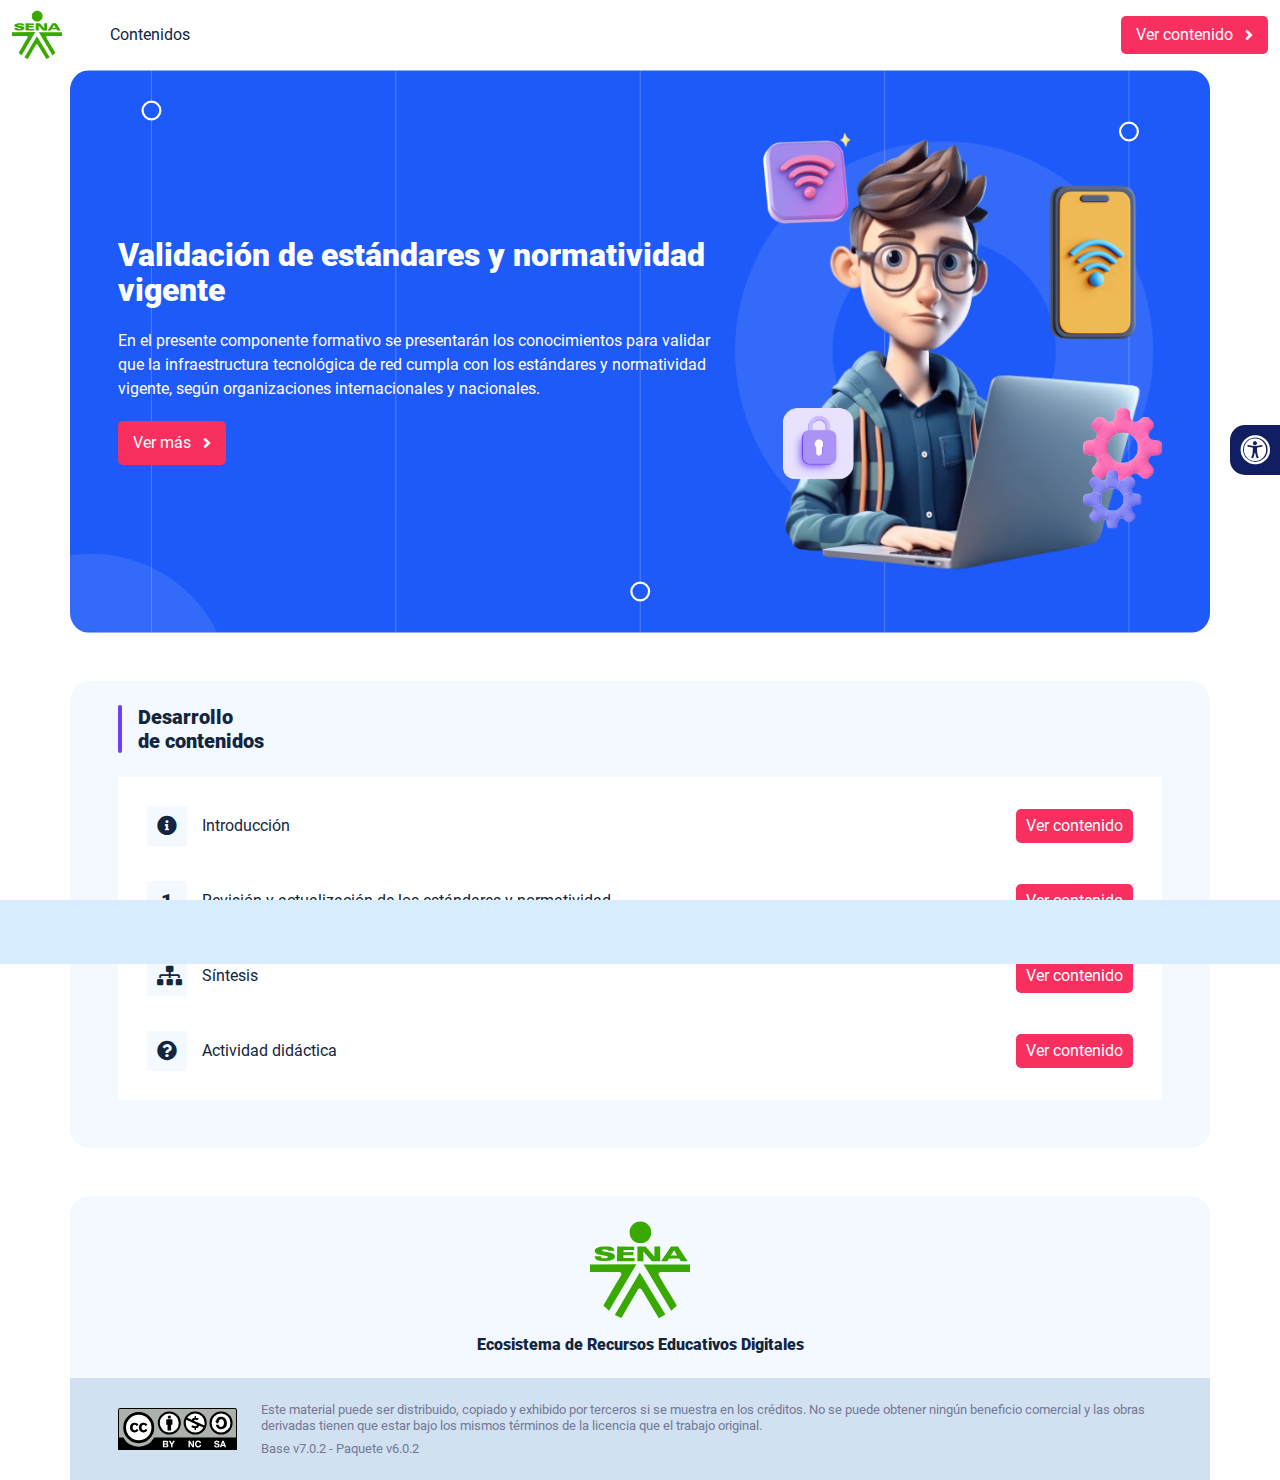
<file: index.html>
<!DOCTYPE html><html lang=""><head><meta charset="utf-8"><meta http-equiv="X-UA-Compatible" content="IE=edge"><meta name="viewport" content="width=device-width,initial-scale=1"><link rel="icon" href="favicon.ico"><title>Validación de estándares y normatividad vigente</title><link href="css/chunk-110f1f0b.52141945.css" rel="prefetch"><link href="css/chunk-179248a2.52141945.css" rel="prefetch"><link href="css/chunk-2a9fce91.52141945.css" rel="prefetch"><link href="css/chunk-515a8379.da194529.css" rel="prefetch"><link href="css/chunk-59974754.4790560c.css" rel="prefetch"><link href="css/chunk-5d1ce150.52141945.css" rel="prefetch"><link href="css/chunk-60cbc06b.09438581.css" rel="prefetch"><link href="css/chunk-623f2040.52141945.css" rel="prefetch"><link href="css/chunk-6a43ec24.52141945.css" rel="prefetch"><link href="css/chunk-6e1e538a.3ba0a060.css" rel="prefetch"><link href="css/chunk-6e613899.52141945.css" rel="prefetch"><link href="css/chunk-766a929b.d7258099.css" rel="prefetch"><link href="css/chunk-7794bb60.52141945.css" rel="prefetch"><link href="css/comple.42ceea7e.css" rel="prefetch"><link href="css/creditos.0fb9ba6f.css" rel="prefetch"><link href="css/glosario.e6608166.css" rel="prefetch"><link href="css/referencias.092f24f9.css" rel="prefetch"><link href="js/actividad.464d04b1.js" rel="prefetch"><link href="js/chunk-0206bfa0.07f4fcb8.js" rel="prefetch"><link href="js/chunk-110f1f0b.c729ecf3.js" rel="prefetch"><link href="js/chunk-13a6037e.725eca6a.js" rel="prefetch"><link href="js/chunk-179248a2.0882ec97.js" rel="prefetch"><link href="js/chunk-18f95272.bb47be6d.js" rel="prefetch"><link href="js/chunk-2a9fce91.79146cce.js" rel="prefetch"><link href="js/chunk-2c06842c.f5617033.js" rel="prefetch"><link href="js/chunk-2d0c5615.01eba69d.js" rel="prefetch"><link href="js/chunk-2d0e96ec.ec734bee.js" rel="prefetch"><link href="js/chunk-2d208d90.ab67193c.js" rel="prefetch"><link href="js/chunk-2d21d0e2.f77c22e4.js" rel="prefetch"><link href="js/chunk-2d22c123.c9115eca.js" rel="prefetch"><link href="js/chunk-2e80bb9a.b3e4ecbc.js" rel="prefetch"><link href="js/chunk-319206de.06f535cf.js" rel="prefetch"><link href="js/chunk-36769079.0093655a.js" rel="prefetch"><link href="js/chunk-4cdd78c0.b1eae698.js" rel="prefetch"><link href="js/chunk-515a8379.471b9110.js" rel="prefetch"><link href="js/chunk-53ccb27e.03f89fab.js" rel="prefetch"><link href="js/chunk-55d286b8.69a8245e.js" rel="prefetch"><link href="js/chunk-59974754.d7b5c639.js" rel="prefetch"><link href="js/chunk-5d1ce150.33dbeb12.js" rel="prefetch"><link href="js/chunk-60cbc06b.e7f70342.js" rel="prefetch"><link href="js/chunk-623f2040.f9fac6f0.js" rel="prefetch"><link href="js/chunk-659152b8.3f7b8817.js" rel="prefetch"><link href="js/chunk-6a43ec24.3e891bb4.js" rel="prefetch"><link href="js/chunk-6e1e538a.666d4e09.js" rel="prefetch"><link href="js/chunk-6e613899.2a976d39.js" rel="prefetch"><link href="js/chunk-766a929b.1ae4942d.js" rel="prefetch"><link href="js/chunk-7794bb60.f954ae38.js" rel="prefetch"><link href="js/chunk-c796899c.ed37a8e2.js" rel="prefetch"><link href="js/chunk-e8a7823a.c0dd9220.js" rel="prefetch"><link href="js/chunk-fde47172.7ec6a62b.js" rel="prefetch"><link href="js/comple.e90dc015.js" rel="prefetch"><link href="js/creditos.60ec47a6.js" rel="prefetch"><link href="js/glosario.681f57de.js" rel="prefetch"><link href="js/intro.a7cb3b59.js" rel="prefetch"><link href="js/referencias.39c8e922.js" rel="prefetch"><link href="js/sintesis.7d0013b5.js" rel="prefetch"><link href="js/tema3.3886a8a5.js" rel="prefetch"><link href="css/app.ae56ea42.css" rel="preload" as="style"><link href="css/chunk-vendors.3714d23d.css" rel="preload" as="style"><link href="js/app.d7b8267c.js" rel="preload" as="script"><link href="js/chunk-vendors.f0825ded.js" rel="preload" as="script"><link href="css/chunk-vendors.3714d23d.css" rel="stylesheet"><link href="css/app.ae56ea42.css" rel="stylesheet"></head><body><noscript><strong>We're sorry but Validación de estándares y normatividad vigente doesn't work properly without JavaScript enabled. Please enable it to continue.</strong></noscript><div id="app"></div><script src="js/chunk-vendors.f0825ded.js"></script><script src="js/app.d7b8267c.js"></script></body></html>
</file>
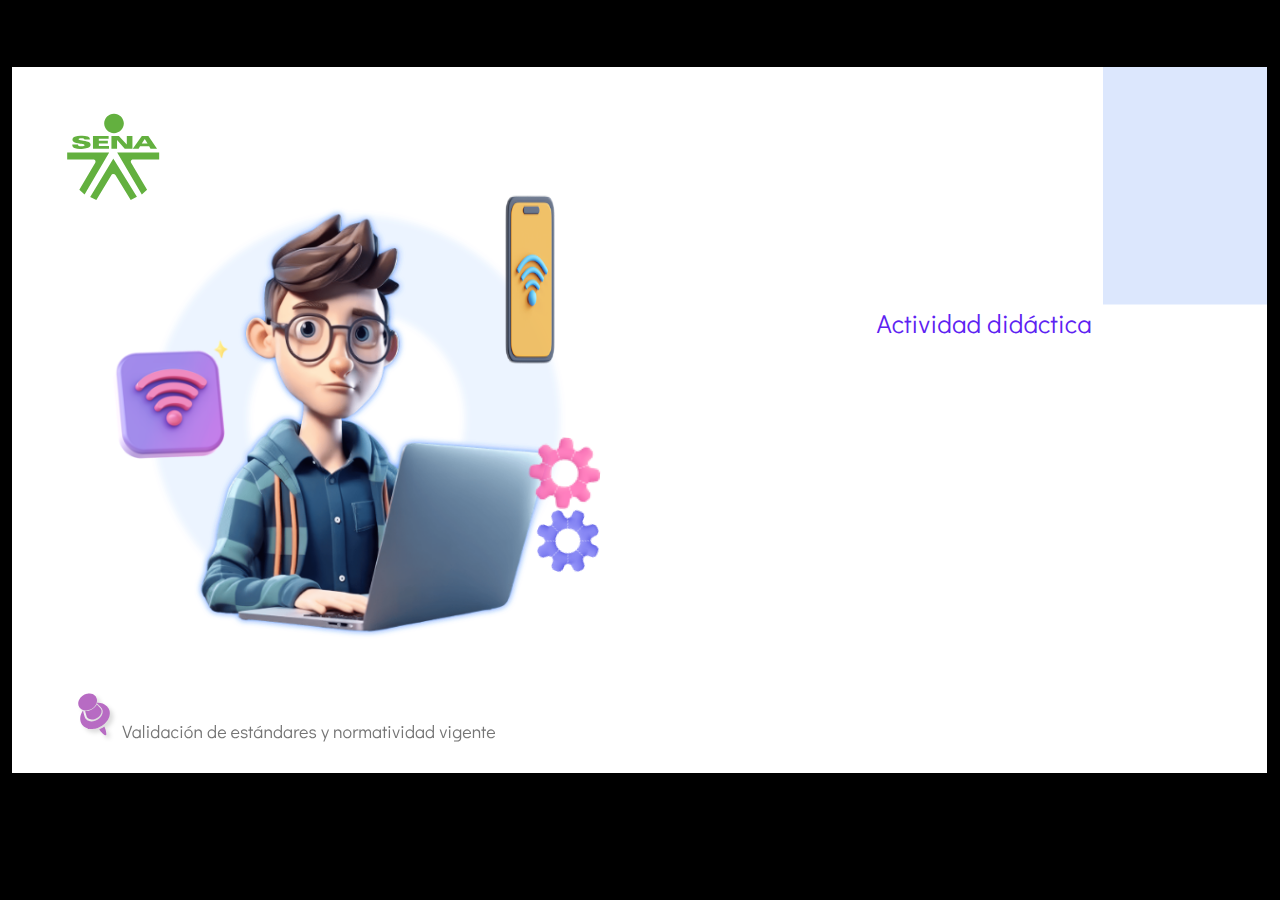
<file: actividades/story.html>
﻿<!doctype html>
<html lang="es">
<head>
  <meta charset="utf-8">
  <!-- Creado con Storyline 360 - http://www.articulate.com  -->
  <!-- version: 3.79.30834.0 -->
  <title>Actividad did&#225;ctica</title>
  <meta http-equiv="x-ua-compatible" content="IE=edge"/>
  <meta name="viewport" content="width=device-width,initial-scale=1,user-scalable=no,shrink-to-fit=no,minimal-ui"/>
  <meta name="apple-mobile-web-app-capable" content="yes"/>
  <style>
    html, body { height: 100%; padding: 0; margin: 0 }
    #app { height: 100%; width: 100%; }
  </style>

  <script>
    window.DS = {};
    window.globals = {
      DATA_PATH_BASE: '',
      HAS_FRAME: true,
      HAS_SLIDE: true,

      lmsPresent: false,
      tinCanPresent: false,
      cmi5Present: false,
      aoSupport: false,
      scale: 'show all',
      captureRc: false,
      browserSize: 'optimal',
      bgColor: '#000000',
      features: 'ConnectionMessages,DropIn1,DropIn2,DropIn3,DropIn4,FullScreenToggle,LayerPresentAsDialog,MultipleQuizTracking,UpdatedThemeEditor,VideoSync',
      themeName: 'classic',
      preloaderColor: '#FFFFFF',
      suppressAnalytics: false,
      productChannel: 'stable',
      publishSource: 'storyline',
      aid: 'aid|5304b41d-7af7-4125-b8d1-83eb222823e2',
      cid: '04bfd34e-cd07-4569-9f02-371561cab23e',
      playerVersion: '3.79.30834.0',
      publishTimestamp: '2023-11-20T14:07:03.0192745Z',
      maxIosVideoElements: 10,
      connectionSettings: { mode: 'disabled' },

      
      parseParams: function(qs) {
        if (window.globals.parsedParams != null) {
          return window.globals.parsedParams;
        }
        qs = (qs || window.location.search.substr(1)).split('+').join(' ');
        var params = {},
            tokens,
            re = /[?&]?([^=]+)=([^&]*)/g;

        while (tokens = re.exec(qs)) {
          params[decodeURIComponent(tokens[1]).trim()] =
            decodeURIComponent(tokens[2]).trim();
        }
        window.globals.parsedParams = params;
        return params;
      }

    };
  </script>
  <script>
    var isIe11 = ('ActiveXObject' in window || window.MSBlobBuilder != null)
      && window.msCrypto != null && !window.ActiveXObject;
    if (isIe11) {
      window.globals.unsupportedBrowser = true;
      document.write(atob('[base64]'));
    }
  </script>
  
  <script>window.THREE = { };</script>
  
</head>
<body style="background: #000000" class="cs-HTML theme-classic">
  <!-- 360 -->
  <script>!function(){var e,i=/iPhone/i,o=/iPod/i,n=/iPad/i,t=/\biOS-universal(?:.+)Mac\b/i,r=/\bAndroid(?:.+)Mobile\b/i,a=/Android/i,d=/(?:SD4930UR|\bSilk(?:.+)Mobile\b)/i,p=/Silk/i,l=/Windows Phone/i,u=/\bWindows(?:.+)ARM\b/i,b=/BlackBerry/i,s=/BB10/i,c=/Opera Mini/i,f=/\b(CriOS|Chrome)(?:.+)Mobile/i,h=/Mobile(?:.+)Firefox\b/i,v=function(e){return void 0!==e&&"MacIntel"===e.platform&&"number"==typeof e.maxTouchPoints&&e.maxTouchPoints>1&&"undefined"==typeof MSStream};e=function(e){var m={userAgent:"",platform:"",maxTouchPoints:0};e||"undefined"==typeof navigator?"string"==typeof e?m.userAgent=e:e&&e.userAgent&&(m={userAgent:e.userAgent,platform:e.platform,maxTouchPoints:e.maxTouchPoints||0}):m={userAgent:navigator.userAgent,platform:navigator.platform,maxTouchPoints:navigator.maxTouchPoints||0};var g=m.userAgent,y=g.split("[FBAN");void 0!==y[1]&&(g=y[0]),void 0!==(y=g.split("Twitter"))[1]&&(g=y[0]);var A=function(e){return function(i){return i.test(e)}}(g),w={apple:{phone:A(i)&&!A(l),ipod:A(o),tablet:!A(i)&&(A(n)||v(m))&&!A(l),universal:A(t),device:(A(i)||A(o)||A(n)||A(t)||v(m))&&!A(l)},amazon:{phone:A(d),tablet:!A(d)&&A(p),device:A(d)||A(p)},android:{phone:!A(l)&&A(d)||!A(l)&&A(r),tablet:!A(l)&&!A(d)&&!A(r)&&(A(p)||A(a)),device:!A(l)&&(A(d)||A(p)||A(r)||A(a))||A(/\bokhttp\b/i)},windows:{phone:A(l),tablet:A(u),device:A(l)||A(u)},other:{blackberry:A(b),blackberry10:A(s),opera:A(c),firefox:A(h),chrome:A(f),device:A(b)||A(s)||A(c)||A(h)||A(f)},any:!1,phone:!1,tablet:!1};return w.any=w.apple.device||w.android.device||w.windows.device||w.other.device,w.phone=w.apple.phone||w.android.phone||w.windows.phone,w.tablet=w.apple.tablet||w.android.tablet||w.windows.tablet,w}(),"object"==typeof exports&&"undefined"!=typeof module?module.exports=e:"function"==typeof define&&define.amd?define((function(){return e})):this.isMobile=e}();
    window.isMobile.apple.tablet = window.isMobile.apple.tablet ||
      (navigator.platform === 'MacIntel' && navigator.maxTouchPoints > 1);
    window.isMobile.apple.device = window.isMobile.apple.device || window.isMobile.apple.tablet;
    window.isMobile.tablet = window.isMobile.tablet || window.isMobile.apple.tablet;
    window.isMobile.any = window.isMobile.any || window.isMobile.apple.tablet;
  </script>

  <div id="focus-sink" tabindex="-1"></div>

  <div id="preso"></div>
  <script>
    (function() {

      var classTypes = [ 'desktop', 'mobile', 'phone', 'tablet' ];

      var addDeviceClasses = function(prefix, testObj) {
        var curr, i;
        for (i = 0; i < classTypes.length; i++) {
          curr = classTypes[i];
          if (testObj[curr]) {
            document.body.classList.add(prefix + curr);
          }
        }
      };

      var params = window.globals.parseParams(),
          isDevicePreview = params.devicepreview === '1',
          isPhoneOverride = params.deviceType === 'phone' || (isDevicePreview && params.phone == '1'),
          isTabletOverride = (params.deviceType === 'tablet' || isDevicePreview) && !isPhoneOverride,
          isMobileOverride = isPhoneOverride || isTabletOverride;

      var deviceView = {
        desktop: !window.isMobile.any && !isMobileOverride,
        mobile: window.isMobile.any || isMobileOverride,
        phone: isPhoneOverride || (window.isMobile.phone && !isTabletOverride),
        tablet: isTabletOverride || window.isMobile.tablet
      };

      window.globals.deviceView = deviceView;
      window.isMobile.desktop = !window.isMobile.any;
      window.isMobile.mobile = window.isMobile.any;

      addDeviceClasses('view-', deviceView);

    })();
  </script>
  
  <script src='story_content/user.js' type=text/javascript></script>
  <div class="slide-loader"></div>

  <script>
    if (window.globals.deviceView.isMobile) { var doc = document, loader = doc.body.querySelector('.slide-loader'); [ 1, 2, 3 ].forEach(function(n) { var d = doc.createElement('div'); d.style.backgroundColor = window.globals.preloaderColor; d.classList.add('mobile-loader-dot'); d.classList.add('dot' + n); loader.appendChild(d); }); }
  </script>

  <div class="mobile-load-title-overlay" style="display: none">
    <div class="mobile-load-title">Actividad did&#225;ctica</div>
  </div>

  <div class="mobile-chrome-warning"></div>

  
<style>
  .warn-connection-dialog {
    display: none;
    background: transparent;
    pointer-events: all;
    position: fixed;
    left: 0;
    top: 0;
    width: 100%;
    height: 100%;
    z-index: 999;
  }

  .warn-connection-content {
    pointer-events: all;
    border-radius: 4px;
    background: white;
    border: 1px solid #E7E7E7;
    color: #333333;
    box-shadow: 0 2px 4px rgba(0, 0, 0, 0.25);
    transition: all 150ms ease-out;
    position: absolute;
    white-space: nowrap;
  }

  .view-phone.is-landscape .warn-connection-content {
    left: 23px;
    bottom: 23px;
  }

  .view-tablet.is-landscape .warn-connection-content {
    left: 50%;
    top: 20px;
    transform: translateX(-50%);
  }

  .is-portrait .warn-connection-content {
    transform: translate(-50%, calc(-100% - 15px));
  }

  .warn-connection-content p {
    display: inline-block;
    margin: 0 8px 0 0;
    line-height: 33px;
    font-size: 11px;
  }

  .warn-connection-content svg {
    position: relative;
    vertical-align: middle;
    margin: 0 2px 2px 8px;
  }

  .view-desktop .warn-connection-content {
    left: 1.5em;
    bottom: 1.5em;
  }

  .view-desktop .warn-connection-content p {
    font-size: 1.1em;
  }

  .is-offline .warn-connection-dialog {
    display: block;
  }

  .is-offline .cs-panel * {
    pointer-events: none !important;
  }

  .is-offline .cs-panel {
    pointer-events: all !important;
  }

  .is-offline #nav-controls * {
    pointer-events: none !important;
  }

  .is-offline #nav-controls {
    pointer-events: all !important;
  }
</style>

<div class="warn-connection-dialog" role="alertdialog" aria-modal="true" tabindex="0" aria-labelledby="warn-connection-message">
  <div class="warn-connection-content">
    <svg width="17" height="15" viewBox="0 0 17 15" xmlns="http://www.w3.org/2000/svg">
      <path fill="#8F0000" stroke="white" d="M16.07,12.98 L15.88,12.23 L9.51,1.21 C8.97,0.26,7.6,0.26,7.06,1.21 L0.69,12.23 C0.15,13.16,0.81,14.36,1.91,14.36 H14.65 C15.47,14.36,16.05,13.7,16.07,12.98 Z"/>
      <path fill="white" stroke="white" d="M8.58,5.5 C8.35,5.28,8.5,5.35,8.21,5.32 C8.09,5.35,7.97,5.49,7.96,5.67 C7.97,5.79,7.98,5.92,7.98,6.04 L7.98,6.04 C7.99,6.17,8,6.31,8.01,6.43 L8.01,6.44 C8.03,6.92,8.06,7.41,8.09,7.9 L8.09,7.9 C8.12,8.39,8.14,8.88,8.17,9.37 C8.17,9.39,8.18,9.42,8.2,9.44 C8.23,9.46,8.25,9.47,8.28,9.47 C8.31,9.47,8.34,9.46,8.35,9.44 C8.37,9.43,8.38,9.4,8.39,9.35 L8.39,9.34 C8.39,9.24,8.4,9.15,8.4,9.05 L8.4,9.05 C8.41,8.96,8.41,8.86,8.42,8.75 C8.43,8.44,8.45,8.12,8.47,7.81 L8.47,7.81 C8.49,7.49,8.51,7.18,8.53,6.87 C8.55,6.46,8.56,6.05,8.59,5.64 L8.6,5.62 C8.6,5.57,8.59,5.53,8.58,5.5 L8.21,5.32 Z"/>
      <circle fill="white" stroke="white" cx="8.3" cy="11.35" r="0.3"/>
    </svg>
    <p id="warn-connection-message">You are offline. Trying to reconnect...</p>
  </div>
</div>

<script>
  (function() {
    window.DS.connection = {
      warningShown: false,
      assets: {},
      loadingAssetGroup: false,
      retryDelay: 500
    };

    var connectionSettings = window.globals.connectionSettings || {};

    // The `window.globals.features` variable must be set in `webpack.dev.config` when testing locally - it is not enough
    // to have it in the data - but it must be set there as well.
    var useConnectionMessages = window.AbortController != null &&
      window.location.protocol != 'file:' &&
      window.globals.features.indexOf('ConnectionMessages') != -1 &&
      connectionSettings.mode === 'normal';

    window.DS.connection.useConnectionMessages = useConnectionMessages;

    var assetCount = 0;
    var checkLoadedId;


    if (useConnectionMessages && connectionSettings != null) {
      var contentEl = document.querySelector('.warn-connection-content');
      var messageEl = contentEl.querySelector('p');

      if (connectionSettings.useDarkTheme) {
        contentEl.style.borderColor = '#BABBBA';
        contentEl.style.backgroundColor = '#282828';
        contentEl.style.color = '#FFFFFF';
      }

      if (connectionSettings.message != null) {
        messageEl.textContent = window.decodeURIComponent(connectionSettings.message);
      }
    }

    function checkAssetsReady() {
      for (var i in DS.connection.assets) {
        if (!DS.connection.assets[i].success) {
          return false;
        }
      }
      return true;
    }

    function stopAssetGroup() {
      if (!useConnectionMessages) { return; }

      assetCount = 0;

      DS.connection.oldAssetGroup = DS.connection.assets;
      DS.connection.assets = {};
      DS.connection.loadingAssetGroup = false;
      clearInterval(checkLoadedId);
    }

    function startAssetGroup() {
      if (!useConnectionMessages) { return; }
      var ticks = 0;
      clearInterval(checkLoadedId);
      checkLoadedId = setInterval(function() {
        var loaded = 0;
        if (assetCount === 0 && loaded === 0) {
          clearInterval(checkLoadedId);
          return;
        }

        for (var i in DS.connection.assets) {
          if (DS.connection.assets[i].success) {
            loaded++;
          }
        }

        if (assetCount === loaded && checkAssetsReady()) {
          for (var i in DS.connection.assets) {
            if (DS.connection.assets[i].action) {
              DS.connection.assets[i].action();
            }
          }
          hideWarning();
          stopAssetGroup();
        }
      }, 100)
    }

    function requiredAsset(url, action, retry, type) {
      if (!useConnectionMessages) { return; }
      if (DS.connection.assets[url]) { return; }

      DS.connection.assets[url] = {
        success: false, action: action, retry: retry, type: type
      };
      assetCount = Object.keys(DS.connection.assets).length;
      if (!DS.connection.loadingAssetGroup) {
        startAssetGroup();
      }
      DS.connection.loadingAssetGroup = true;
    }

    function assetLoaded(url) {
      if (!useConnectionMessages) { return; }
      if (DS.connection.assets[url]) {
        DS.connection.assets[url].success = true;
      }
    }

    function assetFailed(url) {
      if (!useConnectionMessages) { return; }
      if (!DS.connection.assets[url]) {
        if (/\.js$/.test(url) && url.indexOf('transcripts') === -1) {
          setTimeout(function() {
            if (DS.connection.lastSlideLoaded != null) {
              DS.connection.lastSlideLoaded();
            }
          }, DS.connection.retryDelay);
        }
        return;
      }
      if (!DS.connection.warningShown) { showWarning(); }
      if (DS.connection.assets[url].retry) {
        setTimeout(function() {
          if (!DS.connection.assets[url].success) {
            DS.connection.assets[url].retry()
          }
        }, DS.connection.retryDelay);
      }
    }

    function hideWarning() {
      document.body.classList.remove('is-offline');
      DS.connection.warningShown = false;
      enableKeys();
    }
    DS.connection.hideWarning = hideWarning

    function showWarning(btn) {
      document.body.classList.add('is-offline')
      DS.connection.warningShown = true;
      updateWarningPosition();
      disableKeys();
    }

    function updateWarningPosition() {
      if (!DS.connection.warningShown) {
        return;
      }

      var isPortrait = document.body.classList.contains('is-portrait');
      var warningEl = document.querySelector('.warn-connection-content');

      if (isPortrait) {
        var slide = document.querySelector('.primary-slide');
        var slideRect = slide.getBoundingClientRect();

        warningEl.style.top = `${slideRect.top}px`
        warningEl.style.left = `${slideRect.left + slideRect.width / 2}px`
      } else {
        warningEl.style.top = null;
        warningEl.style.left = null;
      }

      window.requestAnimationFrame(updateWarningPosition);
    }

    function onDisableKeyDown(e) {
      e.preventDefault();
      e.stopImmediatePropagation();
    }

    function onDisableKeyUp(e) {
      e.preventDefault();
      e.stopImmediatePropagation();
    }

    var accStyle = document.createElement('style');
    var warnDialogEl = document.querySelector('.warn-connection-dialog');

    function disableKeys() {
      if (DS.views.nsStack.length === 1) {
        DS.views.nsStack[0].tabReachable = false
        DS.views.nsStack[0].updateTabIndex(true, true);
      }

      accStyle.innerHTML = '.acc-shadow-dom { display: none; }';
      document.body.appendChild(accStyle);

      warnDialogEl.parentNode.append(warnDialogEl);
      warnDialogEl.focus();
    }

    function enableKeys() {
      document.body.removeChild(accStyle);
      if (DS.views.nsStack.length === 1 && DS.views.nsStack[0].name === '_frame') {
        DS.views.nsStack[0].tabReachable = true;
        DS.views.nsStack[0].updateTabIndex();
      }
    }

    // these will all be noops if the feature flag isn't set in
    // the data and `window.globals.features`
    DS.connection.requiredAsset = requiredAsset;
    DS.connection.assetLoaded = assetLoaded;
    DS.connection.assetFailed = assetFailed;
    DS.connection.stopAssetGroup = stopAssetGroup;
    DS.connection.startAssetGroup = startAssetGroup;
  })();
</script>


  <script>
    
    if (window.autoSpider && window.vInterfaceObject) {
      document.querySelector('.mobile-load-title-overlay').style.display = 'none';
    }
  </script>

  

  <link rel="stylesheet" href="html5/data/css/output.min.css" data-noprefix/>
</body>
<script src="html5/lib/scripts/bootstrapper.min.js"></script>
</html>
</file>
<file: css/chunk-110f1f0b.52141945.css>
.actividad[data-v-c4e6906c]{background-color:#f2f2f2}.horizontal-scroll__wrapper[data-v-c4e6906c]{overflow:hidden}.horizontal-scroll[data-v-c4e6906c]{display:flex;transition:transform .5s ease-in-out;align-items:center;flex-wrap:nowrap}.horizontal-scroll[data-v-c4e6906c]:not(.row){width:100%}.horizontal-scroll--item-fw[data-v-c4e6906c]>div{flex-grow:0;flex-shrink:0;width:100%;margin:0!important}
</file>
<file: css/chunk-179248a2.52141945.css>
.actividad[data-v-c4e6906c]{background-color:#f2f2f2}.horizontal-scroll__wrapper[data-v-c4e6906c]{overflow:hidden}.horizontal-scroll[data-v-c4e6906c]{display:flex;transition:transform .5s ease-in-out;align-items:center;flex-wrap:nowrap}.horizontal-scroll[data-v-c4e6906c]:not(.row){width:100%}.horizontal-scroll--item-fw[data-v-c4e6906c]>div{flex-grow:0;flex-shrink:0;width:100%;margin:0!important}
</file>
<file: css/chunk-2a9fce91.52141945.css>
.actividad[data-v-c4e6906c]{background-color:#f2f2f2}.horizontal-scroll__wrapper[data-v-c4e6906c]{overflow:hidden}.horizontal-scroll[data-v-c4e6906c]{display:flex;transition:transform .5s ease-in-out;align-items:center;flex-wrap:nowrap}.horizontal-scroll[data-v-c4e6906c]:not(.row){width:100%}.horizontal-scroll--item-fw[data-v-c4e6906c]>div{flex-grow:0;flex-shrink:0;width:100%;margin:0!important}
</file>
<file: css/chunk-515a8379.da194529.css>
.actividad{background-color:#f2f2f2}.banner-interno{position:relative}.banner-interno__fondo{position:absolute;top:0;bottom:-50px;left:0;right:0;background-color:#fff;background-size:cover;background-position:50%}.banner-interno__titulo{display:flex;align-items:center}.banner-interno__titulo__icono{display:block;width:32px;height:32px;border-radius:50%;background-color:#fff;position:relative}.banner-interno__titulo__icono i{color:#fff;position:absolute;left:50%;top:50%;transform:translate(-50%,-50%)}.banner-interno__titulo h1,.banner-interno__titulo h2,.banner-interno__titulo h3,.banner-interno__titulo h4,.banner-interno__titulo h5,.banner-interno__titulo h6{color:#fff;line-height:1.1em}
</file>
<file: css/chunk-59974754.4790560c.css>
.actividad{background-color:#f2f2f2}.aside-menu{position:fixed;top:70px;min-height:calc(100vh - 70px);max-height:calc(100vh - 70px);background-color:#f3f9ff;transition:flex .5s ease-in-out,width .5s ease-in-out;overflow-x:hidden;z-index:100001;width:300px}.aside-menu__black-background{position:fixed;inset:0;top:70px;background:rgba(0,0,0,.8);cursor:pointer}.aside-menu a{color:#111e61}.aside-menu__content{width:300px;display:flex;flex-direction:column;justify-content:space-between;min-height:calc(100vh - 70px);max-height:calc(100vh - 70px);border-right:1px solid #d8ecff;position:absolute;background:#fff}@media (max-height:800px){.aside-menu__content{min-height:800px;max-height:800px;overflow-y:auto}}.aside-menu__header{padding:10px;text-align:center;background-color:#d8ecff}.aside-menu__header h4{margin:0}.aside-menu__menu{overflow-y:auto;flex-grow:1;list-style:none;padding-left:0;margin-bottom:0}.aside-menu__menu__item--active .aside-menu__menu__item__lnk,.aside-menu__menu__item--active .aside-menu__sec-menu__item__lnk{background-color:#d8ecff;font-weight:700}.aside-menu__menu__item--sub-menu:hover,.aside-menu__menu__item:hover,.aside-menu__sec-menu__item:hover{background-color:#d8ecff}.aside-menu__menu__item--sub-menu{padding-left:10px}.aside-menu__menu__item--sub-menu--active .aside-menu__menu__item__lnk,.aside-menu__menu__item--sub-menu--active .aside-menu__sec-menu__item__lnk{background-color:#d8ecff;font-weight:700;position:relative}.aside-menu__menu__item--sub-menu--active .aside-menu__menu__item__lnk:before,.aside-menu__menu__item--sub-menu--active .aside-menu__sec-menu__item__lnk:before{content:"";display:block;position:absolute;left:0;bottom:0;top:0;width:4px;border-radius:2px;background-color:#6e40fc}.aside-menu__menu__item__lnk,.aside-menu__sec-menu__item__lnk{display:flex;align-items:center;padding:10px 15px;line-height:1.1em}.aside-menu__menu__item__lnk i,.aside-menu__menu__item__lnk span,.aside-menu__sec-menu__item__lnk i,.aside-menu__sec-menu__item__lnk span{margin-right:10px}.aside-menu__menu__item__lnk i:last-child,.aside-menu__menu__item__lnk span:last-child,.aside-menu__sec-menu__item__lnk i:last-child,.aside-menu__sec-menu__item__lnk span:last-child{margin-right:0}.aside-menu__sec-menu{background-color:#d8ecff;padding:10px 0;flex-shrink:0;margin-bottom:0}.aside-menu__sec-menu__item{padding:10px 15px}.aside-menu__sec-menu__item__lnk{padding:0;border-radius:1em}.aside-menu__sec-menu__item__lnk i{display:block;width:2em;height:2em;padding:.5em 0;text-align:center;background-color:#fff;border-radius:50%}.aside-menu__sec-menu__item__lnk:hover{background-color:#fff}@media (max-width:576px){.aside-menu__sec-menu{padding-bottom:110px}}.main-menu-enter-active{animation:main-menu-open-animation .3s}.main-menu-enter-active .aside-menu__black-background{animation:main-menu-background-animation .3s}.main-menu-leave-active{animation:main-menu-open-animation .3s reverse}.main-menu-leave-active .aside-menu__black-background{animation:main-menu-background-animation .3s reverse}@keyframes main-menu-open-animation{0%{width:0}to{width:300px}}@keyframes main-menu-background-animation{0%{opacity:0}to{opacity:1}}
</file>
<file: css/chunk-5d1ce150.52141945.css>
.actividad[data-v-c4e6906c]{background-color:#f2f2f2}.horizontal-scroll__wrapper[data-v-c4e6906c]{overflow:hidden}.horizontal-scroll[data-v-c4e6906c]{display:flex;transition:transform .5s ease-in-out;align-items:center;flex-wrap:nowrap}.horizontal-scroll[data-v-c4e6906c]:not(.row){width:100%}.horizontal-scroll--item-fw[data-v-c4e6906c]>div{flex-grow:0;flex-shrink:0;width:100%;margin:0!important}
</file>
<file: css/chunk-60cbc06b.09438581.css>
.actividad[data-v-7e5a4120]{background-color:#f2f2f2}.header[data-v-7e5a4120]{position:sticky;top:0;padding-top:10px;padding-bottom:10px;background-color:#fff;z-index:10010;line-height:1.1em}.header__logo[data-v-7e5a4120]{width:50px}@media (max-width:576px){.header__componente-formativo[data-v-7e5a4120]{font-size:.8em}}.header__menu[data-v-7e5a4120]{cursor:pointer}.header__menu span[data-v-7e5a4120]{font-size:.7em;display:block;line-height:1em;text-align:center;color:#111e61}.header__menu__btn[data-v-7e5a4120]{width:30px;height:30px;position:relative;margin-bottom:4px}.header__menu__btn .line-1[data-v-7e5a4120],.header__menu__btn .line-2[data-v-7e5a4120],.header__menu__btn .line-3[data-v-7e5a4120]{height:4px;width:30px;background-color:#111e61;transform-origin:center center;position:absolute;left:0;border-radius:2px}.header__menu__btn .line-1[data-v-7e5a4120]{top:4px;animation:line-1-inactive-data-v-7e5a4120 .5s ease-in-out forwards}.header__menu__btn .line-2[data-v-7e5a4120]{top:13px;animation:line-2-inactive-data-v-7e5a4120 .5s ease-in-out forwards}.header__menu__btn .line-3[data-v-7e5a4120]{top:22px;animation:line-3-inactive-data-v-7e5a4120 .5s ease-in-out forwards}.header__menu__btn[data-v-7e5a4120]:hover{cursor:pointer}.header__menu__btn--open .line-1[data-v-7e5a4120]{animation:line-1-active-data-v-7e5a4120 .5s ease-in-out forwards}.header__menu__btn--open .line-2[data-v-7e5a4120]{animation:line-2-active-data-v-7e5a4120 .5s ease-in-out forwards}.header__menu__btn--open .line-3[data-v-7e5a4120]{animation:line-3-active-data-v-7e5a4120 .5s ease-in-out forwards}@keyframes line-1-active-data-v-7e5a4120{0%{transform:translate(0) rotate(0)}50%{transform:translateY(9px) rotate(0)}to{transform:translateY(9px) rotate(45deg)}}@keyframes line-2-active-data-v-7e5a4120{0%{transform:scale(1)}to{transform:scale(0)}}@keyframes line-3-active-data-v-7e5a4120{0%{transform:translate(0) rotate(0)}50%{transform:translateY(-9px) rotate(0)}to{transform:translateY(-9px) rotate(-45deg)}}@keyframes line-1-inactive-data-v-7e5a4120{0%{transform:translateY(9px) rotate(45deg)}50%{transform:translateY(9px) rotate(0)}to{transform:translate(0) rotate(0)}}@keyframes line-2-inactive-data-v-7e5a4120{0%{transform:scale(0)}to{transform:scale(1)}}@keyframes line-3-inactive-data-v-7e5a4120{0%{transform:translateY(-9px) rotate(-45deg)}50%{transform:translateY(-9px) rotate(0)}to{transform:translate(0) rotate(0)}}
</file>
<file: css/chunk-623f2040.52141945.css>
.actividad[data-v-c4e6906c]{background-color:#f2f2f2}.horizontal-scroll__wrapper[data-v-c4e6906c]{overflow:hidden}.horizontal-scroll[data-v-c4e6906c]{display:flex;transition:transform .5s ease-in-out;align-items:center;flex-wrap:nowrap}.horizontal-scroll[data-v-c4e6906c]:not(.row){width:100%}.horizontal-scroll--item-fw[data-v-c4e6906c]>div{flex-grow:0;flex-shrink:0;width:100%;margin:0!important}
</file>
<file: css/chunk-6a43ec24.52141945.css>
.actividad[data-v-c4e6906c]{background-color:#f2f2f2}.horizontal-scroll__wrapper[data-v-c4e6906c]{overflow:hidden}.horizontal-scroll[data-v-c4e6906c]{display:flex;transition:transform .5s ease-in-out;align-items:center;flex-wrap:nowrap}.horizontal-scroll[data-v-c4e6906c]:not(.row){width:100%}.horizontal-scroll--item-fw[data-v-c4e6906c]>div{flex-grow:0;flex-shrink:0;width:100%;margin:0!important}
</file>
<file: css/chunk-6e1e538a.3ba0a060.css>
.actividad[data-v-4f6b7c58]{background-color:#f2f2f2}.accesibilidad[data-v-4f6b7c58]{position:fixed;right:0;top:50vh;height:50px;background-color:#111e61;border-top-left-radius:15px;border-bottom-left-radius:15px;transform:translateY(-50%) translateX(100%) translateX(-50px);overflow:hidden;transition:transform .3s ease-in-out,height .3s ease-in-out}.accesibilidad[data-v-4f6b7c58]:hover{transform:translateY(-50%) translateX(0);height:12.75rem}.accesibilidad [data-v-4f6b7c58]{color:#fff}.accesibilidad__menu__content .accesibilidad__menu__item[data-v-4f6b7c58]{cursor:pointer}.accesibilidad__menu__content .accesibilidad__menu__item[data-v-4f6b7c58]:hover{background-color:#273685}.accesibilidad__menu__content .accesibilidad__menu__item[data-v-4f6b7c58]:last-child{border:none}.accesibilidad__menu__item[data-v-4f6b7c58]{display:flex;align-items:center;padding:10px;border-bottom:1px solid #273685;line-height:1em;-moz-user-select:none;user-select:none}.accesibilidad__menu i[data-v-4f6b7c58]{font-size:30px;font-style:normal;margin-right:10px;line-height:1em}.accesibilidad__menu img[data-v-4f6b7c58]{width:30px;margin-right:10px}
</file>
<file: css/chunk-6e613899.52141945.css>
.actividad[data-v-c4e6906c]{background-color:#f2f2f2}.horizontal-scroll__wrapper[data-v-c4e6906c]{overflow:hidden}.horizontal-scroll[data-v-c4e6906c]{display:flex;transition:transform .5s ease-in-out;align-items:center;flex-wrap:nowrap}.horizontal-scroll[data-v-c4e6906c]:not(.row){width:100%}.horizontal-scroll--item-fw[data-v-c4e6906c]>div{flex-grow:0;flex-shrink:0;width:100%;margin:0!important}
</file>
<file: css/chunk-766a929b.d7258099.css>
.actividad{background-color:#f2f2f2}.barra-avance{display:flex;align-items:center;justify-content:space-between;position:fixed;bottom:0;left:0;width:100%;padding:10px;background-color:#d8ecff;transition:transform .5s ease-in-out;z-index:100000}.barra-avance__barra{margin:0 20px;flex:1;position:relative;max-width:800px}.barra-avance__barra--amarilla,.barra-avance__barra--blanca{height:4px}.barra-avance__barra--amarilla:after,.barra-avance__barra--amarilla:before,.barra-avance__barra--blanca:after,.barra-avance__barra--blanca:before{content:"";display:block;width:10px;height:10px;border-radius:50%;position:absolute;top:50%}.barra-avance__barra--amarilla:before,.barra-avance__barra--blanca:before{left:0;transform:translate(-50%,-50%)}.barra-avance__barra--amarilla:after,.barra-avance__barra--blanca:after{right:0;transform:translate(50%,-50%)}.barra-avance__barra--blanca{background-color:#fff}.barra-avance__barra--blanca:after,.barra-avance__barra--blanca:before{background-color:#fff}.barra-avance__barra--amarilla{position:absolute;width:100%;top:0;background-color:#f9305f}.barra-avance__barra--amarilla:after,.barra-avance__barra--amarilla:before{background-color:#f9305f}.barra-avance__boton--regresar{background-color:#b0c0d2}.barra-avance__boton--regresar span{color:#111e61!important}.barra-avance__boton--disable{opacity:0;pointer-events:none}.barra-avance--open{transform:translateY(0)}.barra-avance--close{transform:translateY(100%)}
</file>
<file: css/chunk-7794bb60.52141945.css>
.actividad[data-v-c4e6906c]{background-color:#f2f2f2}.horizontal-scroll__wrapper[data-v-c4e6906c]{overflow:hidden}.horizontal-scroll[data-v-c4e6906c]{display:flex;transition:transform .5s ease-in-out;align-items:center;flex-wrap:nowrap}.horizontal-scroll[data-v-c4e6906c]:not(.row){width:100%}.horizontal-scroll--item-fw[data-v-c4e6906c]>div{flex-grow:0;flex-shrink:0;width:100%;margin:0!important}
</file>
<file: css/comple.42ceea7e.css>
.banner-interno{position:relative}.banner-interno__fondo{position:absolute;top:0;bottom:-50px;left:0;right:0;background-color:#fff;background-size:cover;background-position:50%}.banner-interno__titulo{display:flex;align-items:center}.banner-interno__titulo__icono{display:block;width:32px;height:32px;border-radius:50%;background-color:#fff;position:relative}.banner-interno__titulo__icono i{color:#fff;position:absolute;left:50%;top:50%;transform:translate(-50%,-50%)}.banner-interno__titulo h1,.banner-interno__titulo h2,.banner-interno__titulo h3,.banner-interno__titulo h4,.banner-interno__titulo h5,.banner-interno__titulo h6{color:#fff;line-height:1.1em}.actividad{background-color:#f2f2f2}.complementario__enlaces{display:flex;justify-content:center;flex-wrap:wrap}.complementario__enlaces a{margin:0 5px}.complementario__btn{font-size:1.5em;line-height:1em}table{width:calc(100% - 1px);min-width:800px}table thead{background-color:#d8ecff}table thead th{border-color:#d8ecff}table td,table th{padding:25px 20px;text-align:center}
</file>
<file: css/creditos.0fb9ba6f.css>
.banner-interno{position:relative}.banner-interno__fondo{position:absolute;top:0;bottom:-50px;left:0;right:0;background-color:#fff;background-size:cover;background-position:50%}.banner-interno__titulo{display:flex;align-items:center}.banner-interno__titulo__icono{display:block;width:32px;height:32px;border-radius:50%;background-color:#fff;position:relative}.banner-interno__titulo__icono i{color:#fff;position:absolute;left:50%;top:50%;transform:translate(-50%,-50%)}.banner-interno__titulo h1,.banner-interno__titulo h2,.banner-interno__titulo h3,.banner-interno__titulo h4,.banner-interno__titulo h5,.banner-interno__titulo h6{color:#fff;line-height:1.1em}.actividad{background-color:#f2f2f2}.creditos-vista .tarjeta.credito{background-color:#d2e1f1}.creditos{color:#727997;overflow-x:auto}.creditos__item{min-width:490px}.creditos p{line-height:1.3em;margin-bottom:0;color:#727997}.creditos__titulo{font-weight:700;background-color:#d2e1f1;padding:5px 10px;border-top-radius:5px;border-top-left-radius:5px;border-top-right-radius:5px}.creditos table td,.creditos table th{border-color:#d2e1f1}
</file>
<file: css/glosario.e6608166.css>
.banner-interno{position:relative}.banner-interno__fondo{position:absolute;top:0;bottom:-50px;left:0;right:0;background-color:#fff;background-size:cover;background-position:50%}.banner-interno__titulo{display:flex;align-items:center}.banner-interno__titulo__icono{display:block;width:32px;height:32px;border-radius:50%;background-color:#fff;position:relative}.banner-interno__titulo__icono i{color:#fff;position:absolute;left:50%;top:50%;transform:translate(-50%,-50%)}.banner-interno__titulo h1,.banner-interno__titulo h2,.banner-interno__titulo h3,.banner-interno__titulo h4,.banner-interno__titulo h5,.banner-interno__titulo h6{color:#fff;line-height:1.1em}.actividad{background-color:#f2f2f2}.glosario__letra-item{display:flex}.glosario__letra-item__texto{padding-top:5px}.glosario__letra-item__letra__icono{width:32px;height:32px;position:relative;line-height:1em;border-radius:50%;background-color:#d2e1f1}.glosario__letra-item__letra__icono span{position:absolute;left:50%;top:50%;transform:translate(-50%,-50%);font-size:1.1em;font-weight:900}
</file>
<file: css/referencias.092f24f9.css>
.banner-interno{position:relative}.banner-interno__fondo{position:absolute;top:0;bottom:-50px;left:0;right:0;background-color:#fff;background-size:cover;background-position:50%}.banner-interno__titulo{display:flex;align-items:center}.banner-interno__titulo__icono{display:block;width:32px;height:32px;border-radius:50%;background-color:#fff;position:relative}.banner-interno__titulo__icono i{color:#fff;position:absolute;left:50%;top:50%;transform:translate(-50%,-50%)}.banner-interno__titulo h1,.banner-interno__titulo h2,.banner-interno__titulo h3,.banner-interno__titulo h4,.banner-interno__titulo h5,.banner-interno__titulo h6{color:#fff;line-height:1.1em}.actividad{background-color:#f2f2f2}.referencias__item:last-child hr{display:none}.referencias__item a{color:#2196f3;text-decoration:underline;overflow-wrap:break-word}
</file>
<file: css/app.ae56ea42.css>
*{box-sizing:inherit}:after,:before{box-sizing:inherit}html{height:100%;line-height:1.15;box-sizing:border-box;-webkit-font-smoothing:antialiased;-moz-osx-font-smoothing:grayscale;-webkit-text-size-adjust:100%;-ms-text-size-adjust:100%;text-rendering:optimizeLegibility}a,abbr,acronym,address,applet,article,aside,audio,b,big,blockquote,body,canvas,caption,center,cite,code,dd,del,details,dfn,div,dl,dt,em,embed,fieldset,figcaption,figure,footer,form,h1,h2,h3,h4,h5,h6,header,hgroup,html,i,iframe,img,ins,kbd,label,legend,li,mark,menu,nav,object,ol,output,p,pre,q,ruby,s,samp,section,small,span,strike,strong,sub,summary,sup,table,tbody,td,tfoot,th,thead,time,tr,tt,u,ul,var,video{margin:0;padding:0;border:0;outline:0;background:transparent;vertical-align:baseline}article,aside,details,figcaption,figure,footer,header,main,menu,nav,section,summary{display:block}[hidden],template{display:none}hr{box-sizing:content-box;height:0;border-bottom:1px solid #e8e8e8;border-left:0;border-right:0;border-top:0;margin:1.5em 0;overflow:visible}[hidden]{display:none}a{font-family:Roboto,sans-serif;font-size:1em;font-weight:400;text-decoration:none;color:#12263f;background-color:transparent;transition:all .15s ease-in-out;-webkit-text-decoration-skip:objects}a:active,a:hover{outline-width:0}a:active,a:focus,a:hover{color:#000}[type=button],[type=reset],[type=submit],button{-moz-appearance:none;appearance:none;cursor:pointer;display:inline-block;vertical-align:middle;border:0;border-radius:5px;color:#fff;background-color:#f9305f;font-family:Roboto,sans-serif;font-weight:400;font-size:1em;-webkit-font-smoothing:antialiased;line-height:1em;white-space:nowrap;text-decoration:none;text-transform:none;padding:.75em 1.5em;margin:0;-moz-user-select:none;user-select:none;overflow:visible;transition:background-color .15s ease-in-out}[type=button]:focus,[type=button]:hover,[type=reset]:focus,[type=reset]:hover,[type=submit]:focus,[type=submit]:hover,button:focus,button:hover{background-color:#f9305f;color:#fff}[type=button]:disabled,[type=reset]:disabled,[type=submit]:disabled,button:disabled{cursor:not-allowed;opacity:.5}[type=button]:disabled:hover,[type=reset]:disabled:hover,[type=submit]:disabled:hover,button:disabled:hover{background-color:#f9305f}input,select,textarea{margin:0;display:block;font-family:Roboto,sans-serif;font-size:16px}input{overflow:visible}[type=color],[type=date],[type=datetime-local],[type=datetime],[type=email],[type=month],[type=number],[type=password],[type=search],[type=tel],[type=text],[type=time],[type=url],[type=week],input:not([type]),select,select[multiple],textarea{background-color:#fff;border:1px solid #e8e8e8;border-radius:5px;box-shadow:inset 0 1px 3px rgba(0,0,0,.06);box-sizing:inherit;margin-bottom:.75em;padding:.5em;transition:border-color .15s ease-in-out;width:100%}[type=color]:hover,[type=date]:hover,[type=datetime-local]:hover,[type=datetime]:hover,[type=email]:hover,[type=month]:hover,[type=number]:hover,[type=password]:hover,[type=search]:hover,[type=tel]:hover,[type=text]:hover,[type=time]:hover,[type=url]:hover,[type=week]:hover,input:not([type]):hover,select:hover,select[multiple]:hover,textarea:hover{border-color:shade(#e8e8e8,20%)}[type=color]:focus,[type=date]:focus,[type=datetime-local]:focus,[type=datetime]:focus,[type=email]:focus,[type=month]:focus,[type=number]:focus,[type=password]:focus,[type=search]:focus,[type=tel]:focus,[type=text]:focus,[type=time]:focus,[type=url]:focus,[type=week]:focus,input:not([type]):focus,select:focus,select[multiple]:focus,textarea:focus{border-color:#6e40fc;box-shadow:inset 0 1px 3px rgba(0,0,0,.06),0 0 5px rgba(7,72,247,.7);outline:none}[type=color]:disabled,[type=date]:disabled,[type=datetime-local]:disabled,[type=datetime]:disabled,[type=email]:disabled,[type=month]:disabled,[type=number]:disabled,[type=password]:disabled,[type=search]:disabled,[type=tel]:disabled,[type=text]:disabled,[type=time]:disabled,[type=url]:disabled,[type=week]:disabled,input:not([type]):disabled,select:disabled,select[multiple]:disabled,textarea:disabled{background-color:shade(#fff,5%);cursor:not-allowed}[type=color]:disabled:hover,[type=date]:disabled:hover,[type=datetime-local]:disabled:hover,[type=datetime]:disabled:hover,[type=email]:disabled:hover,[type=month]:disabled:hover,[type=number]:disabled:hover,[type=password]:disabled:hover,[type=search]:disabled:hover,[type=tel]:disabled:hover,[type=text]:disabled:hover,[type=time]:disabled:hover,[type=url]:disabled:hover,[type=week]:disabled:hover,input:not([type]):disabled:hover,select:disabled:hover,select[multiple]:disabled:hover,textarea:disabled:hover{border:1px solid #e8e8e8}select{text-transform:none;max-width:100%;border-radius:5px}::-webkit-file-upload-button{background-color:#f9305f;border:none;cursor:pointer;color:#fff;border-radius:5px;padding:.75em 1.5em}::-webkit-file-upload-button:hover{background-color:#f9305f}optgroup{font-weight:700}fieldset{border:1px solid #e8e8e8;background-color:transparent;padding:1.5em;-webkit-margin-start:0;-webkit-margin-end:0;-webkit-padding-before:1.5em;-webkit-padding-start:1.5em;-webkit-padding-end:1.5em;-webkit-padding-after:1.5em}legend{box-sizing:border-box;color:inherit;display:table;max-width:100%;padding:0;white-space:normal;font-weight:600;-webkit-padding-start:0;-webkit-padding-end:0}label,legend{margin-bottom:.375em}label{display:block;font-size:1em;font-family:Roboto,sans-serif;font-weight:900}textarea{overflow:auto;resize:vertical}[type=checkbox],[type=radio]{box-sizing:border-box;padding:0;display:inline;margin-right:.375em}[type=number]::-webkit-inner-spin-button,[type=number]::-webkit-outer-spin-button{height:auto}[type=search]{-webkit-appearance:textfield;outline-offset:-2px}[type=search]::-webkit-search-cancel-button,[type=search]::-webkit-search-decoration{-webkit-appearance:none;-moz-appearance:none}::-moz-placeholder{color:#999}::placeholder{color:#999}::-webkit-file-upload-button{-webkit-appearance:button;-moz-appearance:button;font:inherit}[type=file]{margin-bottom:.75em;width:100%}[type=button],[type=reset],[type=submit],button{-webkit-appearance:button}[type=button]::-moz-focus-inner,[type=reset]::-moz-focus-inner,[type=submit]::-moz-focus-inner,button::-moz-focus-inner{border-style:none;padding:0}[type=button]:-moz-focusring,[type=reset]:-moz-focusring,[type=submit]:-moz-focusring,button:-moz-focusring{outline:1px dotted ButtonText}progress{vertical-align:baseline}ol,ul{list-style:none;margin-bottom:1em}dt{font-weight:700}figure,img,picture,svg{margin:0;width:100%;max-width:100%}figcaption{display:block;background-color:#e8e8e8;padding:.75em 1.5em;font-size:.8em;font-weight:700}img,svg{display:block;border-style:none}svg:not(:root){overflow:hidden}audio,canvas,progress,video{display:inline-block}audio:not([controls]){display:none;height:0}template{display:none}table{border-collapse:collapse;border-spacing:0;table-layout:fixed;width:100%}td,th,tr{vertical-align:middle}td,th{border:1px solid #e8e8e8;padding:.75em}th{font-size:.875em;line-height:1.2}td{line-height:1.5}body{font-size:16px;font-weight:400;line-height:1.5}body,h1,h2,h3,h4,h5,h6{color:#12263f;font-family:Roboto,sans-serif}h1,h2,h3,h4,h5,h6{font-weight:900;line-height:1.2;margin:0 0 .75em}h1{font-size:2em}h2{font-size:1.5em}h3{font-size:1.25em}h4{font-size:1.125em}h5{font-size:1em}h6{font-size:.875em}p{font-family:Roboto,sans-serif;font-size:1em;font-weight:400;line-height:1.5;color:#12263f;margin-bottom:1em}b,strong{font-weight:700}dfn,em,i{font-style:italic}br{line-height:2em}u{text-decoration:underline}code,kbd,pre,samp{color:#727997;font-family:Lucida Console,Courier New,monospace;font-size:1em}sub,sup{font-size:75%;line-height:0;position:relative;vertical-align:baseline}sub{bottom:-.25em}sup{top:-.5em}small{font-size:80%}mark{background-color:#ffeb3b;color:#000}abbr[title]{border-bottom:none;text-decoration:underline;text-decoration:underline dotted}blockquote,q{quotes:none}::selection{background:#2196f3!important;color:#fff!important;text-shadow:none}::-moz-selection{background:#2196f3!important;color:#fff!important;text-shadow:none}img::selection{background:transparent}img::-moz-selection{background:transparent}body{-webkit-tap-highlight-color:#2196F3!important}details,menu{display:block}summary{display:list-item}@media print{*{background:transparent!important;color:#000!important;box-shadow:none!important;text-shadow:none!important}:after,:before,:first-letter,:first-line{background:transparent!important;color:#000!important;box-shadow:none!important;text-shadow:none!important}a,a:visited{text-decoration:underline}a[href]:after{content:" (" attr(href) ")"}a abbr[title]:after{content:" (" attr(title) ")"}a[href^="#"]:after,a[href^="javascript:"]:after{content:""}blockquote,pre{border:1px solid #999;page-break-inside:avoid}thead{display:table-header-group}img,tr{page-break-inside:avoid}img{max-width:100%!important}h2,h3,p{orphans:3;widows:3}h2,h3{page-break-after:avoid}}[data-aos][data-aos][data-aos-duration="50"],body[data-aos-duration="50"] [data-aos]{transition-duration:50ms}[data-aos][data-aos][data-aos-delay="50"],body[data-aos-delay="50"] [data-aos]{transition-delay:0s}[data-aos][data-aos][data-aos-delay="50"].aos-animate,body[data-aos-delay="50"] [data-aos].aos-animate{transition-delay:50ms}[data-aos][data-aos][data-aos-duration="100"],body[data-aos-duration="100"] [data-aos]{transition-duration:.1s}[data-aos][data-aos][data-aos-delay="100"],body[data-aos-delay="100"] [data-aos]{transition-delay:0s}[data-aos][data-aos][data-aos-delay="100"].aos-animate,body[data-aos-delay="100"] [data-aos].aos-animate{transition-delay:.1s}[data-aos][data-aos][data-aos-duration="150"],body[data-aos-duration="150"] [data-aos]{transition-duration:.15s}[data-aos][data-aos][data-aos-delay="150"],body[data-aos-delay="150"] [data-aos]{transition-delay:0s}[data-aos][data-aos][data-aos-delay="150"].aos-animate,body[data-aos-delay="150"] [data-aos].aos-animate{transition-delay:.15s}[data-aos][data-aos][data-aos-duration="200"],body[data-aos-duration="200"] [data-aos]{transition-duration:.2s}[data-aos][data-aos][data-aos-delay="200"],body[data-aos-delay="200"] [data-aos]{transition-delay:0s}[data-aos][data-aos][data-aos-delay="200"].aos-animate,body[data-aos-delay="200"] [data-aos].aos-animate{transition-delay:.2s}[data-aos][data-aos][data-aos-duration="250"],body[data-aos-duration="250"] [data-aos]{transition-duration:.25s}[data-aos][data-aos][data-aos-delay="250"],body[data-aos-delay="250"] [data-aos]{transition-delay:0s}[data-aos][data-aos][data-aos-delay="250"].aos-animate,body[data-aos-delay="250"] [data-aos].aos-animate{transition-delay:.25s}[data-aos][data-aos][data-aos-duration="300"],body[data-aos-duration="300"] [data-aos]{transition-duration:.3s}[data-aos][data-aos][data-aos-delay="300"],body[data-aos-delay="300"] [data-aos]{transition-delay:0s}[data-aos][data-aos][data-aos-delay="300"].aos-animate,body[data-aos-delay="300"] [data-aos].aos-animate{transition-delay:.3s}[data-aos][data-aos][data-aos-duration="350"],body[data-aos-duration="350"] [data-aos]{transition-duration:.35s}[data-aos][data-aos][data-aos-delay="350"],body[data-aos-delay="350"] [data-aos]{transition-delay:0s}[data-aos][data-aos][data-aos-delay="350"].aos-animate,body[data-aos-delay="350"] [data-aos].aos-animate{transition-delay:.35s}[data-aos][data-aos][data-aos-duration="400"],body[data-aos-duration="400"] [data-aos]{transition-duration:.4s}[data-aos][data-aos][data-aos-delay="400"],body[data-aos-delay="400"] [data-aos]{transition-delay:0s}[data-aos][data-aos][data-aos-delay="400"].aos-animate,body[data-aos-delay="400"] [data-aos].aos-animate{transition-delay:.4s}[data-aos][data-aos][data-aos-duration="450"],body[data-aos-duration="450"] [data-aos]{transition-duration:.45s}[data-aos][data-aos][data-aos-delay="450"],body[data-aos-delay="450"] [data-aos]{transition-delay:0s}[data-aos][data-aos][data-aos-delay="450"].aos-animate,body[data-aos-delay="450"] [data-aos].aos-animate{transition-delay:.45s}[data-aos][data-aos][data-aos-duration="500"],body[data-aos-duration="500"] [data-aos]{transition-duration:.5s}[data-aos][data-aos][data-aos-delay="500"],body[data-aos-delay="500"] [data-aos]{transition-delay:0s}[data-aos][data-aos][data-aos-delay="500"].aos-animate,body[data-aos-delay="500"] [data-aos].aos-animate{transition-delay:.5s}[data-aos][data-aos][data-aos-duration="550"],body[data-aos-duration="550"] [data-aos]{transition-duration:.55s}[data-aos][data-aos][data-aos-delay="550"],body[data-aos-delay="550"] [data-aos]{transition-delay:0s}[data-aos][data-aos][data-aos-delay="550"].aos-animate,body[data-aos-delay="550"] [data-aos].aos-animate{transition-delay:.55s}[data-aos][data-aos][data-aos-duration="600"],body[data-aos-duration="600"] [data-aos]{transition-duration:.6s}[data-aos][data-aos][data-aos-delay="600"],body[data-aos-delay="600"] [data-aos]{transition-delay:0s}[data-aos][data-aos][data-aos-delay="600"].aos-animate,body[data-aos-delay="600"] [data-aos].aos-animate{transition-delay:.6s}[data-aos][data-aos][data-aos-duration="650"],body[data-aos-duration="650"] [data-aos]{transition-duration:.65s}[data-aos][data-aos][data-aos-delay="650"],body[data-aos-delay="650"] [data-aos]{transition-delay:0s}[data-aos][data-aos][data-aos-delay="650"].aos-animate,body[data-aos-delay="650"] [data-aos].aos-animate{transition-delay:.65s}[data-aos][data-aos][data-aos-duration="700"],body[data-aos-duration="700"] [data-aos]{transition-duration:.7s}[data-aos][data-aos][data-aos-delay="700"],body[data-aos-delay="700"] [data-aos]{transition-delay:0s}[data-aos][data-aos][data-aos-delay="700"].aos-animate,body[data-aos-delay="700"] [data-aos].aos-animate{transition-delay:.7s}[data-aos][data-aos][data-aos-duration="750"],body[data-aos-duration="750"] [data-aos]{transition-duration:.75s}[data-aos][data-aos][data-aos-delay="750"],body[data-aos-delay="750"] [data-aos]{transition-delay:0s}[data-aos][data-aos][data-aos-delay="750"].aos-animate,body[data-aos-delay="750"] [data-aos].aos-animate{transition-delay:.75s}[data-aos][data-aos][data-aos-duration="800"],body[data-aos-duration="800"] [data-aos]{transition-duration:.8s}[data-aos][data-aos][data-aos-delay="800"],body[data-aos-delay="800"] [data-aos]{transition-delay:0s}[data-aos][data-aos][data-aos-delay="800"].aos-animate,body[data-aos-delay="800"] [data-aos].aos-animate{transition-delay:.8s}[data-aos][data-aos][data-aos-duration="850"],body[data-aos-duration="850"] [data-aos]{transition-duration:.85s}[data-aos][data-aos][data-aos-delay="850"],body[data-aos-delay="850"] [data-aos]{transition-delay:0s}[data-aos][data-aos][data-aos-delay="850"].aos-animate,body[data-aos-delay="850"] [data-aos].aos-animate{transition-delay:.85s}[data-aos][data-aos][data-aos-duration="900"],body[data-aos-duration="900"] [data-aos]{transition-duration:.9s}[data-aos][data-aos][data-aos-delay="900"],body[data-aos-delay="900"] [data-aos]{transition-delay:0s}[data-aos][data-aos][data-aos-delay="900"].aos-animate,body[data-aos-delay="900"] [data-aos].aos-animate{transition-delay:.9s}[data-aos][data-aos][data-aos-duration="950"],body[data-aos-duration="950"] [data-aos]{transition-duration:.95s}[data-aos][data-aos][data-aos-delay="950"],body[data-aos-delay="950"] [data-aos]{transition-delay:0s}[data-aos][data-aos][data-aos-delay="950"].aos-animate,body[data-aos-delay="950"] [data-aos].aos-animate{transition-delay:.95s}[data-aos][data-aos][data-aos-duration="1000"],body[data-aos-duration="1000"] [data-aos]{transition-duration:1s}[data-aos][data-aos][data-aos-delay="1000"],body[data-aos-delay="1000"] [data-aos]{transition-delay:0s}[data-aos][data-aos][data-aos-delay="1000"].aos-animate,body[data-aos-delay="1000"] [data-aos].aos-animate{transition-delay:1s}[data-aos][data-aos][data-aos-duration="1050"],body[data-aos-duration="1050"] [data-aos]{transition-duration:1.05s}[data-aos][data-aos][data-aos-delay="1050"],body[data-aos-delay="1050"] [data-aos]{transition-delay:0s}[data-aos][data-aos][data-aos-delay="1050"].aos-animate,body[data-aos-delay="1050"] [data-aos].aos-animate{transition-delay:1.05s}[data-aos][data-aos][data-aos-duration="1100"],body[data-aos-duration="1100"] [data-aos]{transition-duration:1.1s}[data-aos][data-aos][data-aos-delay="1100"],body[data-aos-delay="1100"] [data-aos]{transition-delay:0s}[data-aos][data-aos][data-aos-delay="1100"].aos-animate,body[data-aos-delay="1100"] [data-aos].aos-animate{transition-delay:1.1s}[data-aos][data-aos][data-aos-duration="1150"],body[data-aos-duration="1150"] [data-aos]{transition-duration:1.15s}[data-aos][data-aos][data-aos-delay="1150"],body[data-aos-delay="1150"] [data-aos]{transition-delay:0s}[data-aos][data-aos][data-aos-delay="1150"].aos-animate,body[data-aos-delay="1150"] [data-aos].aos-animate{transition-delay:1.15s}[data-aos][data-aos][data-aos-duration="1200"],body[data-aos-duration="1200"] [data-aos]{transition-duration:1.2s}[data-aos][data-aos][data-aos-delay="1200"],body[data-aos-delay="1200"] [data-aos]{transition-delay:0s}[data-aos][data-aos][data-aos-delay="1200"].aos-animate,body[data-aos-delay="1200"] [data-aos].aos-animate{transition-delay:1.2s}[data-aos][data-aos][data-aos-duration="1250"],body[data-aos-duration="1250"] [data-aos]{transition-duration:1.25s}[data-aos][data-aos][data-aos-delay="1250"],body[data-aos-delay="1250"] [data-aos]{transition-delay:0s}[data-aos][data-aos][data-aos-delay="1250"].aos-animate,body[data-aos-delay="1250"] [data-aos].aos-animate{transition-delay:1.25s}[data-aos][data-aos][data-aos-duration="1300"],body[data-aos-duration="1300"] [data-aos]{transition-duration:1.3s}[data-aos][data-aos][data-aos-delay="1300"],body[data-aos-delay="1300"] [data-aos]{transition-delay:0s}[data-aos][data-aos][data-aos-delay="1300"].aos-animate,body[data-aos-delay="1300"] [data-aos].aos-animate{transition-delay:1.3s}[data-aos][data-aos][data-aos-duration="1350"],body[data-aos-duration="1350"] [data-aos]{transition-duration:1.35s}[data-aos][data-aos][data-aos-delay="1350"],body[data-aos-delay="1350"] [data-aos]{transition-delay:0s}[data-aos][data-aos][data-aos-delay="1350"].aos-animate,body[data-aos-delay="1350"] [data-aos].aos-animate{transition-delay:1.35s}[data-aos][data-aos][data-aos-duration="1400"],body[data-aos-duration="1400"] [data-aos]{transition-duration:1.4s}[data-aos][data-aos][data-aos-delay="1400"],body[data-aos-delay="1400"] [data-aos]{transition-delay:0s}[data-aos][data-aos][data-aos-delay="1400"].aos-animate,body[data-aos-delay="1400"] [data-aos].aos-animate{transition-delay:1.4s}[data-aos][data-aos][data-aos-duration="1450"],body[data-aos-duration="1450"] [data-aos]{transition-duration:1.45s}[data-aos][data-aos][data-aos-delay="1450"],body[data-aos-delay="1450"] [data-aos]{transition-delay:0s}[data-aos][data-aos][data-aos-delay="1450"].aos-animate,body[data-aos-delay="1450"] [data-aos].aos-animate{transition-delay:1.45s}[data-aos][data-aos][data-aos-duration="1500"],body[data-aos-duration="1500"] [data-aos]{transition-duration:1.5s}[data-aos][data-aos][data-aos-delay="1500"],body[data-aos-delay="1500"] [data-aos]{transition-delay:0s}[data-aos][data-aos][data-aos-delay="1500"].aos-animate,body[data-aos-delay="1500"] [data-aos].aos-animate{transition-delay:1.5s}[data-aos][data-aos][data-aos-duration="1550"],body[data-aos-duration="1550"] [data-aos]{transition-duration:1.55s}[data-aos][data-aos][data-aos-delay="1550"],body[data-aos-delay="1550"] [data-aos]{transition-delay:0s}[data-aos][data-aos][data-aos-delay="1550"].aos-animate,body[data-aos-delay="1550"] [data-aos].aos-animate{transition-delay:1.55s}[data-aos][data-aos][data-aos-duration="1600"],body[data-aos-duration="1600"] [data-aos]{transition-duration:1.6s}[data-aos][data-aos][data-aos-delay="1600"],body[data-aos-delay="1600"] [data-aos]{transition-delay:0s}[data-aos][data-aos][data-aos-delay="1600"].aos-animate,body[data-aos-delay="1600"] [data-aos].aos-animate{transition-delay:1.6s}[data-aos][data-aos][data-aos-duration="1650"],body[data-aos-duration="1650"] [data-aos]{transition-duration:1.65s}[data-aos][data-aos][data-aos-delay="1650"],body[data-aos-delay="1650"] [data-aos]{transition-delay:0s}[data-aos][data-aos][data-aos-delay="1650"].aos-animate,body[data-aos-delay="1650"] [data-aos].aos-animate{transition-delay:1.65s}[data-aos][data-aos][data-aos-duration="1700"],body[data-aos-duration="1700"] [data-aos]{transition-duration:1.7s}[data-aos][data-aos][data-aos-delay="1700"],body[data-aos-delay="1700"] [data-aos]{transition-delay:0s}[data-aos][data-aos][data-aos-delay="1700"].aos-animate,body[data-aos-delay="1700"] [data-aos].aos-animate{transition-delay:1.7s}[data-aos][data-aos][data-aos-duration="1750"],body[data-aos-duration="1750"] [data-aos]{transition-duration:1.75s}[data-aos][data-aos][data-aos-delay="1750"],body[data-aos-delay="1750"] [data-aos]{transition-delay:0s}[data-aos][data-aos][data-aos-delay="1750"].aos-animate,body[data-aos-delay="1750"] [data-aos].aos-animate{transition-delay:1.75s}[data-aos][data-aos][data-aos-duration="1800"],body[data-aos-duration="1800"] [data-aos]{transition-duration:1.8s}[data-aos][data-aos][data-aos-delay="1800"],body[data-aos-delay="1800"] [data-aos]{transition-delay:0s}[data-aos][data-aos][data-aos-delay="1800"].aos-animate,body[data-aos-delay="1800"] [data-aos].aos-animate{transition-delay:1.8s}[data-aos][data-aos][data-aos-duration="1850"],body[data-aos-duration="1850"] [data-aos]{transition-duration:1.85s}[data-aos][data-aos][data-aos-delay="1850"],body[data-aos-delay="1850"] [data-aos]{transition-delay:0s}[data-aos][data-aos][data-aos-delay="1850"].aos-animate,body[data-aos-delay="1850"] [data-aos].aos-animate{transition-delay:1.85s}[data-aos][data-aos][data-aos-duration="1900"],body[data-aos-duration="1900"] [data-aos]{transition-duration:1.9s}[data-aos][data-aos][data-aos-delay="1900"],body[data-aos-delay="1900"] [data-aos]{transition-delay:0s}[data-aos][data-aos][data-aos-delay="1900"].aos-animate,body[data-aos-delay="1900"] [data-aos].aos-animate{transition-delay:1.9s}[data-aos][data-aos][data-aos-duration="1950"],body[data-aos-duration="1950"] [data-aos]{transition-duration:1.95s}[data-aos][data-aos][data-aos-delay="1950"],body[data-aos-delay="1950"] [data-aos]{transition-delay:0s}[data-aos][data-aos][data-aos-delay="1950"].aos-animate,body[data-aos-delay="1950"] [data-aos].aos-animate{transition-delay:1.95s}[data-aos][data-aos][data-aos-duration="2000"],body[data-aos-duration="2000"] [data-aos]{transition-duration:2s}[data-aos][data-aos][data-aos-delay="2000"],body[data-aos-delay="2000"] [data-aos]{transition-delay:0s}[data-aos][data-aos][data-aos-delay="2000"].aos-animate,body[data-aos-delay="2000"] [data-aos].aos-animate{transition-delay:2s}[data-aos][data-aos][data-aos-duration="2050"],body[data-aos-duration="2050"] [data-aos]{transition-duration:2.05s}[data-aos][data-aos][data-aos-delay="2050"],body[data-aos-delay="2050"] [data-aos]{transition-delay:0s}[data-aos][data-aos][data-aos-delay="2050"].aos-animate,body[data-aos-delay="2050"] [data-aos].aos-animate{transition-delay:2.05s}[data-aos][data-aos][data-aos-duration="2100"],body[data-aos-duration="2100"] [data-aos]{transition-duration:2.1s}[data-aos][data-aos][data-aos-delay="2100"],body[data-aos-delay="2100"] [data-aos]{transition-delay:0s}[data-aos][data-aos][data-aos-delay="2100"].aos-animate,body[data-aos-delay="2100"] [data-aos].aos-animate{transition-delay:2.1s}[data-aos][data-aos][data-aos-duration="2150"],body[data-aos-duration="2150"] [data-aos]{transition-duration:2.15s}[data-aos][data-aos][data-aos-delay="2150"],body[data-aos-delay="2150"] [data-aos]{transition-delay:0s}[data-aos][data-aos][data-aos-delay="2150"].aos-animate,body[data-aos-delay="2150"] [data-aos].aos-animate{transition-delay:2.15s}[data-aos][data-aos][data-aos-duration="2200"],body[data-aos-duration="2200"] [data-aos]{transition-duration:2.2s}[data-aos][data-aos][data-aos-delay="2200"],body[data-aos-delay="2200"] [data-aos]{transition-delay:0s}[data-aos][data-aos][data-aos-delay="2200"].aos-animate,body[data-aos-delay="2200"] [data-aos].aos-animate{transition-delay:2.2s}[data-aos][data-aos][data-aos-duration="2250"],body[data-aos-duration="2250"] [data-aos]{transition-duration:2.25s}[data-aos][data-aos][data-aos-delay="2250"],body[data-aos-delay="2250"] [data-aos]{transition-delay:0s}[data-aos][data-aos][data-aos-delay="2250"].aos-animate,body[data-aos-delay="2250"] [data-aos].aos-animate{transition-delay:2.25s}[data-aos][data-aos][data-aos-duration="2300"],body[data-aos-duration="2300"] [data-aos]{transition-duration:2.3s}[data-aos][data-aos][data-aos-delay="2300"],body[data-aos-delay="2300"] [data-aos]{transition-delay:0s}[data-aos][data-aos][data-aos-delay="2300"].aos-animate,body[data-aos-delay="2300"] [data-aos].aos-animate{transition-delay:2.3s}[data-aos][data-aos][data-aos-duration="2350"],body[data-aos-duration="2350"] [data-aos]{transition-duration:2.35s}[data-aos][data-aos][data-aos-delay="2350"],body[data-aos-delay="2350"] [data-aos]{transition-delay:0s}[data-aos][data-aos][data-aos-delay="2350"].aos-animate,body[data-aos-delay="2350"] [data-aos].aos-animate{transition-delay:2.35s}[data-aos][data-aos][data-aos-duration="2400"],body[data-aos-duration="2400"] [data-aos]{transition-duration:2.4s}[data-aos][data-aos][data-aos-delay="2400"],body[data-aos-delay="2400"] [data-aos]{transition-delay:0s}[data-aos][data-aos][data-aos-delay="2400"].aos-animate,body[data-aos-delay="2400"] [data-aos].aos-animate{transition-delay:2.4s}[data-aos][data-aos][data-aos-duration="2450"],body[data-aos-duration="2450"] [data-aos]{transition-duration:2.45s}[data-aos][data-aos][data-aos-delay="2450"],body[data-aos-delay="2450"] [data-aos]{transition-delay:0s}[data-aos][data-aos][data-aos-delay="2450"].aos-animate,body[data-aos-delay="2450"] [data-aos].aos-animate{transition-delay:2.45s}[data-aos][data-aos][data-aos-duration="2500"],body[data-aos-duration="2500"] [data-aos]{transition-duration:2.5s}[data-aos][data-aos][data-aos-delay="2500"],body[data-aos-delay="2500"] [data-aos]{transition-delay:0s}[data-aos][data-aos][data-aos-delay="2500"].aos-animate,body[data-aos-delay="2500"] [data-aos].aos-animate{transition-delay:2.5s}[data-aos][data-aos][data-aos-duration="2550"],body[data-aos-duration="2550"] [data-aos]{transition-duration:2.55s}[data-aos][data-aos][data-aos-delay="2550"],body[data-aos-delay="2550"] [data-aos]{transition-delay:0s}[data-aos][data-aos][data-aos-delay="2550"].aos-animate,body[data-aos-delay="2550"] [data-aos].aos-animate{transition-delay:2.55s}[data-aos][data-aos][data-aos-duration="2600"],body[data-aos-duration="2600"] [data-aos]{transition-duration:2.6s}[data-aos][data-aos][data-aos-delay="2600"],body[data-aos-delay="2600"] [data-aos]{transition-delay:0s}[data-aos][data-aos][data-aos-delay="2600"].aos-animate,body[data-aos-delay="2600"] [data-aos].aos-animate{transition-delay:2.6s}[data-aos][data-aos][data-aos-duration="2650"],body[data-aos-duration="2650"] [data-aos]{transition-duration:2.65s}[data-aos][data-aos][data-aos-delay="2650"],body[data-aos-delay="2650"] [data-aos]{transition-delay:0s}[data-aos][data-aos][data-aos-delay="2650"].aos-animate,body[data-aos-delay="2650"] [data-aos].aos-animate{transition-delay:2.65s}[data-aos][data-aos][data-aos-duration="2700"],body[data-aos-duration="2700"] [data-aos]{transition-duration:2.7s}[data-aos][data-aos][data-aos-delay="2700"],body[data-aos-delay="2700"] [data-aos]{transition-delay:0s}[data-aos][data-aos][data-aos-delay="2700"].aos-animate,body[data-aos-delay="2700"] [data-aos].aos-animate{transition-delay:2.7s}[data-aos][data-aos][data-aos-duration="2750"],body[data-aos-duration="2750"] [data-aos]{transition-duration:2.75s}[data-aos][data-aos][data-aos-delay="2750"],body[data-aos-delay="2750"] [data-aos]{transition-delay:0s}[data-aos][data-aos][data-aos-delay="2750"].aos-animate,body[data-aos-delay="2750"] [data-aos].aos-animate{transition-delay:2.75s}[data-aos][data-aos][data-aos-duration="2800"],body[data-aos-duration="2800"] [data-aos]{transition-duration:2.8s}[data-aos][data-aos][data-aos-delay="2800"],body[data-aos-delay="2800"] [data-aos]{transition-delay:0s}[data-aos][data-aos][data-aos-delay="2800"].aos-animate,body[data-aos-delay="2800"] [data-aos].aos-animate{transition-delay:2.8s}[data-aos][data-aos][data-aos-duration="2850"],body[data-aos-duration="2850"] [data-aos]{transition-duration:2.85s}[data-aos][data-aos][data-aos-delay="2850"],body[data-aos-delay="2850"] [data-aos]{transition-delay:0s}[data-aos][data-aos][data-aos-delay="2850"].aos-animate,body[data-aos-delay="2850"] [data-aos].aos-animate{transition-delay:2.85s}[data-aos][data-aos][data-aos-duration="2900"],body[data-aos-duration="2900"] [data-aos]{transition-duration:2.9s}[data-aos][data-aos][data-aos-delay="2900"],body[data-aos-delay="2900"] [data-aos]{transition-delay:0s}[data-aos][data-aos][data-aos-delay="2900"].aos-animate,body[data-aos-delay="2900"] [data-aos].aos-animate{transition-delay:2.9s}[data-aos][data-aos][data-aos-duration="2950"],body[data-aos-duration="2950"] [data-aos]{transition-duration:2.95s}[data-aos][data-aos][data-aos-delay="2950"],body[data-aos-delay="2950"] [data-aos]{transition-delay:0s}[data-aos][data-aos][data-aos-delay="2950"].aos-animate,body[data-aos-delay="2950"] [data-aos].aos-animate{transition-delay:2.95s}[data-aos][data-aos][data-aos-duration="3000"],body[data-aos-duration="3000"] [data-aos]{transition-duration:3s}[data-aos][data-aos][data-aos-delay="3000"],body[data-aos-delay="3000"] [data-aos]{transition-delay:0s}[data-aos][data-aos][data-aos-delay="3000"].aos-animate,body[data-aos-delay="3000"] [data-aos].aos-animate{transition-delay:3s}[data-aos]{pointer-events:none}[data-aos].aos-animate{pointer-events:auto}[data-aos][data-aos][data-aos-easing=linear],body[data-aos-easing=linear] [data-aos]{transition-timing-function:cubic-bezier(.25,.25,.75,.75)}[data-aos][data-aos][data-aos-easing=ease],body[data-aos-easing=ease] [data-aos]{transition-timing-function:ease}[data-aos][data-aos][data-aos-easing=ease-in],body[data-aos-easing=ease-in] [data-aos]{transition-timing-function:ease-in}[data-aos][data-aos][data-aos-easing=ease-out],body[data-aos-easing=ease-out] [data-aos]{transition-timing-function:ease-out}[data-aos][data-aos][data-aos-easing=ease-in-out],body[data-aos-easing=ease-in-out] [data-aos]{transition-timing-function:ease-in-out}[data-aos][data-aos][data-aos-easing=ease-in-back],body[data-aos-easing=ease-in-back] [data-aos]{transition-timing-function:cubic-bezier(.6,-.28,.735,.045)}[data-aos][data-aos][data-aos-easing=ease-out-back],body[data-aos-easing=ease-out-back] [data-aos]{transition-timing-function:cubic-bezier(.175,.885,.32,1.275)}[data-aos][data-aos][data-aos-easing=ease-in-out-back],body[data-aos-easing=ease-in-out-back] [data-aos]{transition-timing-function:cubic-bezier(.68,-.55,.265,1.55)}[data-aos][data-aos][data-aos-easing=ease-in-sine],body[data-aos-easing=ease-in-sine] [data-aos]{transition-timing-function:cubic-bezier(.47,0,.745,.715)}[data-aos][data-aos][data-aos-easing=ease-out-sine],body[data-aos-easing=ease-out-sine] [data-aos]{transition-timing-function:cubic-bezier(.39,.575,.565,1)}[data-aos][data-aos][data-aos-easing=ease-in-out-sine],body[data-aos-easing=ease-in-out-sine] [data-aos]{transition-timing-function:cubic-bezier(.445,.05,.55,.95)}[data-aos][data-aos][data-aos-easing=ease-in-quad],body[data-aos-easing=ease-in-quad] [data-aos]{transition-timing-function:cubic-bezier(.55,.085,.68,.53)}[data-aos][data-aos][data-aos-easing=ease-out-quad],body[data-aos-easing=ease-out-quad] [data-aos]{transition-timing-function:cubic-bezier(.25,.46,.45,.94)}[data-aos][data-aos][data-aos-easing=ease-in-out-quad],body[data-aos-easing=ease-in-out-quad] [data-aos]{transition-timing-function:cubic-bezier(.455,.03,.515,.955)}[data-aos][data-aos][data-aos-easing=ease-in-cubic],body[data-aos-easing=ease-in-cubic] [data-aos]{transition-timing-function:cubic-bezier(.55,.085,.68,.53)}[data-aos][data-aos][data-aos-easing=ease-out-cubic],body[data-aos-easing=ease-out-cubic] [data-aos]{transition-timing-function:cubic-bezier(.25,.46,.45,.94)}[data-aos][data-aos][data-aos-easing=ease-in-out-cubic],body[data-aos-easing=ease-in-out-cubic] [data-aos]{transition-timing-function:cubic-bezier(.455,.03,.515,.955)}[data-aos][data-aos][data-aos-easing=ease-in-quart],body[data-aos-easing=ease-in-quart] [data-aos]{transition-timing-function:cubic-bezier(.55,.085,.68,.53)}[data-aos][data-aos][data-aos-easing=ease-out-quart],body[data-aos-easing=ease-out-quart] [data-aos]{transition-timing-function:cubic-bezier(.25,.46,.45,.94)}[data-aos][data-aos][data-aos-easing=ease-in-out-quart],body[data-aos-easing=ease-in-out-quart] [data-aos]{transition-timing-function:cubic-bezier(.455,.03,.515,.955)}@media screen{html:not(.no-js) [data-aos^=fade][data-aos^=fade]{opacity:0;transition-property:opacity,transform}html:not(.no-js) [data-aos^=fade][data-aos^=fade].aos-animate{opacity:1;transform:none}html:not(.no-js) [data-aos=fade-up]{transform:translate3d(0,100px,0)}html:not(.no-js) [data-aos=fade-down]{transform:translate3d(0,-100px,0)}html:not(.no-js) [data-aos=fade-right]{transform:translate3d(-100px,0,0)}html:not(.no-js) [data-aos=fade-left]{transform:translate3d(100px,0,0)}html:not(.no-js) [data-aos=fade-up-right]{transform:translate3d(-100px,100px,0)}html:not(.no-js) [data-aos=fade-up-left]{transform:translate3d(100px,100px,0)}html:not(.no-js) [data-aos=fade-down-right]{transform:translate3d(-100px,-100px,0)}html:not(.no-js) [data-aos=fade-down-left]{transform:translate3d(100px,-100px,0)}html:not(.no-js) [data-aos^=zoom][data-aos^=zoom]{opacity:0;transition-property:opacity,transform}html:not(.no-js) [data-aos^=zoom][data-aos^=zoom].aos-animate{opacity:1;transform:translateZ(0) scale(1)}html:not(.no-js) [data-aos=zoom-in]{transform:scale(.6)}html:not(.no-js) [data-aos=zoom-in-up]{transform:translate3d(0,100px,0) scale(.6)}html:not(.no-js) [data-aos=zoom-in-down]{transform:translate3d(0,-100px,0) scale(.6)}html:not(.no-js) [data-aos=zoom-in-right]{transform:translate3d(-100px,0,0) scale(.6)}html:not(.no-js) [data-aos=zoom-in-left]{transform:translate3d(100px,0,0) scale(.6)}html:not(.no-js) [data-aos=zoom-out]{transform:scale(1.2)}html:not(.no-js) [data-aos=zoom-out-up]{transform:translate3d(0,100px,0) scale(1.2)}html:not(.no-js) [data-aos=zoom-out-down]{transform:translate3d(0,-100px,0) scale(1.2)}html:not(.no-js) [data-aos=zoom-out-right]{transform:translate3d(-100px,0,0) scale(1.2)}html:not(.no-js) [data-aos=zoom-out-left]{transform:translate3d(100px,0,0) scale(1.2)}html:not(.no-js) [data-aos^=flip][data-aos^=flip]{backface-visibility:hidden;transition-property:transform}html:not(.no-js) [data-aos=flip-left]{transform:perspective(2500px) rotateY(-100deg)}html:not(.no-js) [data-aos=flip-left].aos-animate{transform:perspective(2500px) rotateY(0)}html:not(.no-js) [data-aos=flip-right]{transform:perspective(2500px) rotateY(100deg)}html:not(.no-js) [data-aos=flip-right].aos-animate{transform:perspective(2500px) rotateY(0)}html:not(.no-js) [data-aos=flip-up]{transform:perspective(2500px) rotateX(-100deg)}html:not(.no-js) [data-aos=flip-up].aos-animate{transform:perspective(2500px) rotateX(0)}html:not(.no-js) [data-aos=flip-down]{transform:perspective(2500px) rotateX(100deg)}html:not(.no-js) [data-aos=flip-down].aos-animate{transform:perspective(2500px) rotateX(0)}}.actividad{background-color:#f2f2f2}.acordion{position:relative}.acordion__header{display:flex;align-items:center;margin-bottom:25px;cursor:pointer;justify-content:space-between}.acordion__accion__btn--a,.acordion__accion__btn--b{width:40px;height:40px;border-radius:50%;position:relative}.acordion__accion__btn--a i,.acordion__accion__btn--b i{position:absolute;top:50%;left:50%;transform:translate(-50%,-50%)}.acordion__accion__btn--a{background-color:#fff;box-shadow:0 3px 5px 0 rgba(17,30,97,.3)}.acordion__accion__btn--b{border:1px solid #111e61}.acordion__contenido{overflow:hidden;transition:height .5s ease-in-out}.acordion .indicador__container{transform:translateY(15px)}.bloque-texto-a{position:relative}.bloque-texto-a:before{content:"";display:block;position:absolute;top:0;bottom:0;left:50%;right:0}.bloque-texto-a>div{position:relative}.bloque-texto-a.color-primario,.bloque-texto-a__texto{background-color:#fff}.bloque-texto-a.color-primario:before{background-color:#1e5af9}.bloque-texto-a.color-secundario{background-color:#66dbfe}.bloque-texto-a.color-secundario:before{background-color:#01c3fd}.bloque-texto-a.color-acento-contenido{background-color:#cdbefe}.bloque-texto-a.color-acento-contenido:before{background-color:#6e40fc}.bloque-texto-a.color-acento-botones{background-color:#fdc5d2}.bloque-texto-a.color-acento-botones:before{background-color:#f9305f}.bloque-texto-b{position:relative}.bloque-texto-b:before{content:"";display:block;position:absolute;top:40%;bottom:0;left:35%;right:0}.bloque-texto-b__texto{position:relative}.bloque-texto-b__texto *{display:inline}.bloque-texto-b i{font-size:2.5em;color:#6e40fc}.bloque-texto-b i:first-of-type{margin-right:15px}.bloque-texto-b i:last-of-type{margin-left:15px;vertical-align:text-top}.bloque-texto-b.color-primario:before{background-color:#1e5af9}.bloque-texto-b.color-secundario:before{background-color:#01c3fd}.bloque-texto-b.color-acento-contenido:before{background-color:#6e40fc}.bloque-texto-b.color-acento-botones:before{background-color:#f9305f}.bloque-texto-c i{font-size:2.5em;color:#6e40fc}.bloque-texto-c:after{content:"";display:block;width:30px;height:30px;background-color:#6e40fc;position:relative;left:calc(100% - 30px)}.bloque-texto-c.color-primario{background-color:#1e5af9}.bloque-texto-c.color-secundario{background-color:#01c3fd}.bloque-texto-c.color-acento-contenido{background-color:#6e40fc}.bloque-texto-c.color-acento-botones{background-color:#f9305f}.bloque-texto-d{border-top:1px solid #6e40fc;position:relative}.bloque-texto-d:before{content:"";display:block;position:absolute;top:40%;bottom:0;left:35%;right:0}.bloque-texto-d__texto{position:relative}.bloque-texto-d__texto *{display:inline}.bloque-texto-d i{font-size:2.5em;color:#6e40fc}.bloque-texto-d i:first-of-type{margin-right:15px}.bloque-texto-d i:last-of-type{margin-left:15px;vertical-align:text-top}.bloque-texto-d__autor,.bloque-texto-e__autor{text-align:right;position:relative}.bloque-texto-d.color-primario:before{background-color:#1e5af9}.bloque-texto-d.color-secundario:before{background-color:#01c3fd}.bloque-texto-d.color-acento-contenido:before{background-color:#6e40fc}.bloque-texto-d.color-acento-botones:before{background-color:#f9305f}.bloque-texto-e__texto *{display:inline}.bloque-texto-e i{font-size:2.5em;color:#6e40fc}.bloque-texto-e i:first-of-type{margin-right:15px}.bloque-texto-e i:last-of-type{margin-left:15px;vertical-align:text-top}.bloque-texto-e.color-primario{background-color:#1e5af9}.bloque-texto-e.color-secundario{background-color:#01c3fd}.bloque-texto-e.color-acento-contenido{background-color:#6e40fc}.bloque-texto-e.color-acento-botones{background-color:#f9305f}.bloque-texto-f{display:flex;flex-direction:column;position:relative;padding-bottom:50px}.bloque-texto-f:before{content:"";display:block;position:absolute;top:0;left:0;right:0;bottom:50px}.bloque-texto-f__comillas{position:static}.bloque-texto-f__comillas i{position:absolute;font-size:2.5em;color:#6e40fc}.bloque-texto-f__comillas i:first-of-type{margin-right:15px;top:0;left:40px;transform:translate(-50%,-50%)}.bloque-texto-f__comillas i:last-of-type{margin-left:15px;vertical-align:text-top;top:calc(100% - 50px);right:10px;margin:0;transform:translate(-50%,-50%)}.bloque-texto-f__texto{position:relative}.bloque-texto-f__texto *{display:inline}.bloque-texto-f__autor{text-align:center;position:relative}.bloque-texto-f__avatar{position:relative;height:50px}.bloque-texto-f__avatar__img{background-color:#fff;position:absolute;top:0;left:50%;transform:translateX(-50%);width:100px;border-radius:50%;overflow:hidden;border:5px solid #fff;box-shadow:0 0 10px 0 rgba(0,0,0,.3)}.bloque-texto-f.color-primario:before{background-color:#1e5af9}.bloque-texto-f.color-secundario:before{background-color:#01c3fd}.bloque-texto-f.color-acento-contenido:before{background-color:#6e40fc}.bloque-texto-f.color-acento-botones:before{background-color:#f9305f}.bloque-texto-g{position:relative;display:flex;justify-content:flex-end}.bloque-texto-g__img{width:50%;position:absolute;top:0;left:0;bottom:0;background-position:50%;background-size:cover}.bloque-texto-g__texto{position:relative;width:60%;background-color:hsla(0,0%,100%,.95)}.bloque-texto-g__texto *{display:inline}.bloque-texto-g--inverso{justify-content:flex-start}.bloque-texto-g--inverso .bloque-texto-g__img{left:auto;right:0}@media (max-width:992px){.bloque-texto-g{padding-top:40%!important}.bloque-texto-g__img{width:100%;height:50%}.bloque-texto-g__texto{width:100%}}@media (max-width:576px){.bloque-texto-g{padding-top:200px!important}.bloque-texto-g__img{height:250px}}.bloque-texto-g.color-primario{background-color:#1e5af9}.bloque-texto-g.color-secundario{background-color:#01c3fd}.bloque-texto-g.color-acento-contenido{background-color:#6e40fc}.bloque-texto-g.color-acento-botones{background-color:#f9305f}.tabs-a__tab{display:block;width:100%;text-align:left;background-color:#d8ecff;padding:15px 20px;border-radius:5px;color:#111e61;line-height:1.2em}.tabs-a__tab__text{overflow:hidden;text-overflow:ellipsis}.tabs-a__tab:last-child{margin-bottom:0!important}.tabs-a__tab:active,.tabs-a__tab:focus,.tabs-a__tab:hover{color:#111e61}.tabs-a__tab__selected{font-weight:700}@media (min-width:992px){.tabs-a__tab__selected{position:relative}.tabs-a__tab__selected:before{content:"";display:block;position:absolute;right:0;top:50%;width:15px;height:15px;transform:translate(5px,-50%) rotate(45deg);background-color:#f9305f}}.tabs-a__content-item{opacity:0}.tabs-a__content-item--active{animation:tab-content-active .5s ease-in-out forwards}.tabs-a.color-primario .tabs-a__tab:active,.tabs-a.color-primario .tabs-a__tab:focus,.tabs-a.color-primario .tabs-a__tab:hover{background-color:#1e5af9;color:#12263f}.tabs-a.color-primario .tabs-a__tab__selected{background-color:#1e5af9;color:#12263f}.tabs-a.color-primario .tabs-a__tab__selected:before{background-color:#1e5af9}.tabs-a.color-secundario .tabs-a__tab:active,.tabs-a.color-secundario .tabs-a__tab:focus,.tabs-a.color-secundario .tabs-a__tab:hover{background-color:#01c3fd;color:#fff}.tabs-a.color-secundario .tabs-a__tab__selected{background-color:#01c3fd;color:#fff}.tabs-a.color-secundario .tabs-a__tab__selected:before{background-color:#01c3fd}.tabs-a.color-acento-contenido .tabs-a__tab:active,.tabs-a.color-acento-contenido .tabs-a__tab:focus,.tabs-a.color-acento-contenido .tabs-a__tab:hover{background-color:#6e40fc;color:#12263f}.tabs-a.color-acento-contenido .tabs-a__tab__selected{background-color:#6e40fc;color:#12263f}.tabs-a.color-acento-contenido .tabs-a__tab__selected:before{background-color:#6e40fc}.tabs-a.color-acento-botones .tabs-a__tab:active,.tabs-a.color-acento-botones .tabs-a__tab:focus,.tabs-a.color-acento-botones .tabs-a__tab:hover{background-color:#f9305f;color:#12263f}.tabs-a.color-acento-botones .tabs-a__tab__selected{background-color:#f9305f;color:#12263f}.tabs-a.color-acento-botones .tabs-a__tab__selected:before{background-color:#f9305f}@keyframes tab-content-active{0%{opacity:0}to{opacity:1}}.tabs-b{border-bottom:1px solid #afafaf}.tabs-b__tab{display:flex;flex-direction:column;align-items:center;padding:20px;background-color:#f6f6f6;border-right:2px solid #afafaf;border-bottom:2px solid #afafaf;cursor:pointer}.tabs-b__tab:active,.tabs-b__tab:focus,.tabs-b__tab:hover{background-color:#e8e8e8}.tabs-b__tab:last-child{border-right:none}.tabs-b__tab__icon{width:50px;margin-bottom:20px}.tabs-b__tab__title{text-align:center;font-size:.875em;line-height:1.1em;display:flex;height:100%;align-items:center}.tabs-b__tab--active{background-color:transparent;border-top:5px solid!important;border-bottom:none}.tabs-b__tab--active:active,.tabs-b__tab--active:focus,.tabs-b__tab--active:hover{background-color:transparent}.tabs-b__tab--active .tabs-b__tab__title{font-weight:700}@media (min-width:576px) and (max-width:992px){.tabs-b__tab{border-top:2px solid #afafaf}.tabs-b__tab:first-child{border-left:2px solid #afafaf}.tabs-b__tab:last-child{border-right:2px solid #afafaf}.tabs-b__tab:nth-child(4){border-left:2px solid #afafaf}.tabs-b__tab:nth-child(n+4){border-top:none}.tabs-b__tab--active:nth-child(-n+3){border-bottom:2px solid #afafaf}}@media (max-width:576px){.tabs-b__tab:last-child{border-right:2px solid #afafaf}.tabs-b__tab:nth-child(-n+2){border-top:2px solid #afafaf}.tabs-b__tab:nth-child(odd){border-left:2px solid #afafaf}}.tabs-b.color-primario .tabs-b__tab--active{border-top-color:#1e5af9!important}.tabs-b.color-secundario .tabs-b__tab--active{border-top-color:#01c3fd!important}.tabs-b.color-acento-contenido .tabs-b__tab--active{border-top-color:#6e40fc!important}.tabs-b.color-acento-botones .tabs-b__tab--active{border-top-color:#f9305f!important}.tabs-c{border-bottom:1px solid #afafaf}.tabs-c__header{margin-bottom:15px}.tabs-c__tab{border-bottom:4px solid #e8e8e8;line-height:1.2;text-align:center;display:flex;align-items:center;justify-content:center;position:relative}.tabs-c__tab:after,.tabs-c__tab:before{content:"";display:block;position:absolute;transform:translate(-50%,-50%)}.tabs-c__tab:after{width:2px;height:20px;top:50%;right:-2px;background-color:#e8e8e8}.tabs-c__tab:last-child:after{display:none}@media (min-width:992px) and (max-width:1200px){.tabs-c__tab:nth-child(3n):after{display:none}}@media (min-width:576px) and (max-width:992px){.tabs-c__tab:nth-child(2n):after{display:none}}@media (max-width:576px){.tabs-c__tab:after{display:none}}.tabs-c__tab--active{border-bottom:4px solid!important}.tabs-c__tab--active:before{width:0;height:0;border-left:10px solid transparent;border-right:10px solid transparent;border-top:10px solid;left:50%;top:calc(100% + 6px)}.tabs-c__tab--active:active,.tabs-c__tab--active:focus,.tabs-c__tab--active:hover{background-color:transparent}.tabs-c__tab--active .tabs-b__tab__title{font-weight:700}.tabs-c.color-primario .tabs-c__tab--active{border-bottom-color:#1e5af9!important}.tabs-c.color-primario .tabs-c__tab--active:before{border-top-color:#1e5af9}.tabs-c.color-secundario .tabs-c__tab--active{border-bottom-color:#01c3fd!important}.tabs-c.color-secundario .tabs-c__tab--active:before{border-top-color:#01c3fd}.tabs-c.color-acento-contenido .tabs-c__tab--active{border-bottom-color:#6e40fc!important}.tabs-c.color-acento-contenido .tabs-c__tab--active:before{border-top-color:#6e40fc}.tabs-c.color-acento-botones .tabs-c__tab--active{border-bottom-color:#f9305f!important}.tabs-c.color-acento-botones .tabs-c__tab--active:before{border-top-color:#f9305f}.fade-enter-active,.fade-leave-active{transition:opacity .5s}.fade-enter,.fade-leave-to{opacity:0}table *{line-height:1.2}table caption{margin-top:5px;color:#12263f;font-size:.8em;background-color:#e8e8e8;padding:.75em 1.5em;font-weight:700}.tabla-a{overflow-x:auto}.tabla-a table{min-width:700px}.tabla-a thead{border-top:5px solid;color:#111e61;background-color:#e8e8e8}.tabla-a th{border-color:#e8e8e8;font-weight:700;text-align:center;font-size:1.125em}.tabla-a.color-primario thead{border-color:#1e5af9}.tabla-a.color-secundario thead{border-color:#01c3fd}.tabla-a.color-acento-contenido thead{border-color:#6e40fc}.tabla-a.color-acento-botones thead{border-color:#f9305f}.tabla-b,.tabla-c{overflow-x:auto}.tabla-b__header{background-color:#6e40fc;padding:15px;text-align:center;position:sticky;left:0}.tabla-b__header *{color:#fff}.tabla-b table,.tabla-c table{table-layout:auto;min-width:700px}.tabla-b tr:nth-child(2n),.tabla-c tr:nth-child(2n){background-color:hsla(0,0%,91%,.4)}.tabla-b td,.tabla-b th,.tabla-c td,.tabla-c th{border:none;padding:20px 40px}.tabla-b th,.tabla-c th{width:200px;border-right:1px solid #e8e8e8}.color-primario.tabla-c .tabla-b__header,.tabla-b.color-primario .tabla-b__header{background-color:#1e5af9}.color-primario.tabla-c .tabla-b__header *,.tabla-b.color-primario .tabla-b__header *{color:#12263f}.color-secundario.tabla-c .tabla-b__header,.tabla-b.color-secundario .tabla-b__header{background-color:#01c3fd}.color-secundario.tabla-c .tabla-b__header *,.tabla-b.color-secundario .tabla-b__header *{color:#fff}.color-acento-contenido.tabla-c .tabla-b__header,.tabla-b.color-acento-contenido .tabla-b__header{background-color:#6e40fc}.color-acento-contenido.tabla-c .tabla-b__header *,.tabla-b.color-acento-contenido .tabla-b__header *{color:#12263f}.color-acento-botones.tabla-c .tabla-b__header,.tabla-b.color-acento-botones .tabla-b__header{background-color:#f9305f}.color-acento-botones.tabla-c .tabla-b__header *,.tabla-b.color-acento-botones .tabla-b__header *{color:#12263f}.tabla-c{box-shadow:0 0 10px 0 rgba(0,0,0,.25)}.tabla-c table{border-radius:10px;border-collapse:collapse}.tabla-c caption{border-radius:0}.tabla-c td,.tabla-c th{border:none;padding:20px}.tabla-c th{width:16%}.tabla-c th+td{width:36%}.tabla-c td{width:16%}.tabla-c td:first-child{width:36%}.linea-tiempo-a{position:relative;padding:30px 0}.linea-tiempo-a__row{display:flex;align-items:center;margin-bottom:90px;position:relative;cursor:pointer}.linea-tiempo-a__row:after,.linea-tiempo-a__row:before{content:"";display:block;top:50%;left:50%;width:40px;height:40px;border-radius:50%;position:absolute;transform:translate(-50%,-50%)}.linea-tiempo-a__row:after{width:20px;height:20px;background:#d2e1f1}.linea-tiempo-a__row:nth-child(2n){flex-direction:row-reverse}.linea-tiempo-a__row:nth-child(2n) .linea-tiempo-a__content{text-align:left}.linea-tiempo-a__row:nth-child(2n) .linea-tiempo-a__text{align-items:flex-start;margin-right:0;margin-left:80px}.linea-tiempo-a__row:nth-child(2n) .linea-tiempo-a__icon{justify-content:flex-end}.linea-tiempo-a__row:nth-child(2n) .linea-tiempo-a__icon__container{margin-left:0;margin-right:50px}.linea-tiempo-a__row:nth-child(2n) .linea-tiempo-a__icon__container:before{left:auto;right:0;transform:translate(35%,-50%) rotate(45deg)}.linea-tiempo-a__row:nth-child(2n):hover .linea-tiempo-a__icon__container{transform:scale(1.3) translateX(-15px)}.linea-tiempo-a__row:nth-child(2n):hover .linea-tiempo-a__text{transform:translateX(-30px)}.linea-tiempo-a__row:hover .linea-tiempo-a__icon__container{transform:scale(1.3) translateX(15px)}.linea-tiempo-a__row:hover .linea-tiempo-a__text{transform:translateX(30px)}.linea-tiempo-a__row:last-child{margin-bottom:0}.linea-tiempo-a__content{width:50%;text-align:right}.linea-tiempo-a__content span{display:block;margin:0;max-width:250px;line-height:1.1em}.linea-tiempo-a__text{display:flex;flex-direction:column;align-items:flex-end;margin-right:80px;transition:transform .3s ease-in-out}.linea-tiempo-a__icon{display:flex}.linea-tiempo-a__icon__container{position:relative;width:130px;height:130px;background:#6e40fc;border-radius:50%;margin-left:50px;transition:transform .3s ease-in-out;display:flex;justify-content:center;align-items:center}.linea-tiempo-a__icon__container:before{content:"";display:block;top:50%;left:0;width:30px;height:30px;position:absolute;background:#6e40fc;transform:translate(-35%,-50%) rotate(45deg)}.linea-tiempo-a__icon__container span{position:relative;text-align:center;font-weight:900}.linea-tiempo-a__icon img{width:60px;position:absolute;top:50%;left:50%;transform:translate(-50%,-50%)}.linea-tiempo-a:before{content:"";display:block;top:0;left:50%;width:10px;height:100%;border-radius:5px;position:absolute;background:#d2e1f1;transform:translate(-50%)}@media screen and (max-width:768px){.linea-tiempo-a__row:nth-child(2n) .linea-tiempo-a__text{margin-left:40px}.linea-tiempo-a__row:nth-child(2n):hover .linea-tiempo-a__icon__container{transform:scale(1.3) translateX(-5px)}.linea-tiempo-a__row:nth-child(2n):hover .linea-tiempo-a__text{transform:translateX(-10px)}.linea-tiempo-a__row:hover .linea-tiempo-a__icon__container{transform:scale(1.3) translateX(5px)}.linea-tiempo-a__row:hover .linea-tiempo-a__text{transform:translateX(10px)}.linea-tiempo-a__text{margin-right:40px}}@media screen and (max-width:450px){.linea-tiempo-a__content span{font-size:16px}.linea-tiempo-a__icon__container{width:100px;height:100px}.linea-tiempo-a__icon__container span{font-size:16px}.linea-tiempo-a__icon__inner{width:100%;height:100%}.linea-tiempo-a__icon__inner:after{width:70px;height:70px}.linea-tiempo-a__icon img{width:40px}}.linea-tiempo-a.color-primario .linea-tiempo-a__row:before{background-color:#1e5af9}.linea-tiempo-a.color-primario .linea-tiempo-a__icon__container{background-color:#1e5af9;color:#12263f}.linea-tiempo-a.color-primario .linea-tiempo-a__icon__container:before{background-color:#1e5af9}.linea-tiempo-a.color-secundario .linea-tiempo-a__row:before{background-color:#01c3fd}.linea-tiempo-a.color-secundario .linea-tiempo-a__icon__container{background-color:#01c3fd;color:#fff}.linea-tiempo-a.color-secundario .linea-tiempo-a__icon__container:before{background-color:#01c3fd}.linea-tiempo-a.color-acento-contenido .linea-tiempo-a__row:before{background-color:#6e40fc}.linea-tiempo-a.color-acento-contenido .linea-tiempo-a__icon__container{background-color:#6e40fc;color:#12263f}.linea-tiempo-a.color-acento-contenido .linea-tiempo-a__icon__container:before{background-color:#6e40fc}.linea-tiempo-a.color-acento-botones .linea-tiempo-a__row:before{background-color:#f9305f}.linea-tiempo-a.color-acento-botones .linea-tiempo-a__icon__container{background-color:#f9305f;color:#12263f}.linea-tiempo-a.color-acento-botones .linea-tiempo-a__icon__container:before{background-color:#f9305f}.linea-tiempo-b{position:relative}.linea-tiempo-b__icon{padding-top:100%;border-radius:50%;position:relative}.linea-tiempo-b__icon:after{content:"";display:block;width:15px;height:4px;position:absolute;left:100%;top:50%;transform:translateY(-50%)}.linea-tiempo-b__icon img{position:absolute;width:80%;top:50%;left:50%;transform:translate(-50%,-50%)}.linea-tiempo-b__row{margin-bottom:50px}.linea-tiempo-b__row:last-child{margin-bottom:0}@media (min-width:768px){.linea-tiempo-b__row:nth-child(odd){flex-direction:row-reverse}.linea-tiempo-b__row:nth-child(odd) .linea-tiempo-b__content{text-align:right}.linea-tiempo-b__row:nth-child(odd) .linea-tiempo-b__icon:after{right:100%;left:auto}}.linea-tiempo-b__line{margin-left:calc(50% - 2px)}.linea-tiempo-b__line:after{content:"";display:block;position:absolute;border-left:4px dotted #727997;top:0;bottom:0}.linea-tiempo-b.color-primario .linea-tiempo-b__icon{background-color:#1e5af9}.linea-tiempo-b.color-primario .linea-tiempo-b__icon:after{background-color:#1e5af9}.linea-tiempo-b.color-secundario .linea-tiempo-b__icon{background-color:#01c3fd}.linea-tiempo-b.color-secundario .linea-tiempo-b__icon:after{background-color:#01c3fd}.linea-tiempo-b.color-acento-contenido .linea-tiempo-b__icon{background-color:#6e40fc}.linea-tiempo-b.color-acento-contenido .linea-tiempo-b__icon:after{background-color:#6e40fc}.linea-tiempo-b.color-acento-botones .linea-tiempo-b__icon{background-color:#f9305f}.linea-tiempo-b.color-acento-botones .linea-tiempo-b__icon:after{background-color:#f9305f}.linea-tiempo-c{display:flex;flex-direction:column}.linea-tiempo-c__header{display:flex;align-items:center}.linea-tiempo-c__header__items{display:flex;flex:auto}.linea-tiempo-c__header__items .horizontal-scroll{align-items:flex-end!important}.linea-tiempo-c__header__item{display:flex;flex-direction:column;align-items:center;cursor:pointer}.linea-tiempo-c__header__item__year{line-height:1.1em;text-align:center;margin-bottom:10px}.linea-tiempo-c__header__item__line-container{width:100%;display:flex;align-items:center}.linea-tiempo-c__header__item__line-container:after,.linea-tiempo-c__header__item__line-container:before{content:"";display:block;width:50%;height:3px;background-color:#ccc}.linea-tiempo-c__header__item__dot{min-width:20px;max-width:20px;min-height:20px;max-height:20px;border:3px solid #ccc;border-radius:50%}.linea-tiempo-c__header__item--active .linea-tiempo-c__header__item__year{font-weight:900}.linea-tiempo-c__header__item--active .linea-tiempo-c__header__item__line-container:before{background-color:#6e40fc}.linea-tiempo-c__header__item--active .linea-tiempo-c__header__item__dot{border-color:#6e40fc;position:relative}.linea-tiempo-c__header__item--active .linea-tiempo-c__header__item__dot:after{content:"";display:block;width:9px;height:9px;background-color:#6e40fc;border-radius:50%;position:absolute;left:50%;top:50%;transform:translate(-50%,-50%)}.linea-tiempo-c__header__item--before .linea-tiempo-c__header__item__line-container:after,.linea-tiempo-c__header__item--before .linea-tiempo-c__header__item__line-container:before{background-color:#6e40fc}.linea-tiempo-c__header__item--before .linea-tiempo-c__header__item__dot{border-color:#6e40fc}.linea-tiempo-c__header__item:first-child .linea-tiempo-c__header__item__line-container:before{background-color:transparent!important}.linea-tiempo-c__header__item:last-child .linea-tiempo-c__header__item__line-container:after{background-color:transparent!important}.linea-tiempo-c__header__btn,.linea-tiempo-c__header__btn--left,.linea-tiempo-c__header__btn--right,.pasos-b__header__btn--left,.pasos-b__header__btn--right{min-width:50px;max-width:50px;min-height:50px;max-height:50px;flex:auto;border-radius:50%;border:2px solid #ccc;background-color:#fff;position:relative;cursor:pointer;transition:border-color .2s ease-in-out}.linea-tiempo-c__header__btn--left i,.linea-tiempo-c__header__btn--right i,.linea-tiempo-c__header__btn i,.pasos-b__header__btn--left i,.pasos-b__header__btn--right i{position:absolute;left:50%;top:50%;transform:translate(-45%,-45%);font-size:1.3em;display:block;line-height:1em}.linea-tiempo-c__header__btn--left:hover,.linea-tiempo-c__header__btn--right:hover,.linea-tiempo-c__header__btn:hover,.pasos-b__header__btn--left:hover,.pasos-b__header__btn--right:hover{border-color:#6e40fc}@media (max-width:768px){.linea-tiempo-c__header__items{flex-wrap:wrap;justify-content:center}.linea-tiempo-c__header__item{flex:none;min-width:25%;margin-bottom:10px}}@media (max-width:576px){.linea-tiempo-c__header__btn,.linea-tiempo-c__header__btn--left,.linea-tiempo-c__header__btn--right,.pasos-b__header__btn--left,.pasos-b__header__btn--right{min-width:30px;max-width:30px;min-height:30px;max-height:30px}}.linea-tiempo-c.color-primario .linea-tiempo-c__header__item--active .linea-tiempo-c__header__item__line-container:before{background-color:#1e5af9}.linea-tiempo-c.color-primario .linea-tiempo-c__header__item--active .linea-tiempo-c__header__item__dot{border-color:#1e5af9}.linea-tiempo-c.color-primario .linea-tiempo-c__header__item--active .linea-tiempo-c__header__item__dot:after{background-color:#1e5af9}.linea-tiempo-c.color-primario .linea-tiempo-c__header__item--before .linea-tiempo-c__header__item__line-container:after,.linea-tiempo-c.color-primario .linea-tiempo-c__header__item--before .linea-tiempo-c__header__item__line-container:before{background-color:#1e5af9}.linea-tiempo-c.color-primario .linea-tiempo-c__header__item--before .linea-tiempo-c__header__item__dot{border-color:#1e5af9}.linea-tiempo-c.color-secundario .linea-tiempo-c__header__item--active .linea-tiempo-c__header__item__line-container:before{background-color:#01c3fd}.linea-tiempo-c.color-secundario .linea-tiempo-c__header__item--active .linea-tiempo-c__header__item__dot{border-color:#01c3fd}.linea-tiempo-c.color-secundario .linea-tiempo-c__header__item--active .linea-tiempo-c__header__item__dot:after{background-color:#01c3fd}.linea-tiempo-c.color-secundario .linea-tiempo-c__header__item--before .linea-tiempo-c__header__item__line-container:after,.linea-tiempo-c.color-secundario .linea-tiempo-c__header__item--before .linea-tiempo-c__header__item__line-container:before{background-color:#01c3fd}.linea-tiempo-c.color-secundario .linea-tiempo-c__header__item--before .linea-tiempo-c__header__item__dot{border-color:#01c3fd}.linea-tiempo-c.color-acento-contenido .linea-tiempo-c__header__item--active .linea-tiempo-c__header__item__line-container:before{background-color:#6e40fc}.linea-tiempo-c.color-acento-contenido .linea-tiempo-c__header__item--active .linea-tiempo-c__header__item__dot{border-color:#6e40fc}.linea-tiempo-c.color-acento-contenido .linea-tiempo-c__header__item--active .linea-tiempo-c__header__item__dot:after{background-color:#6e40fc}.linea-tiempo-c.color-acento-contenido .linea-tiempo-c__header__item--before .linea-tiempo-c__header__item__line-container:after,.linea-tiempo-c.color-acento-contenido .linea-tiempo-c__header__item--before .linea-tiempo-c__header__item__line-container:before{background-color:#6e40fc}.linea-tiempo-c.color-acento-contenido .linea-tiempo-c__header__item--before .linea-tiempo-c__header__item__dot{border-color:#6e40fc}.linea-tiempo-c.color-acento-botones .linea-tiempo-c__header__item--active .linea-tiempo-c__header__item__line-container:before{background-color:#f9305f}.linea-tiempo-c.color-acento-botones .linea-tiempo-c__header__item--active .linea-tiempo-c__header__item__dot{border-color:#f9305f}.linea-tiempo-c.color-acento-botones .linea-tiempo-c__header__item--active .linea-tiempo-c__header__item__dot:after{background-color:#f9305f}.linea-tiempo-c.color-acento-botones .linea-tiempo-c__header__item--before .linea-tiempo-c__header__item__line-container:after,.linea-tiempo-c.color-acento-botones .linea-tiempo-c__header__item--before .linea-tiempo-c__header__item__line-container:before{background-color:#f9305f}.linea-tiempo-c.color-acento-botones .linea-tiempo-c__header__item--before .linea-tiempo-c__header__item__dot{border-color:#f9305f}.linea-tiempo-c .indicador__container{transform:translateY(10px)}.linea-tiempo-d__item--selected .linea-tiempo-d__item__content__title,.linea-tiempo-d__item--selected .linea-tiempo-d__item__number{font-weight:700}.linea-tiempo-d__item__col-number{display:flex;flex-direction:column}.linea-tiempo-d__item__dots{flex:1;display:flex;justify-content:center;padding:5px 0}.linea-tiempo-d__item__dots:after{content:"";display:block;width:0;height:100%;border-left:5px dotted #d8ecff}.linea-tiempo-d__item__number{justify-content:center;min-width:40px;transition:background-color .3s ease-in-out,color .3s ease-in-out}.linea-tiempo-d__item__content__title,.linea-tiempo-d__item__number{display:flex;align-items:center;height:40px;cursor:pointer}.linea-tiempo-d__item__content__title:hover{font-weight:700}.linea-tiempo-d__item__content__slot{overflow:hidden;transition:height .5s ease-in-out}.linea-tiempo-d .tarjeta{border-radius:5px}.linea-tiempo-d.color-primario .linea-tiempo-d__item--selected .linea-tiempo-d__item__number{background-color:#1e5af9;color:#12263f}.linea-tiempo-d.color-secundario .linea-tiempo-d__item--selected .linea-tiempo-d__item__number{background-color:#01c3fd;color:#fff}.linea-tiempo-d.color-acento-contenido .linea-tiempo-d__item--selected .linea-tiempo-d__item__number{background-color:#6e40fc;color:#12263f}.linea-tiempo-d.color-acento-botones .linea-tiempo-d__item--selected .linea-tiempo-d__item__number{background-color:#f9305f;color:#12263f}.linea-tiempo-e{width:100%;position:relative}.linea-tiempo-e:before{content:"";position:absolute;top:0;bottom:0;left:25%;width:5px;background:#ddd;transform:translateX(-50%)}.linea-tiempo-e__item{display:flex;position:relative;padding:25px 0}.linea-tiempo-e__item__header{margin-bottom:.5em;width:25%;padding-right:30px;text-align:right;position:relative}.linea-tiempo-e__item__header:before{content:"";position:absolute;width:20px;height:20px;border-radius:50%;border:5px solid;background-color:#fff;top:20px;right:-20px;z-index:99;transform:translateX(-50%)}.linea-tiempo-e__item__body{width:75%;padding-left:30px}@media (max-width:576px){.linea-tiempo-e:before{display:none}.linea-tiempo-e .linea-tiempo-e__item{flex-direction:column}.linea-tiempo-e .linea-tiempo-e__item__header{width:100%;text-align:left;padding:0;margin-bottom:15px}.linea-tiempo-e .linea-tiempo-e__item__header:before{display:none}.linea-tiempo-e .linea-tiempo-e__item__body{width:100%;padding:0}}.linea-tiempo-e.color-primario .linea-tiempo-e__item__header:before{border-color:#1e5af9}.linea-tiempo-e.color-secundario .linea-tiempo-e__item__header:before{border-color:#01c3fd}.linea-tiempo-e.color-acento-contenido .linea-tiempo-e__item__header:before{border-color:#6e40fc}.linea-tiempo-e.color-acento-botones .linea-tiempo-e__item__header:before{border-color:#f9305f}.anexo{display:block;background-color:#f3f9ff;position:relative;margin-left:30px;padding:20px;padding-left:50px;white-space:normal;text-align:left;border-radius:10px}.anexo *{line-height:1.2;color:#2196f3}.anexo p{margin-bottom:0}.anexo__icono{width:45px;position:absolute;left:-15px;top:0}.anexo:active,.anexo:focus,.anexo:hover{background-color:#daecff}.pasos-a,.pasos-a__numero{position:relative}.pasos-a__numero{align-self:stretch}.pasos-a__numero:after{content:"";position:absolute;border-left:3px solid;z-index:1}.pasos-a .bottom:after{height:50%;left:50%;top:50%}.pasos-a .full:after{height:100%;left:50%}.pasos-a .top:after{height:50%;left:50%;top:0}.pasos-a__linea div{padding:0;height:40px}.pasos-a__linea .hor-line{border-top:3px solid;margin:0;top:17px;position:relative}.pasos-a__linea__esquina{display:flex;overflow:hidden}.pasos-a__linea__esquina__linea{border:3px solid;width:100%;position:relative;border-radius:15px}.pasos-a__linea .top-right{left:50%;top:-50%}.pasos-a__linea .left-bottom{left:calc(-50% + 3px);top:calc(50% - 3px)}.pasos-a__linea .top-left{left:calc(-50% + 3px);top:-50%}.pasos-a__linea .right-bottom{left:50%;top:calc(50% - 3px)}.pasos-a__circle{width:50px;height:50px;min-width:50px;border-radius:50%;z-index:2;position:relative}.pasos-a__circle div{position:absolute;top:50%;left:50%;transform:translate(-50%,-50%)}.pasos-a.color-primario .pasos-a__numero:after{border-left-color:#1e5af9}.pasos-a.color-primario .pasos-a__linea .hor-line{border-top-color:#1e5af9}.pasos-a.color-primario .pasos-a__linea__esquina__linea{border-color:#1e5af9}.pasos-a.color-primario .pasos-a__circle{background-color:#1e5af9}.pasos-a.color-primario .pasos-a__circle div{color:#12263f}.pasos-a.color-secundario .pasos-a__numero:after{border-left-color:#01c3fd}.pasos-a.color-secundario .pasos-a__linea .hor-line{border-top-color:#01c3fd}.pasos-a.color-secundario .pasos-a__linea__esquina__linea{border-color:#01c3fd}.pasos-a.color-secundario .pasos-a__circle{background-color:#01c3fd}.pasos-a.color-secundario .pasos-a__circle div{color:#fff}.pasos-a.color-acento-contenido .pasos-a__numero:after{border-left-color:#6e40fc}.pasos-a.color-acento-contenido .pasos-a__linea .hor-line{border-top-color:#6e40fc}.pasos-a.color-acento-contenido .pasos-a__linea__esquina__linea{border-color:#6e40fc}.pasos-a.color-acento-contenido .pasos-a__circle{background-color:#6e40fc}.pasos-a.color-acento-contenido .pasos-a__circle div{color:#12263f}.pasos-a.color-acento-botones .pasos-a__numero:after{border-left-color:#f9305f}.pasos-a.color-acento-botones .pasos-a__linea .hor-line{border-top-color:#f9305f}.pasos-a.color-acento-botones .pasos-a__linea__esquina__linea{border-color:#f9305f}.pasos-a.color-acento-botones .pasos-a__circle{background-color:#f9305f}.pasos-a.color-acento-botones .pasos-a__circle div{color:#12263f}.pasos-b{flex-direction:column}.pasos-b,.pasos-b__header{display:flex}.pasos-b__header__items{display:flex;flex:auto}.pasos-b__header__item{display:flex;flex-direction:column;align-items:center}.pasos-b__header__item__tittle{text-align:center;line-height:1.1em}.pasos-b__header__item__line-container{width:100%;display:flex;align-items:center;margin-bottom:10px}.pasos-b__header__item__line-container:after,.pasos-b__header__item__line-container:before{content:"";display:block;width:50%;height:3px;background-color:#ccc}.pasos-b__header__item__dot{min-width:40px;max-width:40px;min-height:40px;max-height:40px;border:3px solid #ccc;border-radius:50%;position:relative}.pasos-b__header__item__dot i,.pasos-b__header__item__dot span{display:block;position:absolute;left:50%;top:50%;transform:translate(-50%,-50%);line-height:1em}.pasos-b__header__item__dot i{color:#fff;display:none}.pasos-b__header__item--active .pasos-b__header__item__tittle{font-weight:900}.pasos-b__header__item--active .pasos-b__header__item__line-container:before{background-color:#6ec071}.pasos-b__header__item--active .pasos-b__header__item__dot{position:relative}.pasos-b__header__item--active .pasos-b__header__item__dot span{color:#fff}.pasos-b__header__item--before .pasos-b__header__item__line-container:after,.pasos-b__header__item--before .pasos-b__header__item__line-container:before{background-color:#6ec071}.pasos-b__header__item--before .pasos-b__header__item__dot{border-color:#6ec071;background-color:#6ec071}.pasos-b__header__item--before .pasos-b__header__item__dot span{display:none}.pasos-b__header__item--before .pasos-b__header__item__dot i{display:block}.pasos-b__header__item:first-child .pasos-b__header__item__line-container:before{background-color:transparent}.pasos-b__header__item:last-child .pasos-b__header__item__line-container:after{background-color:transparent}.pasos-b__header__btn{min-width:50px;max-width:50px;min-height:50px;max-height:50px;flex:auto;border-radius:50%;border:2px solid #ccc;background-color:#fff;position:relative;cursor:pointer;transition:border-color .2s ease-in-out}.pasos-b__header__btn i{position:absolute;left:50%;top:50%;transform:translate(-45%,-45%);font-size:1.3em;display:block;line-height:1em}.pasos-b__header__btn:hover{border-color:#6e40fc}.pasos-b__header .horizontal-scroll{align-items:baseline!important}@media (max-width:768px){.pasos-b__header__items{flex-wrap:wrap;justify-content:center}.pasos-b__header__item{flex:none;min-width:25%;margin-bottom:10px}}@media (max-width:576px){.pasos-b__header__btn{min-width:30px;max-width:30px;min-height:30px;max-height:30px}}.pasos-b.color-primario .pasos-b__header__item--active .pasos-b__header__item__dot{border-color:#1e5af9;background-color:#1e5af9}.pasos-b.color-primario .pasos-b__header__item--active .pasos-b__header__item__dot span{color:#12263f}.pasos-b.color-secundario .pasos-b__header__item--active .pasos-b__header__item__dot{border-color:#01c3fd;background-color:#01c3fd}.pasos-b.color-secundario .pasos-b__header__item--active .pasos-b__header__item__dot span{color:#fff}.pasos-b.color-acento-contenido .pasos-b__header__item--active .pasos-b__header__item__dot{border-color:#6e40fc;background-color:#6e40fc}.pasos-b.color-acento-contenido .pasos-b__header__item--active .pasos-b__header__item__dot span{color:#12263f}.pasos-b.color-acento-botones .pasos-b__header__item--active .pasos-b__header__item__dot{border-color:#f9305f;background-color:#f9305f}.pasos-b.color-acento-botones .pasos-b__header__item--active .pasos-b__header__item__dot span{color:#12263f}.pasos-b .indicador__container{transform:translateY(15px)}.video{position:relative;padding-top:56.25%}.video iframe{position:absolute;top:0;left:0;width:100%;height:100%}.imagen-titulo,.imagen-titulo--der,.imagen-titulo--izq{position:relative}.imagen-titulo--der:before,.imagen-titulo--izq:before,.imagen-titulo:before{content:"";display:block;position:absolute;width:50%;height:70%;bottom:-10px;border-radius:10px}.imagen-titulo--der figure,.imagen-titulo--izq figure,.imagen-titulo figure{position:relative}.imagen-titulo__titulo{position:absolute;bottom:10%;background-color:#01c3fd;padding:10px}.imagen-titulo--der{margin-right:10px}.imagen-titulo--der:before{right:-10px}.imagen-titulo--der .imagen-titulo__titulo{right:0}.imagen-titulo--izq{margin-left:10px}.imagen-titulo--izq:before{left:-10px}.imagen-titulo--izq .imagen-titulo__titulo{left:0}.color-primario.imagen-titulo--der:before,.color-primario.imagen-titulo--izq:before,.imagen-titulo.color-primario:before{background-color:#1e5af9}.color-primario.imagen-titulo--der .imagen-titulo__titulo,.color-primario.imagen-titulo--izq .imagen-titulo__titulo,.imagen-titulo.color-primario .imagen-titulo__titulo{background-color:#1e5af9}.color-primario.imagen-titulo--der .imagen-titulo__titulo *,.color-primario.imagen-titulo--izq .imagen-titulo__titulo *,.imagen-titulo.color-primario .imagen-titulo__titulo *{color:#12263f}.color-secundario.imagen-titulo--der:before,.color-secundario.imagen-titulo--izq:before,.imagen-titulo.color-secundario:before{background-color:#01c3fd}.color-secundario.imagen-titulo--der .imagen-titulo__titulo,.color-secundario.imagen-titulo--izq .imagen-titulo__titulo,.imagen-titulo.color-secundario .imagen-titulo__titulo{background-color:#01c3fd}.color-secundario.imagen-titulo--der .imagen-titulo__titulo *,.color-secundario.imagen-titulo--izq .imagen-titulo__titulo *,.imagen-titulo.color-secundario .imagen-titulo__titulo *{color:#fff}.color-acento-contenido.imagen-titulo--der:before,.color-acento-contenido.imagen-titulo--izq:before,.imagen-titulo.color-acento-contenido:before{background-color:#6e40fc}.color-acento-contenido.imagen-titulo--der .imagen-titulo__titulo,.color-acento-contenido.imagen-titulo--izq .imagen-titulo__titulo,.imagen-titulo.color-acento-contenido .imagen-titulo__titulo{background-color:#6e40fc}.color-acento-contenido.imagen-titulo--der .imagen-titulo__titulo *,.color-acento-contenido.imagen-titulo--izq .imagen-titulo__titulo *,.imagen-titulo.color-acento-contenido .imagen-titulo__titulo *{color:#12263f}.color-acento-botones.imagen-titulo--der:before,.color-acento-botones.imagen-titulo--izq:before,.imagen-titulo.color-acento-botones:before{background-color:#f9305f}.color-acento-botones.imagen-titulo--der .imagen-titulo__titulo,.color-acento-botones.imagen-titulo--izq .imagen-titulo__titulo,.imagen-titulo.color-acento-botones .imagen-titulo__titulo{background-color:#f9305f}.color-acento-botones.imagen-titulo--der .imagen-titulo__titulo *,.color-acento-botones.imagen-titulo--izq .imagen-titulo__titulo *,.imagen-titulo.color-acento-botones .imagen-titulo__titulo *{color:#12263f}.tarjeta{border-radius:20px}.tarjeta--container>.tarjeta{border-radius:0}.tarjeta--container>.tarjeta:first-child{border-top-left-radius:20px;border-bottom-left-radius:20px}.tarjeta--container>.tarjeta:last-child{border-top-right-radius:20px;border-bottom-right-radius:20px}.tarjeta--blanca{background-color:#fff}.tarjeta--gris{background-color:#f6f6f6}.tarjeta--azul{background-color:#d8ecff}.tarjeta--boton{border-radius:20px;background-color:#f6f6f6;cursor:pointer;transition:background-color .3s ease-in-out}.tarjeta--boton.color-primario:active,.tarjeta--boton.color-primario:focus,.tarjeta--boton.color-primario:hover{background-color:#1e5af9}.tarjeta--boton.color-primario:active *,.tarjeta--boton.color-primario:focus *,.tarjeta--boton.color-primario:hover *{color:#12263f}.tarjeta--boton.color-secundario:active,.tarjeta--boton.color-secundario:focus,.tarjeta--boton.color-secundario:hover{background-color:#01c3fd}.tarjeta--boton.color-secundario:active *,.tarjeta--boton.color-secundario:focus *,.tarjeta--boton.color-secundario:hover *{color:#fff}.tarjeta--boton.color-acento-contenido:active,.tarjeta--boton.color-acento-contenido:focus,.tarjeta--boton.color-acento-contenido:hover{background-color:#6e40fc}.tarjeta--boton.color-acento-contenido:active *,.tarjeta--boton.color-acento-contenido:focus *,.tarjeta--boton.color-acento-contenido:hover *{color:#12263f}.tarjeta--boton.color-acento-botones:active,.tarjeta--boton.color-acento-botones:focus,.tarjeta--boton.color-acento-botones:hover{background-color:#f9305f}.tarjeta--boton.color-acento-botones:active *,.tarjeta--boton.color-acento-botones:focus *,.tarjeta--boton.color-acento-botones:hover *{color:#12263f}.tarjeta--tabla{background-color:#d8ecff}.tarjeta--tabla:nth-child(2n){background-color:#f3f9ff}.tarjeta.color-primario{background-color:#1e5af9}.tarjeta.color-primario *{color:#12263f}.tarjeta.color-primario--borde{background-color:#fff;color:#12263f;border:4px solid #1e5af9}.tarjeta.color-secundario{background-color:#01c3fd}.tarjeta.color-secundario *{color:#fff}.tarjeta.color-secundario--borde{background-color:#feffff;color:#12263f;border:4px solid #01c3fd}.tarjeta.color-acento-contenido{background-color:#6e40fc}.tarjeta.color-acento-contenido *{color:#12263f}.tarjeta.color-acento-contenido--borde{background-color:#fff;color:#12263f;border:4px solid #6e40fc}.tarjeta.color-acento-botones{background-color:#f9305f}.tarjeta.color-acento-botones *{color:#12263f}.tarjeta.color-acento-botones--borde{background-color:#fff;color:#12263f;border:4px solid #f9305f}.tarjeta-avatar{height:100%;position:relative;padding-top:75px}.tarjeta-avatar>img{position:absolute;left:50%;top:0;transform:translateX(-50%);display:block;width:150px;margin:0 auto}.tarjeta-avatar .tarjeta{display:inline-block;padding-top:60px!important;height:100%}.tarjeta-avatar-b{display:flex}.tarjeta-avatar-b__img{min-width:20%;max-width:20%;position:relative;display:flex;align-items:center}.tarjeta-avatar-b .tarjeta{width:100%;margin-left:-10%;padding-left:10%}.tarjeta-numerada{border:2px solid;border-radius:20px;position:relative;margin-left:30px}.tarjeta-numerada__numero{border-radius:60px;width:60px;height:60px;display:inline-block;position:absolute;left:0;top:25px;transform:translateX(-50%)}.tarjeta-numerada__numero div{position:absolute;left:50%;top:50%;transform:translate(-50%,-50%)}.tarjeta-numerada.color-primario{border-color:#1e5af9}.tarjeta-numerada.color-primario .tarjeta-numerada__numero{background-color:#1e5af9}.tarjeta-numerada.color-primario .tarjeta-numerada__numero div{color:#12263f}.tarjeta-numerada.color-secundario{border-color:#01c3fd}.tarjeta-numerada.color-secundario .tarjeta-numerada__numero{background-color:#01c3fd}.tarjeta-numerada.color-secundario .tarjeta-numerada__numero div{color:#fff}.tarjeta-numerada.color-acento-contenido{border-color:#6e40fc}.tarjeta-numerada.color-acento-contenido .tarjeta-numerada__numero{background-color:#6e40fc}.tarjeta-numerada.color-acento-contenido .tarjeta-numerada__numero div{color:#12263f}.tarjeta-numerada.color-acento-botones{border-color:#f9305f}.tarjeta-numerada.color-acento-botones .tarjeta-numerada__numero{background-color:#f9305f}.tarjeta-numerada.color-acento-botones .tarjeta-numerada__numero div{color:#12263f}.tarjeta-flip{background-color:transparent!important;perspective:1000px;height:100%}.tarjeta-flip.tarjeta .tarjeta-flip__contenido,.tarjeta-flip.tarjeta .tarjeta-flip__img{border-radius:20px;overflow:hidden}.tarjeta-flip__contenedor{position:relative;width:100%;height:100%;transition:transform .5s ease-in-out;transform-style:preserve-3d}.tarjeta-flip:hover .tarjeta-flip__contenedor{transform:rotateY(180deg)}.tarjeta-flip__contenido,.tarjeta-flip__img{backface-visibility:hidden}.tarjeta-flip__img{position:absolute;inset:0;background-size:cover;background-position:50%}.tarjeta-flip__contenido{transform:rotateY(180deg);height:100%}.tarjeta-flip.color-primario .tarjeta-flip__img{background-color:#1e5af9}.tarjeta-flip.color-primario .tarjeta-flip__contenido{background-color:#1e5af9;color:#12263f}.tarjeta-flip.color-secundario .tarjeta-flip__img{background-color:#01c3fd}.tarjeta-flip.color-secundario .tarjeta-flip__contenido{background-color:#01c3fd;color:#fff}.tarjeta-flip.color-acento-contenido .tarjeta-flip__img{background-color:#6e40fc}.tarjeta-flip.color-acento-contenido .tarjeta-flip__contenido{background-color:#6e40fc;color:#12263f}.tarjeta-flip.color-acento-botones .tarjeta-flip__img{background-color:#f9305f}.tarjeta-flip.color-acento-botones .tarjeta-flip__contenido{background-color:#f9305f;color:#12263f}.tarjeta-slide{height:100%;position:relative;overflow:hidden}.tarjeta-slide__img{position:absolute;inset:0;background-size:cover;background-position:50%;transform:translate(0);transition:transform .3s ease-in-out}.tarjeta-slide.arriba:hover .tarjeta-slide__img{transform:translateY(-100%)}.tarjeta-slide.abajo:hover .tarjeta-slide__img{transform:translateY(100%)}.tarjeta-slide.izquierda:hover .tarjeta-slide__img{transform:translate(-100%)}.tarjeta-slide.derecha:hover .tarjeta-slide__img{transform:translate(100%)}.tarjeta-slide.color-primario .tarjeta-slide__img{background-color:#1e5af9}.tarjeta-slide.color-secundario .tarjeta-slide__img{background-color:#01c3fd}.tarjeta-slide.color-acento-contenido .tarjeta-slide__img{background-color:#6e40fc}.tarjeta-slide.color-acento-botones .tarjeta-slide__img{background-color:#f9305f}.tarjeta-avatar-slide{overflow-x:hidden}.tarjeta-avatar-slide:hover .tarjeta-avatar-slide__img{transform:translateX(-50%)}.tarjeta-avatar-slide__img{display:flex;width:200%;position:relative;transition:transform .3s ease-in-out}.tarjeta-avatar-slide__img__item{flex:1;display:flex;justify-content:center}.slyder-a{position:relative}.slyder-a__btn--atrs,.slyder-a__btn--sigt{width:50px;height:50px;background-color:#fff;border-radius:50%;background-image:url(../img/arrow.813beb4d.svg);background-repeat:no-repeat;background-size:16px 24px;background-position:50%;border:1px solid #d8ecff;top:50%;z-index:10000;opacity:.7;box-shadow:0 0 0 0 rgba(0,0,0,.3);transition:opacity .3s ease-in-out,box-shadow .3s ease-in-out;cursor:pointer}.slyder-a__btn--atrs:hover,.slyder-a__btn--sigt:hover{opacity:1;box-shadow:0 0 5px 0 rgba(0,0,0,.3);border-color:#fff}.slyder-a__bullets{display:flex;z-index:10000}.slyder-a__bullets__item{width:15px;height:15px;background-color:#fff;border-radius:50%;box-shadow:0 0 5px 0 transparent;margin:0 10px;cursor:pointer;opacity:.7;transition:opacity .3s ease-in-out,box-shadow .3s ease-in-out;border:1px solid #d8ecff}.slyder-a__bullets__item--active{background-color:#727997;border-color:#727997;opacity:1}.slyder-a__bullets__item:hover{opacity:1;box-shadow:0 0 5px 0 rgba(0,0,0,.3);border-color:#727997}.slyder-a__tipo-a{position:absolute;inset:0}.slyder-a__tipo-a .slyder-a__btn--atrs,.slyder-a__tipo-a .slyder-a__btn--sigt{position:absolute}.slyder-a__tipo-a .slyder-a__btn--sigt{transform:translateY(-50%) rotate(-90deg);right:15px}.slyder-a__tipo-a .slyder-a__btn--sigt .indicador__container{transform:translateY(15px) rotate(90deg)}.slyder-a__tipo-a .slyder-a__btn--atrs{transform:translateY(-50%) rotate(90deg);left:15px}.slyder-a__tipo-a .slyder-a__bullets{position:absolute;bottom:50px;left:50%;transform:translateX(-50%)}.slyder-a__tipo-b{position:relative;display:flex;justify-content:space-between;align-items:center}.slyder-a__tipo-b .slyder-a__btn--sigt{transform:rotate(-90deg);right:15px}.slyder-a__tipo-b .slyder-a__btn--sigt .indicador__container{transform:rotate(90deg)}.slyder-a__tipo-b .slyder-a__btn--atrs{transform:rotate(90deg);left:15px}.slyder-a__tipo-b .slyder-a__bullets{position:relative}.slyder-a__tipo-b .hide{opacity:0;pointer-events:none}.slyder-b__img,.slyder-c__img{border-radius:10px;overflow:hidden}.slyder-c__content__header{align-items:center;justify-content:space-between}.slyder-c .indicador__container{transform:translateX(-15px)}.slyder-d__imagen{position:relative}.slyder-d__content{position:absolute;bottom:0}.slyder-d__content__card{background-color:#fff}@media (max-width:768px){.slyder-d__content{position:relative}}.slyder-d .indicador__container{transform:translateY(5px)}.slyder__action{display:flex;align-items:center;justify-content:flex-end}.slyder__btn{display:block;width:30px;height:30px;position:relative;background-color:#e8e8e8;margin-left:15px}.slyder__btn i{position:absolute;top:50%;left:50%;transform:translate(-50%,-50%)}.slyder__btn:hover{background-color:#b0c0d2}.slyder-f{display:flex}.slyder-f__main{width:84%}.slyder-f__main .horizontal-scroll{align-items:stretch!important}.slyder-f__btn{width:8%;display:flex;align-items:center;justify-content:center;cursor:pointer}.slyder-f__btn i{font-size:4rem}.slyder-f__slyde>.tarjeta{height:100%}.modal-a{pointer-events:none}.modal-a__content{position:fixed;top:50%;left:50%;background-color:#fff;width:90%;max-width:1300px;max-height:100vh;overflow-y:auto;z-index:110001;border-radius:20px;transform:translate(-50%,-50%) scale(0);transition:transform .3s ease-in-out}.modal-a__fondo{position:fixed;background-color:rgba(0,0,0,.9);top:0;left:0;bottom:0;right:0;opacity:0;z-index:110000;transition:opacity .3s ease-in-out;cursor:pointer}.modal-a__close-btn{position:absolute;width:30px;height:30px;top:10px;right:10px;border-radius:50%;cursor:pointer}.modal-a__close-btn i{font-size:1.5em;position:absolute;top:50%;left:50%;transform:translate(-50%,-50%)}.modal-a--abierto{pointer-events:auto}.modal-a--abierto .modal-a__content{transform:translate(-50%,-50%) scale(1)}.modal-a--abierto .modal-a__fondo{opacity:1}.img-infografica,.img-infografica-b{position:relative}.img-infografica-b__item,.img-infografica__item{position:absolute;cursor:pointer;transform:translate(-50%,-50%);width:2.5%}.img-infografica-b__item:hover .img-infografica-b__item__tooltip,.img-infografica-b__item:hover .img-infografica__item__tooltip,.img-infografica__item:hover .img-infografica-b__item__tooltip,.img-infografica__item:hover .img-infografica__item__tooltip{opacity:1}.img-infografica-b__item__tooltip,.img-infografica__item__tooltip{position:absolute;bottom:calc(100% + 5px);left:50%;transform:translateX(-50%);background-color:#ccc;padding:10px;width:150px;opacity:0;transition:opacity .3s ease-in-out;pointer-events:none}.img-infografica-b__item__tooltip span,.img-infografica__item__tooltip span{display:block;text-align:center;line-height:1em}.img-infografica-b__item__dot,.img-infografica__item__dot{position:relative;width:100%;padding-top:100%}.img-infografica-b__item__dot i,.img-infografica__item__dot i{position:absolute;top:50%;left:50%;transform:translate(-50%,-50%)}.img-infografica-b__item__dot:after,.img-infografica-b__item__dot:before,.img-infografica__item__dot:after,.img-infografica__item__dot:before{content:"";display:block;width:100%;height:100%;border-radius:50%;position:absolute;top:0;left:0;transition:transform .3s ease-in-out,opacity .3s ease-in-out;opacity:.7}.img-infografica-b__item__dot:after,.img-infografica__item__dot:after{animation:pulse 2s infinite;pointer-events:none}.img-infografica-b__item__numero,.img-infografica__item__numero{position:absolute;left:50%;top:50%;transform:translate(-50%,-50%);font-weight:700;line-height:1em}.img-infografica-b__card,.img-infografica__card{position:absolute;width:300px;opacity:0;pointer-events:none;transition:opacity .3s ease-in-out,transform .3s ease-in-out;transform:translateY(-10px);cursor:pointer}.img-infografica-b__card--selected,.img-infografica__card--selected{opacity:1;transform:translateY(0);pointer-events:auto}.img-infografica-b__indicador,.img-infografica__indicador{position:absolute}.img-infografica-b.color-primario .img-infografica-b__item__dot i,.img-infografica-b.color-primario .img-infografica__item__dot i,.img-infografica.color-primario .img-infografica-b__item__dot i,.img-infografica.color-primario .img-infografica__item__dot i{color:#12263f}.img-infografica-b.color-primario .img-infografica-b__item__dot:after,.img-infografica-b.color-primario .img-infografica-b__item__dot:before,.img-infografica-b.color-primario .img-infografica__item__dot:after,.img-infografica-b.color-primario .img-infografica__item__dot:before,.img-infografica.color-primario .img-infografica-b__item__dot:after,.img-infografica.color-primario .img-infografica-b__item__dot:before,.img-infografica.color-primario .img-infografica__item__dot:after,.img-infografica.color-primario .img-infografica__item__dot:before{background-color:#1e5af9}.img-infografica-b.color-primario .img-infografica__item__numero,.img-infografica.color-primario .img-infografica__item__numero{color:#12263f}.img-infografica-b.color-secundario .img-infografica-b__item__dot i,.img-infografica-b.color-secundario .img-infografica__item__dot i,.img-infografica.color-secundario .img-infografica-b__item__dot i,.img-infografica.color-secundario .img-infografica__item__dot i{color:#fff}.img-infografica-b.color-secundario .img-infografica-b__item__dot:after,.img-infografica-b.color-secundario .img-infografica-b__item__dot:before,.img-infografica-b.color-secundario .img-infografica__item__dot:after,.img-infografica-b.color-secundario .img-infografica__item__dot:before,.img-infografica.color-secundario .img-infografica-b__item__dot:after,.img-infografica.color-secundario .img-infografica-b__item__dot:before,.img-infografica.color-secundario .img-infografica__item__dot:after,.img-infografica.color-secundario .img-infografica__item__dot:before{background-color:#01c3fd}.img-infografica-b.color-secundario .img-infografica__item__numero,.img-infografica.color-secundario .img-infografica__item__numero{color:#fff}.img-infografica-b.color-acento-contenido .img-infografica-b__item__dot i,.img-infografica-b.color-acento-contenido .img-infografica__item__dot i,.img-infografica.color-acento-contenido .img-infografica-b__item__dot i,.img-infografica.color-acento-contenido .img-infografica__item__dot i{color:#12263f}.img-infografica-b.color-acento-contenido .img-infografica-b__item__dot:after,.img-infografica-b.color-acento-contenido .img-infografica-b__item__dot:before,.img-infografica-b.color-acento-contenido .img-infografica__item__dot:after,.img-infografica-b.color-acento-contenido .img-infografica__item__dot:before,.img-infografica.color-acento-contenido .img-infografica-b__item__dot:after,.img-infografica.color-acento-contenido .img-infografica-b__item__dot:before,.img-infografica.color-acento-contenido .img-infografica__item__dot:after,.img-infografica.color-acento-contenido .img-infografica__item__dot:before{background-color:#6e40fc}.img-infografica-b.color-acento-botones .img-infografica-b__item__dot i,.img-infografica-b.color-acento-botones .img-infografica__item__dot i,.img-infografica-b.color-acento-contenido .img-infografica__item__numero,.img-infografica.color-acento-botones .img-infografica-b__item__dot i,.img-infografica.color-acento-botones .img-infografica__item__dot i,.img-infografica.color-acento-contenido .img-infografica__item__numero{color:#12263f}.img-infografica-b.color-acento-botones .img-infografica-b__item__dot:after,.img-infografica-b.color-acento-botones .img-infografica-b__item__dot:before,.img-infografica-b.color-acento-botones .img-infografica__item__dot:after,.img-infografica-b.color-acento-botones .img-infografica__item__dot:before,.img-infografica.color-acento-botones .img-infografica-b__item__dot:after,.img-infografica.color-acento-botones .img-infografica-b__item__dot:before,.img-infografica.color-acento-botones .img-infografica__item__dot:after,.img-infografica.color-acento-botones .img-infografica__item__dot:before{background-color:#f9305f}.img-infografica-b.color-acento-botones .img-infografica__item__numero,.img-infografica.color-acento-botones .img-infografica__item__numero{color:#12263f}@media (max-width:768px){.img-infografica-b__item,.img-infografica__item{width:5%}}.img-infografica-b--open .img-infografica-b__img{position:absolute;width:100%}.img-infografica-b__modal{background-color:rgba(0,0,0,.9);animation:entrada-modal .2s ease-in-out forwards}.img-infografica-b__modal__contenido div>*{color:#fff!important}.img-infografica-b__modal__btn-cerrar{position:absolute;right:10px;top:10px;padding:5px;cursor:pointer}.img-infografica-b__modal__btn-cerrar i{display:block;line-height:.8em;font-size:1.5rem;color:#fff}@media (max-width:1200px){.img-infografica-b__modal__btn-cerrar{right:0;top:0}.img-infografica-b__modal__btn-cerrar i{font-size:1rem}}.img-infografica-b.color-primario .img-infografica-b__item__numero,.img-infografica-b.color-primario .img-infografica-b__item__numero i{color:#12263f}.img-infografica-b.color-secundario .img-infografica-b__item__numero,.img-infografica-b.color-secundario .img-infografica-b__item__numero i{color:#fff}.img-infografica-b.color-acento-botones .img-infografica-b__item__numero,.img-infografica-b.color-acento-botones .img-infografica-b__item__numero i,.img-infografica-b.color-acento-contenido .img-infografica-b__item__numero,.img-infografica-b.color-acento-contenido .img-infografica-b__item__numero i{color:#12263f}@keyframes pulse{0%{transform:scale(1);opacity:0}10%{opacity:.7}to{transform:scale(2);opacity:0}}@keyframes entrada-modal{0%{transform:scale(.9);opacity:0}to{transform:scale(1);opacity:1}}.indicador__container{position:relative;z-index:1001}.indicador--click,.indicador--hover{position:absolute;top:50%;left:50%;pointer-events:none;z-index:1001}.indicador--click:after,.indicador--hover:after{content:"";display:block;position:absolute;width:50px;height:50px;z-index:1001;background-image:url(../img/puntero.2d3a3dfe.svg)}.indicador--sm{transform:scale(.6)}.indicador--hover:after{animation:indicador-hover 5s infinite}.indicador--click:after{animation:indicador-click 5s infinite}.indicador--click:before{content:"";display:block;position:absolute;width:10px;height:10px;top:0;left:0;border:1px solid #000;border-radius:50%;animation:indicador-onda 5s infinite}.indicador--left .indicador--hover:after{animation:indicador-hover-left 5s infinite}.indicador--left .indicador--click:after{animation:indicador-click-left 5s infinite}@keyframes indicador-hover{0%{transform:translatex(150px);opacity:0}30%{transform:translatex(0);opacity:1}55%{transform:translatex(0);opacity:1}65%{transform:translatex(0);opacity:0}to{transform:translatex(0);opacity:0}}@keyframes indicador-hover-left{0%{transform:translatex(-150px);opacity:0}30%{transform:translatex(0);opacity:1}55%{transform:translatex(0);opacity:1}65%{transform:translatex(0);opacity:0}to{transform:translatex(0);opacity:0}}@keyframes indicador-click{0%{transform:translatex(150px);opacity:0}20%{transform:translatex(0);opacity:1}23%{transform:scale(.9)}27%{transform:scale(1)}30%{transform:translatex(0);opacity:1}40%{transform:translatex(0);opacity:1}50%{transform:translatex(0);opacity:0}to{transform:translatex(0);opacity:0}}@keyframes indicador-click-left{0%{transform:translatex(-150px);opacity:0}20%{transform:translatex(0);opacity:1}23%{transform:scale(.9)}27%{transform:scale(1)}30%{transform:translatex(0);opacity:1}40%{transform:translatex(0);opacity:1}50%{transform:translatex(0);opacity:0}to{transform:translatex(0);opacity:0}}@keyframes indicador-onda{0%{opacity:0}20%{transform:scale(.5);opacity:0}23%{transform:scale(.5);opacity:1}30%{transform:scale(5);opacity:0}to{opacity:0}}.zoom,.zoom__img{position:relative}.zoom__img{cursor:crosshair}.zoom__lens{background:#fff;border-radius:50%;position:absolute;border:2px solid #fff;pointer-events:none;transition:transform .25s ease-in-out,opacity .2s ease;opacity:0;transform-origin:50% 50%;overflow:hidden;z-index:100}.zoom__lens:before{content:"";position:absolute;margin:auto;left:0;top:0;right:0;bottom:0;width:100%;height:100%;border-radius:50%;display:none}.zoom__lens img{position:absolute;left:0;top:0;transition:opacity .25s ease;display:initial;width:auto;max-width:none}.zoom__lens.show{opacity:1}.audio{width:34px;height:34px;display:flex;align-items:center;justify-content:center}.audio__btn{border-radius:50%;width:100%;display:block;padding:0;transition-property:background-color,transform;transition-duration:.2s}.audio__btn:hover{transform:scale(1.1)}.audio .spinner-border{border-right-color:transparent!important}.audio.color-primario .audio__btn,.tarjeta-audio.color-primario .audio__btn,.tarjeta-dialogo.color-primario .audio__btn{background-color:#1e5af9}.audio.color-primario .audio__btn:hover,.tarjeta-audio.color-primario .audio__btn:hover,.tarjeta-dialogo.color-primario .audio__btn:hover{background-color:#0641de}.audio.color-primario .spinner-border,.tarjeta-audio.color-primario .spinner-border,.tarjeta-dialogo.color-primario .spinner-border{border-color:#1e5af9}.audio.color-secundario .audio__btn,.tarjeta-audio.color-secundario .audio__btn,.tarjeta-dialogo.color-secundario .audio__btn{background-color:#01c3fd}.audio.color-secundario .audio__btn:hover,.tarjeta-audio.color-secundario .audio__btn:hover,.tarjeta-dialogo.color-secundario .audio__btn:hover{background-color:#019cca}.audio.color-secundario .spinner-border,.tarjeta-audio.color-secundario .spinner-border,.tarjeta-dialogo.color-secundario .spinner-border{border-color:#01c3fd}.audio.color-acento-contenido .audio__btn,.tarjeta-audio.color-acento-contenido .audio__btn,.tarjeta-dialogo.color-acento-contenido .audio__btn{background-color:#6e40fc}.audio.color-acento-contenido .audio__btn:hover,.tarjeta-audio.color-acento-contenido .audio__btn:hover,.tarjeta-dialogo.color-acento-contenido .audio__btn:hover{background-color:#480efb}.audio.color-acento-contenido .spinner-border,.tarjeta-audio.color-acento-contenido .spinner-border,.tarjeta-dialogo.color-acento-contenido .spinner-border{border-color:#6e40fc}.audio.color-acento-botones .audio__btn,.tarjeta-audio.color-acento-botones .audio__btn,.tarjeta-dialogo.color-acento-botones .audio__btn{background-color:#f9305f}.audio.color-acento-botones .audio__btn:hover,.tarjeta-audio.color-acento-botones .audio__btn:hover,.tarjeta-dialogo.color-acento-botones .audio__btn:hover{background-color:#ef073d}.audio.color-acento-botones .spinner-border,.tarjeta-audio.color-acento-botones .spinner-border,.tarjeta-dialogo.color-acento-botones .spinner-border{border-color:#f9305f}.audio.color-adicional-1 .audio__btn,.tarjeta-audio.color-adicional-1 .audio__btn,.tarjeta-dialogo.color-adicional-1 .audio__btn{background-color:#cddc39}.audio.color-adicional-1 .audio__btn:hover,.tarjeta-audio.color-adicional-1 .audio__btn:hover,.tarjeta-dialogo.color-adicional-1 .audio__btn:hover{background-color:#b2c022}.audio.color-adicional-1 .spinner-border,.tarjeta-audio.color-adicional-1 .spinner-border,.tarjeta-dialogo.color-adicional-1 .spinner-border{border-color:#cddc39}.audio.color-adicional-2 .audio__btn,.tarjeta-audio.color-adicional-2 .audio__btn,.tarjeta-dialogo.color-adicional-2 .audio__btn{background-color:#00bcd4}.audio.color-adicional-2 .audio__btn:hover,.tarjeta-audio.color-adicional-2 .audio__btn:hover,.tarjeta-dialogo.color-adicional-2 .audio__btn:hover{background-color:#008fa1}.audio.color-adicional-2 .spinner-border,.tarjeta-audio.color-adicional-2 .spinner-border,.tarjeta-dialogo.color-adicional-2 .spinner-border{border-color:#00bcd4}.tarjeta-audio{border:2px solid;padding:.65em .7em .7em 1.5em;border-radius:30px;min-height:60px}.tarjeta-audio__input input[type=range]{-webkit-appearance:none;cursor:ew-resize;border:none;width:100%;border-radius:5px;background-repeat:no-repeat!important;height:4px}.tarjeta-audio__input input[type=range]::-webkit-slider-runnable-track{-webkit-appearance:none;height:4px}.tarjeta-audio__input input[type=range]::-webkit-slider-thumb{-webkit-appearance:none;width:10px;height:10px;margin-top:-3px;border-radius:50%}.tarjeta-audio__input input[type=range]::-moz-range-thumb{-webkit-appearance:none;width:10px;height:10px;border:none}.tarjeta-audio.color-primario{border-color:#1e5af9}.tarjeta-audio.color-primario .tarjeta-audio__texto{color:#1e5af9}.tarjeta-audio.color-primario .tarjeta-audio__input input[type=range]{background:rgba(30,90,249,.2);background-image:linear-gradient(#1e5af9,#1e5af9)}.tarjeta-audio.color-primario .tarjeta-audio__input input[type=range]::-webkit-slider-runnable-track{background:rgba(30,90,249,.2)}.tarjeta-audio.color-primario .tarjeta-audio__input input[type=range]::-webkit-slider-thumb{background-color:#1e5af9}.tarjeta-audio.color-primario .tarjeta-audio__input input[type=range]::-moz-range-thumb{background-color:#1e5af9}.tarjeta-audio.color-secundario{border-color:#01c3fd}.tarjeta-audio.color-secundario .tarjeta-audio__texto{color:#01c3fd}.tarjeta-audio.color-secundario .tarjeta-audio__input input[type=range]{background:rgba(1,195,253,.2);background-image:linear-gradient(#01c3fd,#01c3fd)}.tarjeta-audio.color-secundario .tarjeta-audio__input input[type=range]::-webkit-slider-runnable-track{background:rgba(1,195,253,.2)}.tarjeta-audio.color-secundario .tarjeta-audio__input input[type=range]::-webkit-slider-thumb{background-color:#01c3fd}.tarjeta-audio.color-secundario .tarjeta-audio__input input[type=range]::-moz-range-thumb{background-color:#01c3fd}.tarjeta-audio.color-acento-contenido{border-color:#6e40fc}.tarjeta-audio.color-acento-contenido .tarjeta-audio__texto{color:#6e40fc}.tarjeta-audio.color-acento-contenido .tarjeta-audio__input input[type=range]{background:rgba(110,64,252,.2);background-image:linear-gradient(#6e40fc,#6e40fc)}.tarjeta-audio.color-acento-contenido .tarjeta-audio__input input[type=range]::-webkit-slider-runnable-track{background:rgba(110,64,252,.2)}.tarjeta-audio.color-acento-contenido .tarjeta-audio__input input[type=range]::-webkit-slider-thumb{background-color:#6e40fc}.tarjeta-audio.color-acento-contenido .tarjeta-audio__input input[type=range]::-moz-range-thumb{background-color:#6e40fc}.tarjeta-audio.color-acento-botones{border-color:#f9305f}.tarjeta-audio.color-acento-botones .tarjeta-audio__texto{color:#f9305f}.tarjeta-audio.color-acento-botones .tarjeta-audio__input input[type=range]{background:rgba(249,48,95,.2);background-image:linear-gradient(#f9305f,#f9305f)}.tarjeta-audio.color-acento-botones .tarjeta-audio__input input[type=range]::-webkit-slider-runnable-track{background:rgba(249,48,95,.2)}.tarjeta-audio.color-acento-botones .tarjeta-audio__input input[type=range]::-webkit-slider-thumb{background-color:#f9305f}.tarjeta-audio.color-acento-botones .tarjeta-audio__input input[type=range]::-moz-range-thumb{background-color:#f9305f}.dialogo{border:2px solid;border-radius:10px;overflow:hidden}.dialogo,.dialogo__chat{background-color:#f8f9ff}.dialogo__chat{overflow-y:scroll;overflow-x:hidden;border-radius:10px;height:450px;margin-right:1.5rem;padding-top:.5rem;padding-right:1.5rem}.dialogo__chat::-webkit-scrollbar{width:10px}.dialogo__chat::-webkit-scrollbar-track{border-radius:10px;background-color:#e5e5e5}.dialogo__chat::-webkit-scrollbar-thumb{background-color:#b4bfd8;height:20px;border-radius:10px}.dialogo__chat::-webkit-scrollbar-thumb:hover{background-color:#6e40fc}.dialogo__chat::-webkit-scrollbar-thumb:active{background-color:#6e40fc}@media only screen and (max-width:768px){.dialogo__chat{height:300px;margin-right:0;padding-right:.5rem}.dialogo__chat .dialogo__chat__item{margin-right:0}}@media only screen and (max-width:450px){.dialogo__chat{height:250px}}.dialogo__chat__item{display:flex;align-items:flex-start}.dialogo__chat__item__person{text-align:center;margin-right:1em}.dialogo__chat__item__person img{width:50px;height:50px;border-radius:50%}.dialogo__chat__item__message{display:inline-block}.dialogo__chat__item__message__bubble{text-align:left;padding:1em;border-radius:10px;background-color:#fff;box-shadow:0 2px 10px 0 rgba(0,0,0,.2);position:relative}.dialogo__chat__item__message__bubble--tail:before{content:"";position:absolute;top:0;left:0;width:13px;height:13px;transform:translate(-5px,20px) rotate(45deg);background-color:#fff}@media (max-width:768px){.dialogo__chat__item__message__bubble{padding:.5em}}.dialogo__chat__item__message__text span{line-height:1.4em}.dialogo__chat__item__message__text__drop{border-bottom:2px solid #1e5af9;background-color:#e1e8ff;border-radius:3px 3px 0 0;min-height:1.8em;vertical-align:baseline;text-align:center}.dialogo__chat__item__message__text__drop.is-active{border-color:#4caf50}.dialogo__chat__item__message__text__drop__response{padding:0 .2em}.dialogo__chat__item__message__text__drop__default{display:inline-block;min-width:50px}.dialogo__chat__item__message__text__esp .dialogo__chat__item__message__text__drop{border-bottom-color:transparent;background-color:#e6e6e6}.dialogo__chat__item__message__text__esp *{color:#666}.dialogo__chat__item__message__translate-btn{padding:.3rem .6rem .4rem .6rem;border-radius:0 0 7px 7px;color:#fff;line-height:1em}.dialogo__chat__item.borde .dialogo__chat__item__message__bubble{border:2px solid}.dialogo__chat__item.borde .dialogo__chat__item__message__bubble--tail:before{border-bottom:2px solid;border-left:2px solid;transform:translate(-8px,20px) rotate(45deg)}.dialogo__chat__item.color-primario .dialogo__chat__item__message__bubble{border-color:#1e5af9}.dialogo__chat__item.color-primario button{background-color:#1e5af9;color:#12263f}.dialogo__chat__item.color-primario button:hover{background-color:#81a3fc}.dialogo__chat__item.color-primario.borde .dialogo__chat__item__message__bubble--tail{border-color:#1e5af9}.dialogo__chat__item.color-primario.borde .dialogo__chat__item__message__bubble--tail:before{border-color:#1e5af9}.dialogo__chat__item.color-secundario .dialogo__chat__item__message__bubble{border-color:#01c3fd}.dialogo__chat__item.color-secundario button{background-color:#01c3fd;color:#fff}.dialogo__chat__item.color-secundario button:hover{background-color:#66dbfe}.dialogo__chat__item.color-secundario.borde .dialogo__chat__item__message__bubble--tail{border-color:#01c3fd}.dialogo__chat__item.color-secundario.borde .dialogo__chat__item__message__bubble--tail:before{border-color:#01c3fd}.dialogo__chat__item.color-acento-contenido .dialogo__chat__item__message__bubble{border-color:#6e40fc}.dialogo__chat__item.color-acento-contenido button{background-color:#6e40fc;color:#12263f}.dialogo__chat__item.color-acento-contenido button:hover{background-color:#baa4fe}.dialogo__chat__item.color-acento-contenido.borde .dialogo__chat__item__message__bubble--tail{border-color:#6e40fc}.dialogo__chat__item.color-acento-contenido.borde .dialogo__chat__item__message__bubble--tail:before{border-color:#6e40fc}.dialogo__chat__item.color-acento-botones .dialogo__chat__item__message__bubble{border-color:#f9305f}.dialogo__chat__item.color-acento-botones button{background-color:#f9305f;color:#12263f}.dialogo__chat__item.color-acento-botones button:hover{background-color:#fc93ac}.dialogo__chat__item.color-acento-botones.borde .dialogo__chat__item__message__bubble--tail{border-color:#f9305f}.dialogo__chat__item.color-acento-botones.borde .dialogo__chat__item__message__bubble--tail:before{border-color:#f9305f}.dialogo__chat__item.color-adicional-1 .dialogo__chat__item__message__bubble{border-color:#cddc39}.dialogo__chat__item.color-adicional-1 button{background-color:#cddc39;color:#12263f}.dialogo__chat__item.color-adicional-1 button:hover{background-color:#e3eb90}.dialogo__chat__item.color-adicional-1.borde .dialogo__chat__item__message__bubble--tail{border-color:#cddc39}.dialogo__chat__item.color-adicional-1.borde .dialogo__chat__item__message__bubble--tail:before{border-color:#cddc39}.dialogo__chat__item.color-adicional-2 .dialogo__chat__item__message__bubble{border-color:#00bcd4}.dialogo__chat__item.color-adicional-2 button{background-color:#00bcd4;color:#fff}.dialogo__chat__item.color-adicional-2 button:hover{background-color:#3be9ff}.dialogo__chat__item.color-adicional-2.borde .dialogo__chat__item__message__bubble--tail{border-color:#00bcd4}.dialogo__chat__item.color-adicional-2.borde .dialogo__chat__item__message__bubble--tail:before{border-color:#00bcd4}.dialogo__chat .dialogo__chat__item:nth-child(2n){flex-direction:row-reverse}.dialogo__chat .dialogo__chat__item:nth-child(2n) .dialogo__chat__item__person{margin-right:0;margin-left:1em}.dialogo__chat .dialogo__chat__item:nth-child(2n) .dialogo__chat__item__message__container{text-align:right}.dialogo__chat .dialogo__chat__item:nth-child(2n) .dialogo__chat__item__message__bubble:before{left:auto;right:0;transform:translate(5px,20px) rotate(45deg)}.dialogo__chat.borde{border:2px solid}.dialogo__chat--no-scroll{overflow-y:auto;height:auto}.dialogo__chat.color-primario{border-color:#1e5af9}.dialogo__chat.color-primario button{background-color:#1e5af9;color:#12263f}.dialogo__chat.color-primario button:hover{background-color:#81a3fc}.dialogo__chat.color-secundario{border-color:#01c3fd}.dialogo__chat.color-secundario button{background-color:#01c3fd;color:#fff}.dialogo__chat.color-secundario button:hover{background-color:#66dbfe}.dialogo__chat.color-acento-contenido{border-color:#6e40fc}.dialogo__chat.color-acento-contenido button{background-color:#6e40fc;color:#12263f}.dialogo__chat.color-acento-contenido button:hover{background-color:#baa4fe}.dialogo__chat.color-acento-botones{border-color:#f9305f}.dialogo__chat.color-acento-botones button{background-color:#f9305f;color:#12263f}.dialogo__chat.color-acento-botones button:hover{background-color:#fc93ac}.dialogo__chat.color-adicional-1{border-color:#cddc39}.dialogo__chat.color-adicional-1 button{background-color:#cddc39;color:#12263f}.dialogo__chat.color-adicional-1 button:hover{background-color:#e3eb90}.dialogo__chat.color-adicional-2{border-color:#00bcd4}.dialogo__chat.color-adicional-2 button{background-color:#00bcd4;color:#fff}.dialogo__chat.color-adicional-2 button:hover{background-color:#3be9ff}.dialogo__words{display:flex;flex-direction:column}.dialogo__words__content{flex:1 0 0%;display:flex;flex-direction:column}@media only screen and (max-width:768px){.dialogo__words__content{flex-direction:column-reverse}}.dialogo__words__word{display:inline-block;padding:.2em .4em;margin:.2em;cursor:grab;box-shadow:0 2px 3px rgba(0,0,0,.15)}.dialogo__words__word.grabbing{cursor:grabbing;cursor:-webkit-grabbing}.dialogo__words__word.touch-drag{position:fixed;opacity:.7}.dialogo__score{border-radius:10px}.dialogo__score .approved{background-color:#e2f3d5}.dialogo__score .disapproved{background-color:#fbb9be}.dialogo.color-primario{border-color:#1e5af9}.dialogo.color-primario button{background-color:#1e5af9;color:#12263f}.dialogo.color-primario button:hover{background-color:#81a3fc}.dialogo.color-primario .dialogo__header{background-color:#1e5af9}.dialogo.color-primario .dialogo__header *{color:#12263f}.dialogo.color-primario .dialogo__words__word{background-color:#fff;color:#1e5af9}.dialogo.color-secundario{border-color:#01c3fd}.dialogo.color-secundario button{background-color:#01c3fd;color:#fff}.dialogo.color-secundario button:hover{background-color:#66dbfe}.dialogo.color-secundario .dialogo__header{background-color:#01c3fd}.dialogo.color-secundario .dialogo__header *{color:#fff}.dialogo.color-secundario .dialogo__words__word{background-color:#feffff;color:#01c3fd}.dialogo.color-acento-contenido{border-color:#6e40fc}.dialogo.color-acento-contenido button{background-color:#6e40fc;color:#12263f}.dialogo.color-acento-contenido button:hover{background-color:#baa4fe}.dialogo.color-acento-contenido .dialogo__header{background-color:#6e40fc}.dialogo.color-acento-contenido .dialogo__header *{color:#12263f}.dialogo.color-acento-contenido .dialogo__words__word{background-color:#fff;color:#6e40fc}.dialogo.color-acento-botones{border-color:#f9305f}.dialogo.color-acento-botones button{background-color:#f9305f;color:#12263f}.dialogo.color-acento-botones button:hover{background-color:#fc93ac}.dialogo.color-acento-botones .dialogo__header{background-color:#f9305f}.dialogo.color-acento-botones .dialogo__header *{color:#12263f}.dialogo.color-acento-botones .dialogo__words__word{background-color:#fff;color:#f9305f}.dialogo.color-adicional-1{border-color:#cddc39}.dialogo.color-adicional-1 button{background-color:#cddc39;color:#12263f}.dialogo.color-adicional-1 button:hover{background-color:#e3eb90}.dialogo.color-adicional-1 .dialogo__header{background-color:#cddc39}.dialogo.color-adicional-1 .dialogo__header *{color:#12263f}.dialogo.color-adicional-1 .dialogo__words__word{background-color:#fff;color:#cddc39}.dialogo.color-adicional-2{border-color:#00bcd4}.dialogo.color-adicional-2 button{background-color:#00bcd4;color:#fff}.dialogo.color-adicional-2 button:hover{background-color:#3be9ff}.dialogo.color-adicional-2 .dialogo__header{background-color:#00bcd4}.dialogo.color-adicional-2 .dialogo__header *{color:#fff}.dialogo.color-adicional-2 .dialogo__words__word{background-color:#d4faff;color:#00bcd4}.dialogoChat{border-radius:10px;overflow:hidden;border:2px solid #6e40fc}.dialogoChat__chat{overflow-y:scroll;overflow-x:hidden;height:450px;margin-right:1.5rem;padding-top:.5rem;padding-right:1.5rem}.dialogoChat__chat::-webkit-scrollbar{width:10px}.dialogoChat__chat::-webkit-scrollbar-track{border-radius:10px;background-color:#e5e5e5}.dialogoChat__chat::-webkit-scrollbar-thumb{background-color:#b4bfd8;height:20px;border-radius:10px}.dialogoChat__chat::-webkit-scrollbar-thumb:hover{background-color:#6e40fc}.dialogoChat__chat::-webkit-scrollbar-thumb:active{background-color:#6e40fc}@media only screen and (max-width:768px){.dialogoChat__chat{height:300px;margin-right:0;padding-right:.5rem}.dialogoChat__chat .dialogoChat__chat__item{margin-right:0}}@media only screen and (max-width:450px){.dialogoChat__chat{height:250px}}.dialogoChat__chat__item{display:flex;align-items:flex-start}.dialogoChat__chat__item__person{text-align:center;margin-right:1em}.dialogoChat__chat__item__person img{width:50px;height:50px;border-radius:50%}.dialogoChat__chat__item__message{display:inline-block}.dialogoChat__chat__item__message__bubble{text-align:left;padding:1em;border-radius:10px;background-color:#fff;box-shadow:0 2px 10px 0 rgba(0,0,0,.2);position:relative}.dialogoChat__chat__item__message__bubble:before{content:"";position:absolute;top:0;left:0;width:15px;height:15px;transform:translate(-5px,20px) rotate(45deg);background-color:#fff}@media (max-width:768px){.dialogoChat__chat__item__message__bubble{padding:.5em}}.dialogoChat__chat__item:nth-child(2n){flex-direction:row-reverse}.dialogoChat__chat__item:nth-child(2n) .dialogoChat__chat__item__person{margin-right:0;margin-left:1em}.dialogoChat__chat__item:nth-child(2n) .dialogoChat__chat__item__message__container{text-align:right}.dialogoChat__chat__item:nth-child(2n) .dialogoChat__chat__item__message__bubble:before{left:auto;right:0;transform:translate(5px,20px) rotate(45deg)}.dialogoChat.color-primario{border-color:#1e5af9}.dialogoChat.color-primario button{background-color:#1e5af9;color:#12263f}.dialogoChat.color-primario button:hover{background-color:#81a3fc}.dialogoChat.color-primario .dialogo__header{background-color:#1e5af9}.dialogoChat.color-primario .dialogo__header *{color:#12263f}.dialogoChat.color-secundario{border-color:#01c3fd}.dialogoChat.color-secundario button{background-color:#01c3fd;color:#fff}.dialogoChat.color-secundario button:hover{background-color:#66dbfe}.dialogoChat.color-secundario .dialogo__header{background-color:#01c3fd}.dialogoChat.color-secundario .dialogo__header *{color:#fff}.dialogoChat.color-acento-contenido{border-color:#6e40fc}.dialogoChat.color-acento-contenido button{background-color:#6e40fc;color:#12263f}.dialogoChat.color-acento-contenido button:hover{background-color:#baa4fe}.dialogoChat.color-acento-contenido .dialogo__header{background-color:#6e40fc}.dialogoChat.color-acento-contenido .dialogo__header *{color:#12263f}.dialogoChat.color-acento-botones{border-color:#f9305f}.dialogoChat.color-acento-botones button{background-color:#f9305f;color:#12263f}.dialogoChat.color-acento-botones button:hover{background-color:#fc93ac}.dialogoChat.color-acento-botones .dialogo__header{background-color:#f9305f}.dialogoChat.color-acento-botones .dialogo__header *{color:#12263f}.dialogoChat.color-adicional-1{border-color:#cddc39}.dialogoChat.color-adicional-1 button{background-color:#cddc39;color:#12263f}.dialogoChat.color-adicional-1 button:hover{background-color:#e3eb90}.dialogoChat.color-adicional-1 .dialogo__header{background-color:#cddc39}.dialogoChat.color-adicional-1 .dialogo__header *{color:#12263f}.dialogoChat.color-adicional-2{border-color:#00bcd4}.dialogoChat.color-adicional-2 button{background-color:#00bcd4;color:#fff}.dialogoChat.color-adicional-2 button:hover{background-color:#3be9ff}.dialogoChat.color-adicional-2 .dialogo__header{background-color:#00bcd4}.dialogoChat.color-adicional-2 .dialogo__header *{color:#fff}.contenedor-principal{display:flex;align-items:flex-start}.seccion-principal{width:100%}.seccion-principal--barra-avance-open .curso-main-container{padding-bottom:80px!important}.insignia{display:inline-block;color:#fff;background-color:#6e40fc;border-radius:.5em;padding:5px;line-height:1em}.tarjeta__template--azul-claro{background-color:#f3f9ff}.titulo__template--a{position:relative;padding-left:20px}.titulo__template--a span{line-height:1.1em}.titulo__template--a:before{content:"";display:block;width:4px;background-color:#6e40fc;position:absolute;top:0;bottom:0;left:0;border-radius:2px}.container,.container-fluid{position:relative}.curso-main-container{min-height:100vh;background-color:#f3f9ff}.curso-main-container>.container{overflow-x:hidden}.curso-main-container:after{content:"";display:block;height:1px}hr{border-color:#b0c0d2}.video{width:100%;border-radius:10px}.carousel-control-next,.carousel-control-prev{background-color:transparent;border-radius:0}.separador-container{padding:45px 0}.separador{height:20px;overflow:hidden;position:relative}.separador:after{content:"";position:absolute;top:0;left:50%;display:block;background-color:#ccc;width:40%;height:15px;filter:blur(5px);transform:translate(-50%,-50%);border-radius:50%}@font-face{font-family:Roboto;font-style:normal;font-weight:100;font-display:swap;src:local("Roboto Thin"),local("Roboto-Thin"),url(/fonts/roboto-100.woff2) format("woff2");unicode-range:u+00??,u+0131,u+0152-0153,u+02bb-02bc,u+02c6,u+02da,u+02dc,u+2000-206f,u+2074,u+20ac,u+2122,u+2191,u+2193,u+2212,u+2215,u+feff,u+fffd}@font-face{font-family:Roboto;font-style:italic;font-weight:100;font-display:swap;src:local("Roboto Thin Italic"),local("Roboto-Thin-Italic"),url(/fonts/roboto-100-italic.woff2) format("woff2");unicode-range:u+00??,u+0131,u+0152-0153,u+02bb-02bc,u+02c6,u+02da,u+02dc,u+2000-206f,u+2074,u+20ac,u+2122,u+2191,u+2193,u+2212,u+2215,u+feff,u+fffd}@font-face{font-family:Roboto;font-style:normal;font-weight:400;font-display:swap;src:local("Roboto Regular"),local("Roboto-Regular"),url(/fonts/roboto-400.woff2) format("woff2");unicode-range:u+00??,u+0131,u+0152-0153,u+02bb-02bc,u+02c6,u+02da,u+02dc,u+2000-206f,u+2074,u+20ac,u+2122,u+2191,u+2193,u+2212,u+2215,u+feff,u+fffd}@font-face{font-family:Roboto;font-style:italic;font-weight:400;font-display:swap;src:local("Roboto Regular Italic"),local("Roboto-Regular-Italic"),url(/fonts/roboto-400-italic.woff2) format("woff2");unicode-range:u+00??,u+0131,u+0152-0153,u+02bb-02bc,u+02c6,u+02da,u+02dc,u+2000-206f,u+2074,u+20ac,u+2122,u+2191,u+2193,u+2212,u+2215,u+feff,u+fffd}@font-face{font-family:Roboto;font-style:normal;font-weight:700;font-display:swap;src:local("Roboto Bold"),local("Roboto-Bold"),url(/fonts/roboto-700.woff2) format("woff2");unicode-range:u+00??,u+0131,u+0152-0153,u+02bb-02bc,u+02c6,u+02da,u+02dc,u+2000-206f,u+2074,u+20ac,u+2122,u+2191,u+2193,u+2212,u+2215,u+feff,u+fffd}@font-face{font-family:Roboto;font-style:italic;font-weight:700;font-display:swap;src:local("Roboto Bold Italic"),local("Roboto-Bold-Italic"),url(/fonts/roboto-700-italic.woff2) format("woff2");unicode-range:u+00??,u+0131,u+0152-0153,u+02bb-02bc,u+02c6,u+02da,u+02dc,u+2000-206f,u+2074,u+20ac,u+2122,u+2191,u+2193,u+2212,u+2215,u+feff,u+fffd}@font-face{font-family:Roboto;font-style:normal;font-weight:900;font-display:swap;src:local("Roboto Black"),local("Roboto-Black"),url(/fonts/roboto-900.woff2) format("woff2");unicode-range:u+00??,u+0131,u+0152-0153,u+02bb-02bc,u+02c6,u+02da,u+02dc,u+2000-206f,u+2074,u+20ac,u+2122,u+2191,u+2193,u+2212,u+2215,u+feff,u+fffd}@font-face{font-family:Roboto;font-style:italic;font-weight:900;font-display:swap;src:local("Roboto Black Italic"),local("Roboto-Black-Italic"),url(/fonts/roboto-900-italic.woff2) format("woff2");unicode-range:u+00??,u+0131,u+0152-0153,u+02bb-02bc,u+02c6,u+02da,u+02dc,u+2000-206f,u+2074,u+20ac,u+2122,u+2191,u+2193,u+2212,u+2215,u+feff,u+fffd}.h1,.h2,.h3,.h4,.h5,.h6,.titulo-principal__numero span{font-family:Roboto,sans-serif;font-weight:900;line-height:1.2;margin:0 0 .75em;color:#12263f}.h1,.titulo-principal__numero span{font-size:2em}.h2{font-size:1.5em}.h3{font-size:1.25em}.h4{font-size:1.125em}.h5{font-size:1em}.h6{font-size:.875em}.text-small{font-size:.8em}.text-thin,.texto-thin{font-weight:100}.text-regular,.texto-regular{font-weight:400}.text-bold,.texto-bold{font-weight:700}.text-black,.texto-black{font-weight:900}.text-center,.texto-centro{text-align:center}.text-white,.text-white *,.text-white i,.text-white span,.texto-blanco,.texto-blanco *,.texto-blanco i,.texto-blanco span{color:#fff!important}.text-white--hover:active,.text-white--hover:focus,.text-white--hover:hover,.texto-blanco--hover:active,.texto-blanco--hover:focus,.texto-blanco--hover:hover{color:#fff!important}.text-white--hover:active *,.text-white--hover:focus *,.text-white--hover:hover *,.texto-blanco--hover:active *,.texto-blanco--hover:focus *,.texto-blanco--hover:hover *{color:#fff!important}.titulo-principal{border-bottom:3px solid #e8e8e8;margin-bottom:48px;padding-bottom:20px;display:flex;align-items:center}.titulo-principal__numero{min-width:45px;height:45px;margin-right:15px;position:relative}.titulo-principal__numero span{margin-bottom:0;position:absolute;top:50%;left:50%;transform:translate(-50%,-50%)}.titulo-principal h1{margin-bottom:0}.titulo-principal.color-primario .titulo-principal__numero{background-color:#1e5af9}.titulo-principal.color-primario .titulo-principal__numero span{color:#12263f}.titulo-principal.color-secundario .titulo-principal__numero{background-color:#01c3fd}.titulo-principal.color-secundario .titulo-principal__numero span{color:#fff}.titulo-principal.color-acento-contenido .titulo-principal__numero{background-color:#6e40fc}.titulo-principal.color-acento-contenido .titulo-principal__numero span{color:#12263f}.titulo-principal.color-acento-botones .titulo-principal__numero{background-color:#f9305f}.titulo-principal.color-acento-botones .titulo-principal__numero span{color:#12263f}.titulo-segundo{margin-bottom:48px}.titulo-segundo:after{content:"";display:block;height:3px;width:140px;border-left:50px solid;border-left-color:#e8e8e8;background-color:#e8e8e8}.titulo-segundo.color-primario:after{border-left-color:#1e5af9}.titulo-segundo.color-secundario:after{border-left-color:#01c3fd}.titulo-segundo.color-acento-contenido:after{border-left-color:#6e40fc}.titulo-segundo.color-acento-botones:after{border-left-color:#f9305f}.titulo-tercero{margin-bottom:36px}.titulo-cuarto,.titulo-quinto{margin-bottom:24px}.titulo-quinto{text-align:center}.titulo-quinto>*{display:inline-block;border-bottom:4px solid #1e5af9;padding:0 15px 5px;position:relative}.titulo-quinto>:before{content:"";display:block;position:absolute;transform:translate(-50%,-50%);width:0;height:0;border-left:10px solid transparent;border-right:10px solid transparent;border-top:10px solid;left:50%;top:calc(100% + 6px);border-top-color:#1e5af9}.titulo-quinto.color-primario>*{border-bottom-color:#1e5af9!important}.titulo-quinto.color-primario>:before{border-top-color:#1e5af9}.titulo-quinto.color-secundario>*{border-bottom-color:#01c3fd!important}.titulo-quinto.color-secundario>:before{border-top-color:#01c3fd}.titulo-quinto.color-acento-contenido>*{border-bottom-color:#6e40fc!important}.titulo-quinto.color-acento-contenido>:before{border-top-color:#6e40fc}.titulo-quinto.color-acento-botones>*{border-bottom-color:#f9305f!important}.titulo-quinto.color-acento-botones>:before{border-top-color:#f9305f}.titulo-sexto{margin-bottom:24px;border-left:5px solid;padding:5px 0 5px 15px}.titulo-sexto h5{display:inline-block;margin-right:10px;margin-bottom:0}.titulo-sexto.color-primario{border-left-color:#1e5af9}.titulo-sexto.color-secundario{border-left-color:#01c3fd}.titulo-sexto.color-acento-contenido{border-left-color:#6e40fc}.titulo-sexto.color-acento-botones{border-left-color:#f9305f}.etiqueta{padding:2px 6px 5px;margin-right:5px;color:#fff;background-color:#1e5af9}.cajon{position:relative}.cajon:before{content:"";display:block;width:25px;height:10px;position:absolute;top:0;left:0}.cajon.color-primario{background-color:#fff}.cajon.color-primario:before{background-color:#1e5af9}.cajon.color-secundario{background-color:#66dbfe}.cajon.color-secundario:before{background-color:#01c3fd}.cajon.color-acento-contenido{background-color:#e0d7fe}.cajon.color-acento-contenido:before{background-color:#6e40fc}.cajon.color-acento-botones{background-color:#fedde5}.cajon.color-acento-botones:before{background-color:#f9305f}.cajon-b{position:relative}.cajon-b:before{content:"";display:block;position:absolute;opacity:.35;top:0;left:0;right:60%;bottom:50%}.cajon-b>*{position:relative}.cajon-b.arriba-derecha:before{top:0;left:60%;right:0;bottom:50%}.cajon-b.abajo-derecha:before{top:50%;left:60%;right:0;bottom:0}.cajon-b.abajo-izquierda:before{top:50%;left:0;right:60%;bottom:0}.cajon-b.color-primario:before{background-color:#1e5af9}.cajon-b.color-secundario:before{background-color:#01c3fd}.cajon-b.color-acento-contenido:before{background-color:#6e40fc}.cajon-b.color-acento-botones:before{background-color:#f9305f}.lista-ol--cuadro li,.lista-ol li,.lista-ul--color li,.lista-ul--separador li,.lista-ul li{margin-bottom:10px}.lista-ol--cuadro li>span:first-of-type,.lista-ol li>span:first-of-type,.lista-ul--color li>span:first-of-type,.lista-ul--separador li>span:first-of-type,.lista-ul li>span:first-of-type{margin-right:5px}.lista-ol--separador li,.lista-ul--separador li{padding-bottom:15px;margin-bottom:15px;border-bottom:1px solid #b0c0d2}.lista-ol--separador li:last-child,.lista-ul--separador li:last-child{padding-bottom:0;border-bottom:none}.lista-ol--cuadro__vineta{background-color:#6e40fc;display:inline-block;min-width:24px;height:24px;color:#fff;position:relative;margin-right:8px;vertical-align:top}.lista-ol--cuadro__vineta span{position:absolute;top:50%;left:50%;transform:translate(-50%,-50%);line-height:1em}.lista-ul--color li>i:first-of-type,.lista-ul--separador li>i:first-of-type,.lista-ul li>i:first-of-type{position:relative;top:4px;margin-right:7px;vertical-align:top}.lista-ul--color li ul,.lista-ul--separador li ul,.lista-ul li ul{padding-left:15px}.lista-ul--color li ul .lista-ul__vineta:before,.lista-ul--separador li ul .lista-ul__vineta:before,.lista-ul li ul .lista-ul__vineta:before{content:"- "}.lista-ul__vineta{top:0!important}.lista-ul__vineta:before{content:"• ";line-height:1em}.lista-ul--color li>i:first-of-type{color:#6e40fc}a{cursor:pointer}p a{text-decoration:underline}.boton,.boton--sm{background-color:#f9305f;color:#fff;padding:10px 15px;border-radius:5px;display:inline-block;display:inline-flex;align-items:center;transform:scale(1)}.boton *,.boton--sm *{color:#fff}.boton--sm span+i,.boton span+i{margin-left:8px}.boton--sm:active,.boton--sm:focus,.boton--sm:hover,.boton:active,.boton:focus,.boton:hover{background-color:#f9305f;transform:scale(1.05)}.boton--sm:active *,.boton--sm:focus *,.boton--sm:hover *,.boton:active *,.boton:focus *,.boton:hover *{color:#fff}.boton--sm{padding:5px 10px}.boton.color-primario,.color-primario.boton--sm{background-color:#1e5af9}.boton.color-primario *,.color-primario.boton--sm *{color:#12263f}.boton.color-primario:active,.boton.color-primario:focus,.boton.color-primario:hover,.color-primario.boton--sm:active,.color-primario.boton--sm:focus,.color-primario.boton--sm:hover{background-color:#1e5af9}.boton.color-primario:active *,.boton.color-primario:focus *,.boton.color-primario:hover *,.color-primario.boton--sm:active *,.color-primario.boton--sm:focus *,.color-primario.boton--sm:hover *{color:#12263f}.boton.color-secundario,.color-secundario.boton--sm{background-color:#01c3fd}.boton.color-secundario *,.color-secundario.boton--sm *{color:#fff}.boton.color-secundario:active,.boton.color-secundario:focus,.boton.color-secundario:hover,.color-secundario.boton--sm:active,.color-secundario.boton--sm:focus,.color-secundario.boton--sm:hover{background-color:#01c3fd}.boton.color-secundario:active *,.boton.color-secundario:focus *,.boton.color-secundario:hover *,.color-secundario.boton--sm:active *,.color-secundario.boton--sm:focus *,.color-secundario.boton--sm:hover *{color:#fff}.boton.color-acento-contenido,.color-acento-contenido.boton--sm{background-color:#6e40fc}.boton.color-acento-contenido *,.color-acento-contenido.boton--sm *{color:#12263f}.boton.color-acento-contenido:active,.boton.color-acento-contenido:focus,.boton.color-acento-contenido:hover,.color-acento-contenido.boton--sm:active,.color-acento-contenido.boton--sm:focus,.color-acento-contenido.boton--sm:hover{background-color:#6e40fc}.boton.color-acento-contenido:active *,.boton.color-acento-contenido:focus *,.boton.color-acento-contenido:hover *,.color-acento-contenido.boton--sm:active *,.color-acento-contenido.boton--sm:focus *,.color-acento-contenido.boton--sm:hover *{color:#12263f}.boton.color-acento-botones,.color-acento-botones.boton--sm{background-color:#f9305f}.boton.color-acento-botones *,.color-acento-botones.boton--sm *{color:#12263f}.boton.color-acento-botones:active,.boton.color-acento-botones:focus,.boton.color-acento-botones:hover,.color-acento-botones.boton--sm:active,.color-acento-botones.boton--sm:focus,.color-acento-botones.boton--sm:hover{background-color:#f9305f}.boton.color-acento-botones:active *,.boton.color-acento-botones:focus *,.boton.color-acento-botones:hover *,.color-acento-botones.boton--sm:active *,.color-acento-botones.boton--sm:focus *,.color-acento-botones.boton--sm:hover *{color:#12263f}.info-state,.info-state-bg,.info-state-bg p,.info-state p{color:#03a9f4}.info-state-bg{background-color:#edf9ff}.success-state,.success-state-bg,.success-state-bg label,.success-state-bg p,.success-state label,.success-state p{color:#449d48}.success-state-bg [type=color],.success-state-bg [type=date],.success-state-bg [type=datetime-local],.success-state-bg [type=datetime],.success-state-bg [type=email],.success-state-bg [type=month],.success-state-bg [type=number],.success-state-bg [type=password],.success-state-bg [type=search],.success-state-bg [type=tel],.success-state-bg [type=text],.success-state-bg [type=time],.success-state-bg [type=url],.success-state-bg [type=week],.success-state-bg input:not([type]),.success-state-bg select,.success-state-bg select[multiple],.success-state-bg textarea,.success-state [type=color],.success-state [type=date],.success-state [type=datetime-local],.success-state [type=datetime],.success-state [type=email],.success-state [type=month],.success-state [type=number],.success-state [type=password],.success-state [type=search],.success-state [type=tel],.success-state [type=text],.success-state [type=time],.success-state [type=url],.success-state [type=week],.success-state input:not([type]),.success-state select,.success-state select[multiple],.success-state textarea{background-color:#fcfefc;border-color:#6ec071;color:#449d48}.success-state-bg [type=color]:focus,.success-state-bg [type=date]:focus,.success-state-bg [type=datetime-local]:focus,.success-state-bg [type=datetime]:focus,.success-state-bg [type=email]:focus,.success-state-bg [type=month]:focus,.success-state-bg [type=number]:focus,.success-state-bg [type=password]:focus,.success-state-bg [type=search]:focus,.success-state-bg [type=tel]:focus,.success-state-bg [type=text]:focus,.success-state-bg [type=time]:focus,.success-state-bg [type=url]:focus,.success-state-bg [type=week]:focus,.success-state-bg input:not([type]):focus,.success-state-bg select:focus,.success-state-bg select[multiple]:focus,.success-state-bg textarea:focus,.success-state [type=color]:focus,.success-state [type=date]:focus,.success-state [type=datetime-local]:focus,.success-state [type=datetime]:focus,.success-state [type=email]:focus,.success-state [type=month]:focus,.success-state [type=number]:focus,.success-state [type=password]:focus,.success-state [type=search]:focus,.success-state [type=tel]:focus,.success-state [type=text]:focus,.success-state [type=time]:focus,.success-state [type=url]:focus,.success-state [type=week]:focus,.success-state input:not([type]):focus,.success-state select:focus,.success-state select[multiple]:focus,.success-state textarea:focus{border-color:#6ec071;box-shadow:inset 0 1px 3px rgba(0,0,0,.06),0 0 5px rgba(92,184,96,.7)}.success-state-bg{background-color:#f2f9f2}.warning-state,.warning-state-bg,.warning-state-bg label,.warning-state-bg p,.warning-state label,.warning-state p{color:#a19100}.warning-state-bg [type=color],.warning-state-bg [type=date],.warning-state-bg [type=datetime-local],.warning-state-bg [type=datetime],.warning-state-bg [type=email],.warning-state-bg [type=month],.warning-state-bg [type=number],.warning-state-bg [type=password],.warning-state-bg [type=search],.warning-state-bg [type=tel],.warning-state-bg [type=text],.warning-state-bg [type=time],.warning-state-bg [type=url],.warning-state-bg [type=week],.warning-state-bg input:not([type]),.warning-state-bg select,.warning-state-bg select[multiple],.warning-state-bg textarea,.warning-state [type=color],.warning-state [type=date],.warning-state [type=datetime-local],.warning-state [type=datetime],.warning-state [type=email],.warning-state [type=month],.warning-state [type=number],.warning-state [type=password],.warning-state [type=search],.warning-state [type=tel],.warning-state [type=text],.warning-state [type=time],.warning-state [type=url],.warning-state [type=week],.warning-state input:not([type]),.warning-state select,.warning-state select[multiple],.warning-state textarea{background-color:#fffffd;border-color:#fff388;color:#bba700}.warning-state-bg [type=color]:focus,.warning-state-bg [type=date]:focus,.warning-state-bg [type=datetime-local]:focus,.warning-state-bg [type=datetime]:focus,.warning-state-bg [type=email]:focus,.warning-state-bg [type=month]:focus,.warning-state-bg [type=number]:focus,.warning-state-bg [type=password]:focus,.warning-state-bg [type=search]:focus,.warning-state-bg [type=tel]:focus,.warning-state-bg [type=text]:focus,.warning-state-bg [type=time]:focus,.warning-state-bg [type=url]:focus,.warning-state-bg [type=week]:focus,.warning-state-bg input:not([type]):focus,.warning-state-bg select:focus,.warning-state-bg select[multiple]:focus,.warning-state-bg textarea:focus,.warning-state [type=color]:focus,.warning-state [type=date]:focus,.warning-state [type=datetime-local]:focus,.warning-state [type=datetime]:focus,.warning-state [type=email]:focus,.warning-state [type=month]:focus,.warning-state [type=number]:focus,.warning-state [type=password]:focus,.warning-state [type=search]:focus,.warning-state [type=tel]:focus,.warning-state [type=text]:focus,.warning-state [type=time]:focus,.warning-state [type=url]:focus,.warning-state [type=week]:focus,.warning-state input:not([type]):focus,.warning-state select:focus,.warning-state select[multiple]:focus,.warning-state textarea:focus{border-color:#fff388;box-shadow:inset 0 1px 3px rgba(0,0,0,.06),0 0 5px rgba(255,243,136,.7)}.warning-state-bg{background-color:#fffcde}.danger-state,.danger-state-bg,.danger-state-bg label,.danger-state-bg p,.danger-state label,.danger-state p{color:#c1271c}.danger-state-bg [type=color],.danger-state-bg [type=date],.danger-state-bg [type=datetime-local],.danger-state-bg [type=datetime],.danger-state-bg [type=email],.danger-state-bg [type=month],.danger-state-bg [type=number],.danger-state-bg [type=password],.danger-state-bg [type=search],.danger-state-bg [type=tel],.danger-state-bg [type=text],.danger-state-bg [type=time],.danger-state-bg [type=url],.danger-state-bg [type=week],.danger-state-bg input:not([type]),.danger-state-bg select,.danger-state-bg select[multiple],.danger-state-bg textarea,.danger-state [type=color],.danger-state [type=date],.danger-state [type=datetime-local],.danger-state [type=datetime],.danger-state [type=email],.danger-state [type=month],.danger-state [type=number],.danger-state [type=password],.danger-state [type=search],.danger-state [type=tel],.danger-state [type=text],.danger-state [type=time],.danger-state [type=url],.danger-state [type=week],.danger-state input:not([type]),.danger-state select,.danger-state select[multiple],.danger-state textarea{background-color:#fffdfc;border-color:#e45146;color:#c1271c}.danger-state-bg [type=color]:focus,.danger-state-bg [type=date]:focus,.danger-state-bg [type=datetime-local]:focus,.danger-state-bg [type=datetime]:focus,.danger-state-bg [type=email]:focus,.danger-state-bg [type=month]:focus,.danger-state-bg [type=number]:focus,.danger-state-bg [type=password]:focus,.danger-state-bg [type=search]:focus,.danger-state-bg [type=tel]:focus,.danger-state-bg [type=text]:focus,.danger-state-bg [type=time]:focus,.danger-state-bg [type=url]:focus,.danger-state-bg [type=week]:focus,.danger-state-bg input:not([type]):focus,.danger-state-bg select:focus,.danger-state-bg select[multiple]:focus,.danger-state-bg textarea:focus,.danger-state [type=color]:focus,.danger-state [type=date]:focus,.danger-state [type=datetime-local]:focus,.danger-state [type=datetime]:focus,.danger-state [type=email]:focus,.danger-state [type=month]:focus,.danger-state [type=number]:focus,.danger-state [type=password]:focus,.danger-state [type=search]:focus,.danger-state [type=tel]:focus,.danger-state [type=text]:focus,.danger-state [type=time]:focus,.danger-state [type=url]:focus,.danger-state [type=week]:focus,.danger-state input:not([type]):focus,.danger-state select:focus,.danger-state select[multiple]:focus,.danger-state textarea:focus{border-color:#e45146;box-shadow:inset 0 1px 3px rgba(0,0,0,.06),0 0 5px rgba(225,60,48,.7)}.danger-state-bg{background-color:#fdf4f4}.hidden-slot{position:absolute;opacity:0;height:0;overflow:hidden;pointer-events:none}.hidden-slot *{width:0;height:0}.html-constraste-activo .barra-avance,.html-constraste-activo .barra-avance iframe,.html-constraste-activo .barra-avance img,.html-constraste-activo .contenedor-principal,.html-constraste-activo .contenedor-principal iframe,.html-constraste-activo .contenedor-principal img,.html-constraste-activo .header,.html-constraste-activo .header iframe,.html-constraste-activo .header img{filter:invert(100%)}.banner-principal-decorativo-1{animation:float1 3.5s ease-in-out infinite alternate;position:absolute;width:20%;top:10%;right:75%}.banner-principal-decorativo-2{animation:float2 2.8s ease-in-out infinite alternate;position:absolute;width:20%;top:20%;right:15%}.banner-principal-decorativo-3{animation:rotate1 2.8s ease-in-out infinite alternate;position:absolute;top:60%;right:10%}.banner-principal-decorativo-4{animation:rotate2 2.8s ease-in-out infinite alternate;position:absolute;top:71%;right:14.3%}.banner-principal-decorativo-5{animation:float1 2.8s ease-in-out infinite alternate;position:absolute;width:15%;top:60%;right:75%}@keyframes float1{0%{transform:translateY(20px)}to{transform:translateY(0)}}@keyframes float2{0%{transform:translateX(20px)}to{transform:translateX(0)}}@keyframes rotate2{0%{transform:rotate(0)}to{transform:rotate(1turn)}}@keyframes rotate1{0%{transform:rotate(1turn)}to{transform:rotate(0deg)}}.banner-interno__fondo{background-image:url(../img/img1.ed6f7481.svg)!important}.titulo-principal.color-acento-contenido .titulo-principal__numero span{color:#fff}.bloque-texto-c.color-primario{background-color:#e9e2fe}.bloque-texto-c.color-secundario{background-color:#beeffd}.tarjeta--azul{background-color:#fff;background-image:url(../img/img3.9e5f79d5.svg);background-repeat:no-repeat;background-size:cover}.tarjeta--gris{background-color:#dde6fe}.tarjeta--gris2{background-color:#f3f9ff}.acordion__accion__btn--a,.acordion__accion__btn--b{background-color:red;border:0}.acordion__accion__btn--a i,.acordion__accion__btn--b i{color:#fff}.tabs-a.color-acento-botones .tabs-a__tab__selected,.tarjeta.color-acento-botones{background-color:#e9e2fe}.tabs-a.color-acento-botones .tabs-a__tab__selected:before{background-color:#e9e2fe}.tabs-a.color-acento-botones .tabs-a__tab:active,.tabs-a.color-acento-botones .tabs-a__tab:focus,.tabs-a.color-acento-botones .tabs-a__tab:hover{background-color:#e9e2fe}.tabs-c{border:0}.tabs-c.color-acento-botones .tabs-c__tab--active span{color:#1e5af9;font-weight:700}.bloque-texto-g.color-secundario{background-color:#b0c5fd}.tarjeta.color-secundario{background-color:#e1d8fd}.tarjeta.color-secundario p{color:#12263f}.tarjeta.color-secundario2{background-color:#fdb6c7}.cajon.color-primario{background-color:#f0f4ff}.cajon.color-primario:before{background-color:#6e40fc}.anexo{background-color:#fee0e7}.anexo *{color:#12263f}.tarjeta.tarjeta--azul1{background-color:#e9e4fa}.tarjeta.tarjeta--azul1.acordion__activo{background-color:#e6deff}.banner-interno__titulo__icono i{color:#1e5af9!important}.bg-c1{background-color:#dde6fe}.bg-c2{background-image:url(../img/img4.ff445e72.svg);background-repeat:no-repeat;margin-inline:-3.2rem!important;background-size:contain;background-position:bottom}@media screen and (max-width:1200px){.bg-c2{background-size:cover}}.bg-c3{background-color:#422697;border-top-left-radius:20px;border-bottom-left-radius:20px}@media screen and (max-width:1200px){.bg-c3{border-bottom-left-radius:0;border-top-right-radius:20px}}.bg-c4{background-color:#1e5af9;border-top-right-radius:20px;border-bottom-right-radius:20px}@media screen and (max-width:1200px){.bg-c4{border-top-right-radius:0;border-bottom-left-radius:20px}}.bg-c5{background-image:url(../img/img9.efbded35.svg);background-repeat:no-repeat;background-size:cover}.bg-c5,.bg-c6{margin-inline:-3.2rem!important}.bg-c6{background-color:#d9f6fe}.bg-c7{background-image:url(../img/img15.347d9a61.svg);background-repeat:no-repeat;margin-inline:-3.2rem!important;background-size:cover}.bg-c8{background-color:#d9f6fe}.bg-c8,.bg-c9{margin-inline:-3.2rem!important;margin-bottom:-48px}.bg-c9{background-image:url(../img/img5.d50157ad.svg);background-repeat:no-repeat;background-position:0 150px}.bg-c10{background-color:#f6f6f6}.bg-c11{background-color:#e9e2ff}.bg-c12{background-image:url(../img/img4.d0b5ef0e.svg);background-repeat:no-repeat;background-position:0 150px}.bg-c13{background-color:#d9f6ff}.bg-c14{background-color:#f3efff;margin-inline:-3.2rem!important}.bg-c15{background-image:url(../img/img9.636e88c6.svg);background-repeat:no-repeat;background-position:50%}@media screen and (max-width:1200px){.bg-c15{background-image:none;background-color:#e9e2ff}}.bg-c16{background-image:url(../img/img12.fb7d3867.svg);background-repeat:no-repeat;margin-inline:-3.2rem!important;background-size:cover}.txt-c1{color:#6e40fb}.txt-c2{background-color:#e9e2fe;padding:6px}.txt-c3{background-color:#6e40fc;border-radius:10px;padding:10px}.txt-c4{color:#1e5af9!important}
</file>
